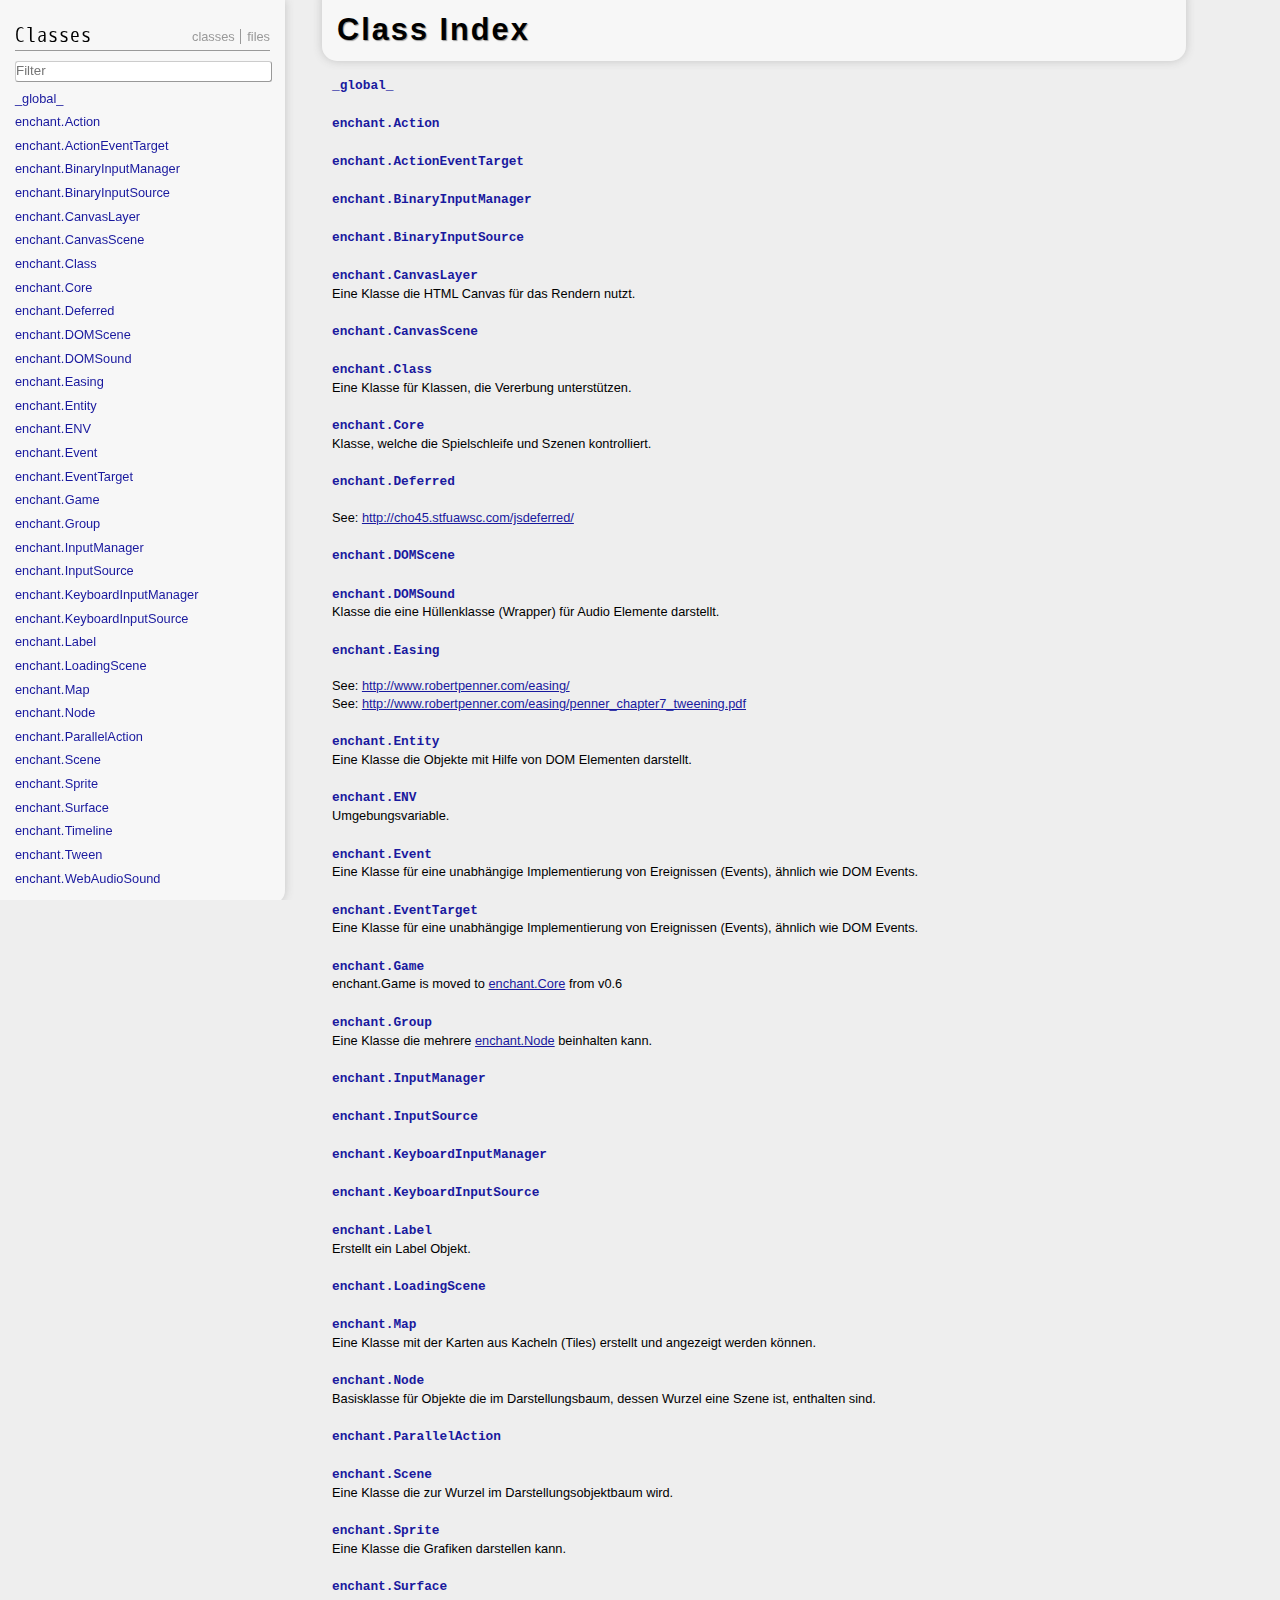
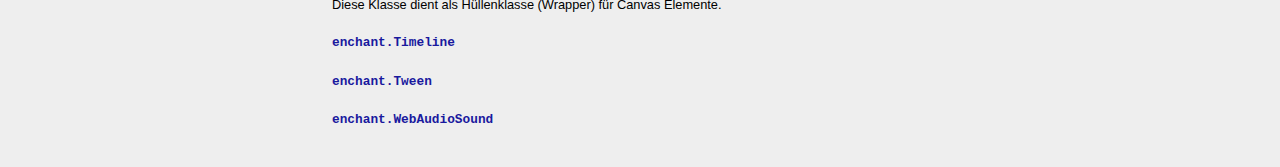
<file: www/enchant.js-builds-0.8.3-b/doc/core/de/index.html>
<!DOCTYPE html>
<html xmlns="http://www.w3.org/1999/xhtml" xml:lang="en" lang="en">
	<head>
		<meta charset="utf-8"></meta>
		<meta name="generator" content="JsDoc Toolkit"></meta>
		<title>Class Index | JsDoc Reference</title>

		<meta name="viewport" content="width=device-width; initial-scale=1.0; maximum-scale=1.0;"></meta>
		<meta name="mobileoptimized" content="0"></meta>
	
		<link rel="stylesheet" href="css/all.css" media="all"></link>
		<link rel="stylesheet" href="css/handheld.css" media="only screen and (max-width: 660px)"></link>
		<link rel="stylesheet" href="css/handheld.css" media="handheld"></link>
		<link rel="stylesheet" href="css/screen.css" media="screen and (min-width: 661px)"></link>

		<script src="javascript/all.js"></script>
		<!--[if lt IE 9]>
			<script src="javascript/html5.js"></script>
		<![endif]-->
	</head>

	<body>

<div class="index">
	<div class="menu">
		<div class="indexLinks">
			<a href="index.html">Classes</a>
			<a href="files.html">Files</a>
		</div>
	
		<h2 class="heading1">Classes</h2>
		
		<input type="text" name="classFilter" class="classFilter" id="ClassFilter" placeholder="Filter"></input>
		
		<nav>
			<ul class="classList" id="ClassList">
				
					<li><a href="symbols/_global_.html">_global_</a></li>
				
					<li><a href="symbols/enchant.Action.html">enchant<span class='break'> </span>.<span class='break'> </span>Action</a></li>
				
					<li><a href="symbols/enchant.ActionEventTarget.html">enchant<span class='break'> </span>.<span class='break'> </span>ActionEventTarget</a></li>
				
					<li><a href="symbols/enchant.BinaryInputManager.html">enchant<span class='break'> </span>.<span class='break'> </span>BinaryInputManager</a></li>
				
					<li><a href="symbols/enchant.BinaryInputSource.html">enchant<span class='break'> </span>.<span class='break'> </span>BinaryInputSource</a></li>
				
					<li><a href="symbols/enchant.CanvasLayer.html">enchant<span class='break'> </span>.<span class='break'> </span>CanvasLayer</a></li>
				
					<li><a href="symbols/enchant.CanvasScene.html">enchant<span class='break'> </span>.<span class='break'> </span>CanvasScene</a></li>
				
					<li><a href="symbols/enchant.Class.html">enchant<span class='break'> </span>.<span class='break'> </span>Class</a></li>
				
					<li><a href="symbols/enchant.Core.html">enchant<span class='break'> </span>.<span class='break'> </span>Core</a></li>
				
					<li><a href="symbols/enchant.Deferred.html">enchant<span class='break'> </span>.<span class='break'> </span>Deferred</a></li>
				
					<li><a href="symbols/enchant.DOMScene.html">enchant<span class='break'> </span>.<span class='break'> </span>DOMScene</a></li>
				
					<li><a href="symbols/enchant.DOMSound.html">enchant<span class='break'> </span>.<span class='break'> </span>DOMSound</a></li>
				
					<li><a href="symbols/enchant.Easing.html">enchant<span class='break'> </span>.<span class='break'> </span>Easing</a></li>
				
					<li><a href="symbols/enchant.Entity.html">enchant<span class='break'> </span>.<span class='break'> </span>Entity</a></li>
				
					<li><a href="symbols/enchant.ENV.html">enchant<span class='break'> </span>.<span class='break'> </span>ENV</a></li>
				
					<li><a href="symbols/enchant.Event.html">enchant<span class='break'> </span>.<span class='break'> </span>Event</a></li>
				
					<li><a href="symbols/enchant.EventTarget.html">enchant<span class='break'> </span>.<span class='break'> </span>EventTarget</a></li>
				
					<li><a href="symbols/enchant.Game.html">enchant<span class='break'> </span>.<span class='break'> </span>Game</a></li>
				
					<li><a href="symbols/enchant.Group.html">enchant<span class='break'> </span>.<span class='break'> </span>Group</a></li>
				
					<li><a href="symbols/enchant.InputManager.html">enchant<span class='break'> </span>.<span class='break'> </span>InputManager</a></li>
				
					<li><a href="symbols/enchant.InputSource.html">enchant<span class='break'> </span>.<span class='break'> </span>InputSource</a></li>
				
					<li><a href="symbols/enchant.KeyboardInputManager.html">enchant<span class='break'> </span>.<span class='break'> </span>KeyboardInputManager</a></li>
				
					<li><a href="symbols/enchant.KeyboardInputSource.html">enchant<span class='break'> </span>.<span class='break'> </span>KeyboardInputSource</a></li>
				
					<li><a href="symbols/enchant.Label.html">enchant<span class='break'> </span>.<span class='break'> </span>Label</a></li>
				
					<li><a href="symbols/enchant.LoadingScene.html">enchant<span class='break'> </span>.<span class='break'> </span>LoadingScene</a></li>
				
					<li><a href="symbols/enchant.Map.html">enchant<span class='break'> </span>.<span class='break'> </span>Map</a></li>
				
					<li><a href="symbols/enchant.Node.html">enchant<span class='break'> </span>.<span class='break'> </span>Node</a></li>
				
					<li><a href="symbols/enchant.ParallelAction.html">enchant<span class='break'> </span>.<span class='break'> </span>ParallelAction</a></li>
				
					<li><a href="symbols/enchant.Scene.html">enchant<span class='break'> </span>.<span class='break'> </span>Scene</a></li>
				
					<li><a href="symbols/enchant.Sprite.html">enchant<span class='break'> </span>.<span class='break'> </span>Sprite</a></li>
				
					<li><a href="symbols/enchant.Surface.html">enchant<span class='break'> </span>.<span class='break'> </span>Surface</a></li>
				
					<li><a href="symbols/enchant.Timeline.html">enchant<span class='break'> </span>.<span class='break'> </span>Timeline</a></li>
				
					<li><a href="symbols/enchant.Tween.html">enchant<span class='break'> </span>.<span class='break'> </span>Tween</a></li>
				
					<li><a href="symbols/enchant.WebAudioSound.html">enchant<span class='break'> </span>.<span class='break'> </span>WebAudioSound</a></li>
				
			</ul>
		</nav>
	</div>
	<div class="fineprint" style="clear:both">
		
		Documentation generator: <a href="http://code.google.com/p/jsdoc-toolkit/" target="_blank">JsDoc Toolkit</a> 2.4.0<br />
		Template: <a href="http://www.thebrightlines.com/2010/05/06/new-template-for-jsdoctoolkit-codeview/" target="_blank">Codeview</a> 1.2<br />
		Generated on: 2016-0-4 21:08
	</div>
</div>

<div class="index indexStatic"></div>

<div class="content">
	<div class="innerContent">
		<h1 class="classTitle"><span>Class Index</span></h1>
		
		<ul id="ClassList2">
			
				<li>
					<h2 class="classname"><a href="symbols/_global_.html">_global_</a></h2>
					<p></p>
				</li>
			
				<li>
					<h2 class="classname"><a href="symbols/enchant.Action.html">enchant.Action</a></h2>
					<p></p>
				</li>
			
				<li>
					<h2 class="classname"><a href="symbols/enchant.ActionEventTarget.html">enchant.ActionEventTarget</a></h2>
					<p></p>
				</li>
			
				<li>
					<h2 class="classname"><a href="symbols/enchant.BinaryInputManager.html">enchant.BinaryInputManager</a></h2>
					<p></p>
				</li>
			
				<li>
					<h2 class="classname"><a href="symbols/enchant.BinaryInputSource.html">enchant.BinaryInputSource</a></h2>
					<p></p>
				</li>
			
				<li>
					<h2 class="classname"><a href="symbols/enchant.CanvasLayer.html">enchant.CanvasLayer</a></h2>
					<p>Eine Klasse die HTML Canvas für das Rendern nutzt.</p>
				</li>
			
				<li>
					<h2 class="classname"><a href="symbols/enchant.CanvasScene.html">enchant.CanvasScene</a></h2>
					<p></p>
				</li>
			
				<li>
					<h2 class="classname"><a href="symbols/enchant.Class.html">enchant.Class</a></h2>
					<p>Eine Klasse für Klassen, die Vererbung unterstützen.</p>
				</li>
			
				<li>
					<h2 class="classname"><a href="symbols/enchant.Core.html">enchant.Core</a></h2>
					<p>Klasse, welche die Spielschleife und Szenen kontrolliert.</p>
				</li>
			
				<li>
					<h2 class="classname"><a href="symbols/enchant.Deferred.html">enchant.Deferred</a></h2>
					<p><br/>
See: <a href="http://cho45.stfuawsc.com/jsdeferred/">
http://cho45.stfuawsc.com/jsdeferred/</a></p>
				</li>
			
				<li>
					<h2 class="classname"><a href="symbols/enchant.DOMScene.html">enchant.DOMScene</a></h2>
					<p></p>
				</li>
			
				<li>
					<h2 class="classname"><a href="symbols/enchant.DOMSound.html">enchant.DOMSound</a></h2>
					<p>Klasse die eine Hüllenklasse (Wrapper) für Audio Elemente darstellt.</p>
				</li>
			
				<li>
					<h2 class="classname"><a href="symbols/enchant.Easing.html">enchant.Easing</a></h2>
					<p><br/>
See: <a href="http://www.robertpenner.com/easing/">
http://www.robertpenner.com/easing/</a>
<br/>
See: <a href="http://www.robertpenner.com/easing/penner_chapter7_tweening.pdf">
http://www.robertpenner.com/easing/penner_chapter7_tweening.pdf</a></p>
				</li>
			
				<li>
					<h2 class="classname"><a href="symbols/enchant.Entity.html">enchant.Entity</a></h2>
					<p>Eine Klasse die Objekte mit Hilfe von DOM Elementen darstellt.</p>
				</li>
			
				<li>
					<h2 class="classname"><a href="symbols/enchant.ENV.html">enchant.ENV</a></h2>
					<p>Umgebungsvariable.</p>
				</li>
			
				<li>
					<h2 class="classname"><a href="symbols/enchant.Event.html">enchant.Event</a></h2>
					<p>Eine Klasse für eine unabhängige Implementierung von Ereignissen 
(Events), ähnlich wie DOM Events.</p>
				</li>
			
				<li>
					<h2 class="classname"><a href="symbols/enchant.EventTarget.html">enchant.EventTarget</a></h2>
					<p>Eine Klasse für eine unabhängige Implementierung von Ereignissen 
(Events), ähnlich wie DOM Events.</p>
				</li>
			
				<li>
					<h2 class="classname"><a href="symbols/enchant.Game.html">enchant.Game</a></h2>
					<p>enchant.Game is moved to <a href="symbols/enchant.Core.html">enchant.Core</a> from v0.6</p>
				</li>
			
				<li>
					<h2 class="classname"><a href="symbols/enchant.Group.html">enchant.Group</a></h2>
					<p>Eine Klasse die mehrere <a href="symbols/enchant.Node.html">enchant.Node</a> beinhalten kann.</p>
				</li>
			
				<li>
					<h2 class="classname"><a href="symbols/enchant.InputManager.html">enchant.InputManager</a></h2>
					<p></p>
				</li>
			
				<li>
					<h2 class="classname"><a href="symbols/enchant.InputSource.html">enchant.InputSource</a></h2>
					<p></p>
				</li>
			
				<li>
					<h2 class="classname"><a href="symbols/enchant.KeyboardInputManager.html">enchant.KeyboardInputManager</a></h2>
					<p></p>
				</li>
			
				<li>
					<h2 class="classname"><a href="symbols/enchant.KeyboardInputSource.html">enchant.KeyboardInputSource</a></h2>
					<p></p>
				</li>
			
				<li>
					<h2 class="classname"><a href="symbols/enchant.Label.html">enchant.Label</a></h2>
					<p>Erstellt ein Label Objekt.</p>
				</li>
			
				<li>
					<h2 class="classname"><a href="symbols/enchant.LoadingScene.html">enchant.LoadingScene</a></h2>
					<p></p>
				</li>
			
				<li>
					<h2 class="classname"><a href="symbols/enchant.Map.html">enchant.Map</a></h2>
					<p>Eine Klasse mit der Karten aus Kacheln (Tiles)
erstellt und angezeigt werden können.</p>
				</li>
			
				<li>
					<h2 class="classname"><a href="symbols/enchant.Node.html">enchant.Node</a></h2>
					<p>Basisklasse für Objekte die im Darstellungsbaum, 
dessen Wurzel eine Szene ist, enthalten sind.</p>
				</li>
			
				<li>
					<h2 class="classname"><a href="symbols/enchant.ParallelAction.html">enchant.ParallelAction</a></h2>
					<p></p>
				</li>
			
				<li>
					<h2 class="classname"><a href="symbols/enchant.Scene.html">enchant.Scene</a></h2>
					<p>Eine Klasse die zur Wurzel im Darstellungsobjektbaum wird.</p>
				</li>
			
				<li>
					<h2 class="classname"><a href="symbols/enchant.Sprite.html">enchant.Sprite</a></h2>
					<p>Eine Klasse die Grafiken darstellen kann.</p>
				</li>
			
				<li>
					<h2 class="classname"><a href="symbols/enchant.Surface.html">enchant.Surface</a></h2>
					<p>Diese Klasse dient als Hüllenklasse (Wrapper) für Canvas Elemente.</p>
				</li>
			
				<li>
					<h2 class="classname"><a href="symbols/enchant.Timeline.html">enchant.Timeline</a></h2>
					<p></p>
				</li>
			
				<li>
					<h2 class="classname"><a href="symbols/enchant.Tween.html">enchant.Tween</a></h2>
					<p></p>
				</li>
			
				<li>
					<h2 class="classname"><a href="symbols/enchant.WebAudioSound.html">enchant.WebAudioSound</a></h2>
					<p></p>
				</li>
			
		</ul>
	</div>
</div>
		<script type="text/javascript">
			wbos.CssTools.MediaQueryFallBack.LoadCss('css/screen.css', 'css/handheld.css', 660)
			codeview.classFilter.Init()
		</script>
	</body>
</html>
</file>
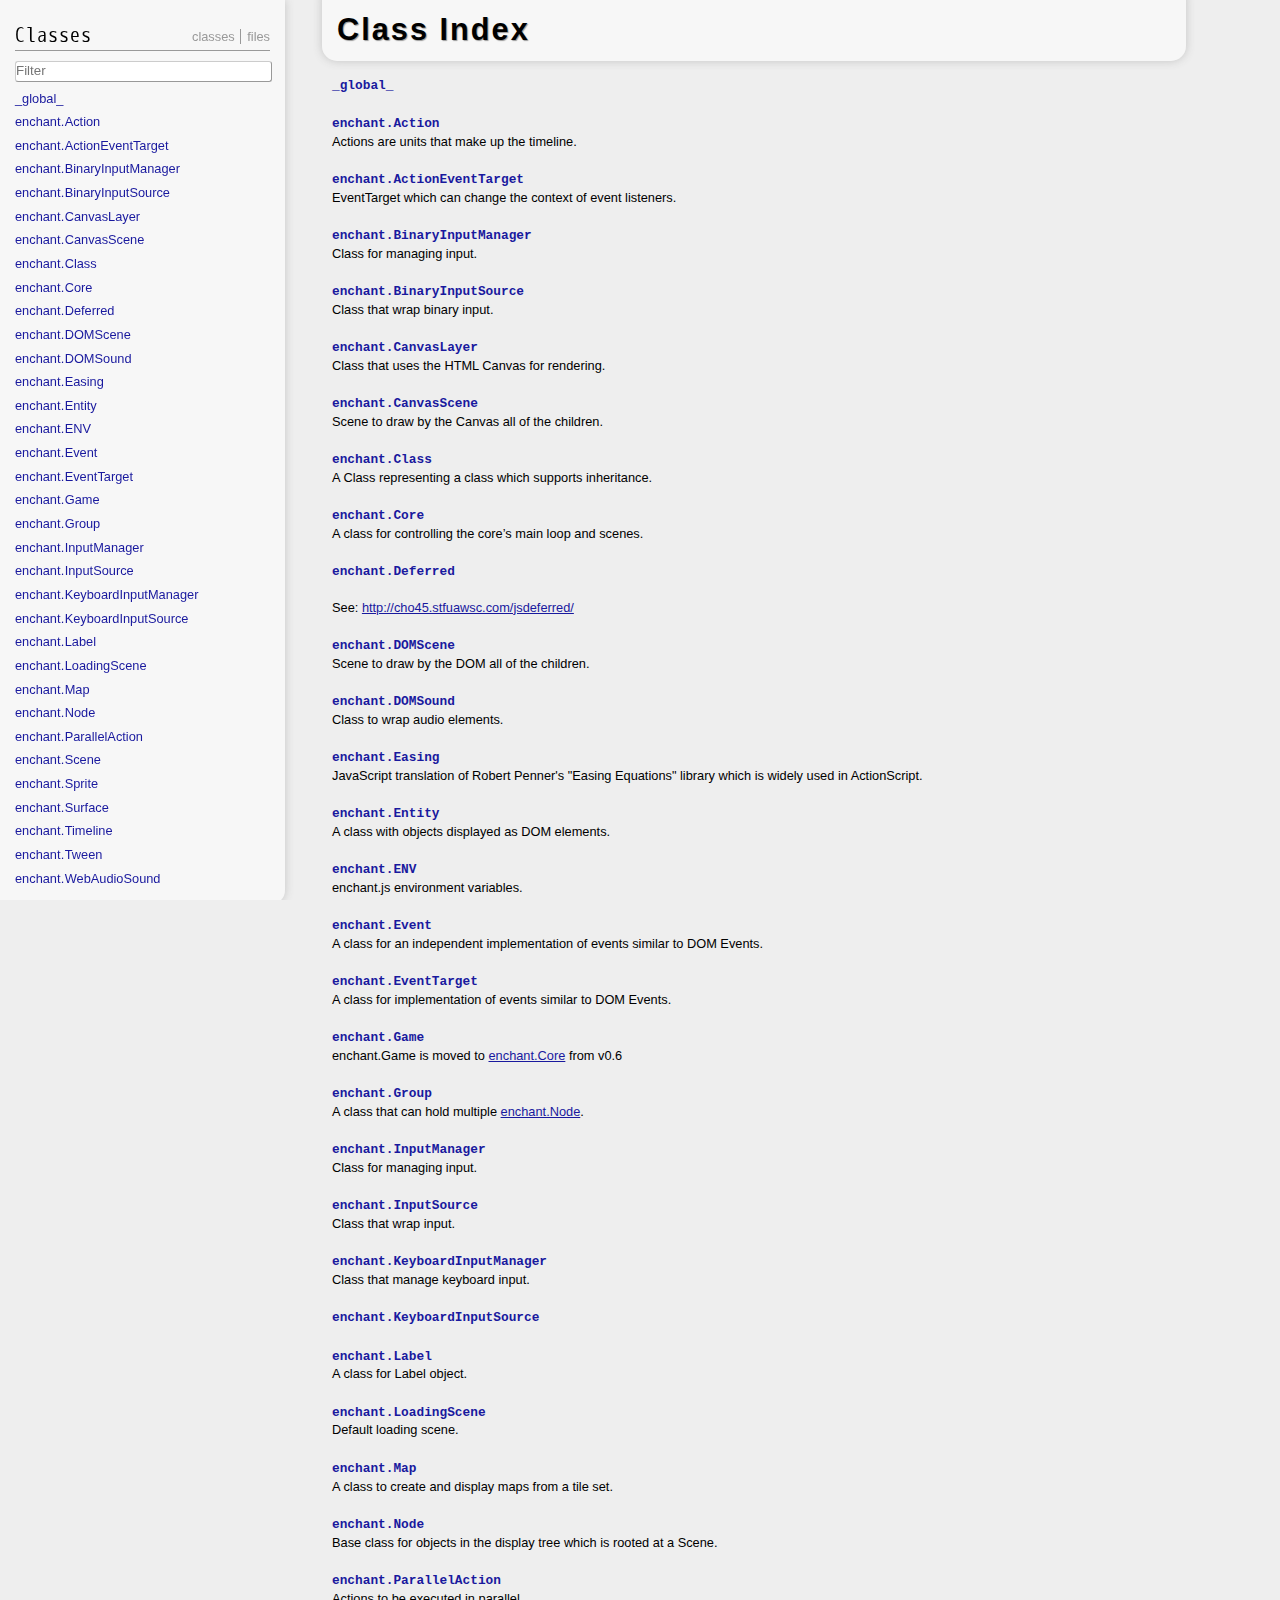
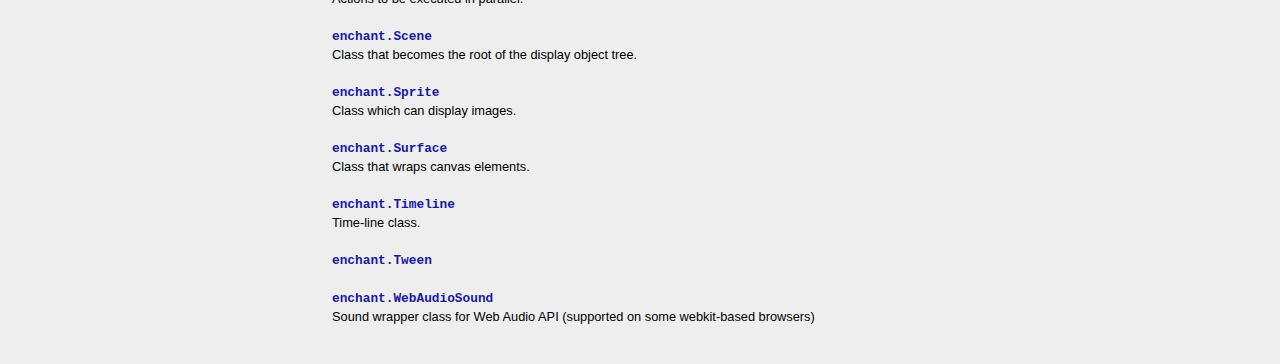
<file: www/enchant.js-builds-0.8.3-b/doc/core/en/index.html>
<!DOCTYPE html>
<html xmlns="http://www.w3.org/1999/xhtml" xml:lang="en" lang="en">
	<head>
		<meta charset="utf-8"></meta>
		<meta name="generator" content="JsDoc Toolkit"></meta>
		<title>Class Index | JsDoc Reference</title>

		<meta name="viewport" content="width=device-width; initial-scale=1.0; maximum-scale=1.0;"></meta>
		<meta name="mobileoptimized" content="0"></meta>
	
		<link rel="stylesheet" href="css/all.css" media="all"></link>
		<link rel="stylesheet" href="css/handheld.css" media="only screen and (max-width: 660px)"></link>
		<link rel="stylesheet" href="css/handheld.css" media="handheld"></link>
		<link rel="stylesheet" href="css/screen.css" media="screen and (min-width: 661px)"></link>

		<script src="javascript/all.js"></script>
		<!--[if lt IE 9]>
			<script src="javascript/html5.js"></script>
		<![endif]-->
	</head>

	<body>

<div class="index">
	<div class="menu">
		<div class="indexLinks">
			<a href="index.html">Classes</a>
			<a href="files.html">Files</a>
		</div>
	
		<h2 class="heading1">Classes</h2>
		
		<input type="text" name="classFilter" class="classFilter" id="ClassFilter" placeholder="Filter"></input>
		
		<nav>
			<ul class="classList" id="ClassList">
				
					<li><a href="symbols/_global_.html">_global_</a></li>
				
					<li><a href="symbols/enchant.Action.html">enchant<span class='break'> </span>.<span class='break'> </span>Action</a></li>
				
					<li><a href="symbols/enchant.ActionEventTarget.html">enchant<span class='break'> </span>.<span class='break'> </span>ActionEventTarget</a></li>
				
					<li><a href="symbols/enchant.BinaryInputManager.html">enchant<span class='break'> </span>.<span class='break'> </span>BinaryInputManager</a></li>
				
					<li><a href="symbols/enchant.BinaryInputSource.html">enchant<span class='break'> </span>.<span class='break'> </span>BinaryInputSource</a></li>
				
					<li><a href="symbols/enchant.CanvasLayer.html">enchant<span class='break'> </span>.<span class='break'> </span>CanvasLayer</a></li>
				
					<li><a href="symbols/enchant.CanvasScene.html">enchant<span class='break'> </span>.<span class='break'> </span>CanvasScene</a></li>
				
					<li><a href="symbols/enchant.Class.html">enchant<span class='break'> </span>.<span class='break'> </span>Class</a></li>
				
					<li><a href="symbols/enchant.Core.html">enchant<span class='break'> </span>.<span class='break'> </span>Core</a></li>
				
					<li><a href="symbols/enchant.Deferred.html">enchant<span class='break'> </span>.<span class='break'> </span>Deferred</a></li>
				
					<li><a href="symbols/enchant.DOMScene.html">enchant<span class='break'> </span>.<span class='break'> </span>DOMScene</a></li>
				
					<li><a href="symbols/enchant.DOMSound.html">enchant<span class='break'> </span>.<span class='break'> </span>DOMSound</a></li>
				
					<li><a href="symbols/enchant.Easing.html">enchant<span class='break'> </span>.<span class='break'> </span>Easing</a></li>
				
					<li><a href="symbols/enchant.Entity.html">enchant<span class='break'> </span>.<span class='break'> </span>Entity</a></li>
				
					<li><a href="symbols/enchant.ENV.html">enchant<span class='break'> </span>.<span class='break'> </span>ENV</a></li>
				
					<li><a href="symbols/enchant.Event.html">enchant<span class='break'> </span>.<span class='break'> </span>Event</a></li>
				
					<li><a href="symbols/enchant.EventTarget.html">enchant<span class='break'> </span>.<span class='break'> </span>EventTarget</a></li>
				
					<li><a href="symbols/enchant.Game.html">enchant<span class='break'> </span>.<span class='break'> </span>Game</a></li>
				
					<li><a href="symbols/enchant.Group.html">enchant<span class='break'> </span>.<span class='break'> </span>Group</a></li>
				
					<li><a href="symbols/enchant.InputManager.html">enchant<span class='break'> </span>.<span class='break'> </span>InputManager</a></li>
				
					<li><a href="symbols/enchant.InputSource.html">enchant<span class='break'> </span>.<span class='break'> </span>InputSource</a></li>
				
					<li><a href="symbols/enchant.KeyboardInputManager.html">enchant<span class='break'> </span>.<span class='break'> </span>KeyboardInputManager</a></li>
				
					<li><a href="symbols/enchant.KeyboardInputSource.html">enchant<span class='break'> </span>.<span class='break'> </span>KeyboardInputSource</a></li>
				
					<li><a href="symbols/enchant.Label.html">enchant<span class='break'> </span>.<span class='break'> </span>Label</a></li>
				
					<li><a href="symbols/enchant.LoadingScene.html">enchant<span class='break'> </span>.<span class='break'> </span>LoadingScene</a></li>
				
					<li><a href="symbols/enchant.Map.html">enchant<span class='break'> </span>.<span class='break'> </span>Map</a></li>
				
					<li><a href="symbols/enchant.Node.html">enchant<span class='break'> </span>.<span class='break'> </span>Node</a></li>
				
					<li><a href="symbols/enchant.ParallelAction.html">enchant<span class='break'> </span>.<span class='break'> </span>ParallelAction</a></li>
				
					<li><a href="symbols/enchant.Scene.html">enchant<span class='break'> </span>.<span class='break'> </span>Scene</a></li>
				
					<li><a href="symbols/enchant.Sprite.html">enchant<span class='break'> </span>.<span class='break'> </span>Sprite</a></li>
				
					<li><a href="symbols/enchant.Surface.html">enchant<span class='break'> </span>.<span class='break'> </span>Surface</a></li>
				
					<li><a href="symbols/enchant.Timeline.html">enchant<span class='break'> </span>.<span class='break'> </span>Timeline</a></li>
				
					<li><a href="symbols/enchant.Tween.html">enchant<span class='break'> </span>.<span class='break'> </span>Tween</a></li>
				
					<li><a href="symbols/enchant.WebAudioSound.html">enchant<span class='break'> </span>.<span class='break'> </span>WebAudioSound</a></li>
				
			</ul>
		</nav>
	</div>
	<div class="fineprint" style="clear:both">
		
		Documentation generator: <a href="http://code.google.com/p/jsdoc-toolkit/" target="_blank">JsDoc Toolkit</a> 2.4.0<br />
		Template: <a href="http://www.thebrightlines.com/2010/05/06/new-template-for-jsdoctoolkit-codeview/" target="_blank">Codeview</a> 1.2<br />
		Generated on: 2016-0-4 21:06
	</div>
</div>

<div class="index indexStatic"></div>

<div class="content">
	<div class="innerContent">
		<h1 class="classTitle"><span>Class Index</span></h1>
		
		<ul id="ClassList2">
			
				<li>
					<h2 class="classname"><a href="symbols/_global_.html">_global_</a></h2>
					<p></p>
				</li>
			
				<li>
					<h2 class="classname"><a href="symbols/enchant.Action.html">enchant.Action</a></h2>
					<p>Actions are units that make up the timeline.</p>
				</li>
			
				<li>
					<h2 class="classname"><a href="symbols/enchant.ActionEventTarget.html">enchant.ActionEventTarget</a></h2>
					<p>EventTarget which can change the context of event listeners.</p>
				</li>
			
				<li>
					<h2 class="classname"><a href="symbols/enchant.BinaryInputManager.html">enchant.BinaryInputManager</a></h2>
					<p>Class for managing input.</p>
				</li>
			
				<li>
					<h2 class="classname"><a href="symbols/enchant.BinaryInputSource.html">enchant.BinaryInputSource</a></h2>
					<p>Class that wrap binary input.</p>
				</li>
			
				<li>
					<h2 class="classname"><a href="symbols/enchant.CanvasLayer.html">enchant.CanvasLayer</a></h2>
					<p>Class that uses the HTML Canvas for rendering.</p>
				</li>
			
				<li>
					<h2 class="classname"><a href="symbols/enchant.CanvasScene.html">enchant.CanvasScene</a></h2>
					<p>Scene to draw by the Canvas all of the children.</p>
				</li>
			
				<li>
					<h2 class="classname"><a href="symbols/enchant.Class.html">enchant.Class</a></h2>
					<p>A Class representing a class which supports inheritance.</p>
				</li>
			
				<li>
					<h2 class="classname"><a href="symbols/enchant.Core.html">enchant.Core</a></h2>
					<p>A class for controlling the core’s main loop and scenes.</p>
				</li>
			
				<li>
					<h2 class="classname"><a href="symbols/enchant.Deferred.html">enchant.Deferred</a></h2>
					<p><br/>
See: <a href="http://cho45.stfuawsc.com/jsdeferred/">
http://cho45.stfuawsc.com/jsdeferred/</a></p>
				</li>
			
				<li>
					<h2 class="classname"><a href="symbols/enchant.DOMScene.html">enchant.DOMScene</a></h2>
					<p>Scene to draw by the DOM all of the children.</p>
				</li>
			
				<li>
					<h2 class="classname"><a href="symbols/enchant.DOMSound.html">enchant.DOMSound</a></h2>
					<p>Class to wrap audio elements.</p>
				</li>
			
				<li>
					<h2 class="classname"><a href="symbols/enchant.Easing.html">enchant.Easing</a></h2>
					<p>JavaScript translation of Robert Penner's "Easing Equations" library which is widely used in ActionScript.</p>
				</li>
			
				<li>
					<h2 class="classname"><a href="symbols/enchant.Entity.html">enchant.Entity</a></h2>
					<p>A class with objects displayed as DOM elements.</p>
				</li>
			
				<li>
					<h2 class="classname"><a href="symbols/enchant.ENV.html">enchant.ENV</a></h2>
					<p>enchant.js environment variables.</p>
				</li>
			
				<li>
					<h2 class="classname"><a href="symbols/enchant.Event.html">enchant.Event</a></h2>
					<p>A class for an independent implementation of events similar to DOM Events.</p>
				</li>
			
				<li>
					<h2 class="classname"><a href="symbols/enchant.EventTarget.html">enchant.EventTarget</a></h2>
					<p>A class for implementation of events similar to DOM Events.</p>
				</li>
			
				<li>
					<h2 class="classname"><a href="symbols/enchant.Game.html">enchant.Game</a></h2>
					<p>enchant.Game is moved to <a href="symbols/enchant.Core.html">enchant.Core</a> from v0.6</p>
				</li>
			
				<li>
					<h2 class="classname"><a href="symbols/enchant.Group.html">enchant.Group</a></h2>
					<p>A class that can hold multiple <a href="symbols/enchant.Node.html">enchant.Node</a>.</p>
				</li>
			
				<li>
					<h2 class="classname"><a href="symbols/enchant.InputManager.html">enchant.InputManager</a></h2>
					<p>Class for managing input.</p>
				</li>
			
				<li>
					<h2 class="classname"><a href="symbols/enchant.InputSource.html">enchant.InputSource</a></h2>
					<p>Class that wrap input.</p>
				</li>
			
				<li>
					<h2 class="classname"><a href="symbols/enchant.KeyboardInputManager.html">enchant.KeyboardInputManager</a></h2>
					<p>Class that manage keyboard input.</p>
				</li>
			
				<li>
					<h2 class="classname"><a href="symbols/enchant.KeyboardInputSource.html">enchant.KeyboardInputSource</a></h2>
					<p></p>
				</li>
			
				<li>
					<h2 class="classname"><a href="symbols/enchant.Label.html">enchant.Label</a></h2>
					<p>A class for Label object.</p>
				</li>
			
				<li>
					<h2 class="classname"><a href="symbols/enchant.LoadingScene.html">enchant.LoadingScene</a></h2>
					<p>Default loading scene.</p>
				</li>
			
				<li>
					<h2 class="classname"><a href="symbols/enchant.Map.html">enchant.Map</a></h2>
					<p>A class to create and display maps from a tile set.</p>
				</li>
			
				<li>
					<h2 class="classname"><a href="symbols/enchant.Node.html">enchant.Node</a></h2>
					<p>Base class for objects in the display tree which is rooted at a Scene.</p>
				</li>
			
				<li>
					<h2 class="classname"><a href="symbols/enchant.ParallelAction.html">enchant.ParallelAction</a></h2>
					<p>Actions to be executed in parallel.</p>
				</li>
			
				<li>
					<h2 class="classname"><a href="symbols/enchant.Scene.html">enchant.Scene</a></h2>
					<p>Class that becomes the root of the display object tree.</p>
				</li>
			
				<li>
					<h2 class="classname"><a href="symbols/enchant.Sprite.html">enchant.Sprite</a></h2>
					<p>Class which can display images.</p>
				</li>
			
				<li>
					<h2 class="classname"><a href="symbols/enchant.Surface.html">enchant.Surface</a></h2>
					<p>Class that wraps canvas elements.</p>
				</li>
			
				<li>
					<h2 class="classname"><a href="symbols/enchant.Timeline.html">enchant.Timeline</a></h2>
					<p>Time-line class.</p>
				</li>
			
				<li>
					<h2 class="classname"><a href="symbols/enchant.Tween.html">enchant.Tween</a></h2>
					<p></p>
				</li>
			
				<li>
					<h2 class="classname"><a href="symbols/enchant.WebAudioSound.html">enchant.WebAudioSound</a></h2>
					<p>Sound wrapper class for Web Audio API (supported on some webkit-based browsers)</p>
				</li>
			
		</ul>
	</div>
</div>
		<script type="text/javascript">
			wbos.CssTools.MediaQueryFallBack.LoadCss('css/screen.css', 'css/handheld.css', 660)
			codeview.classFilter.Init()
		</script>
	</body>
</html>
</file>
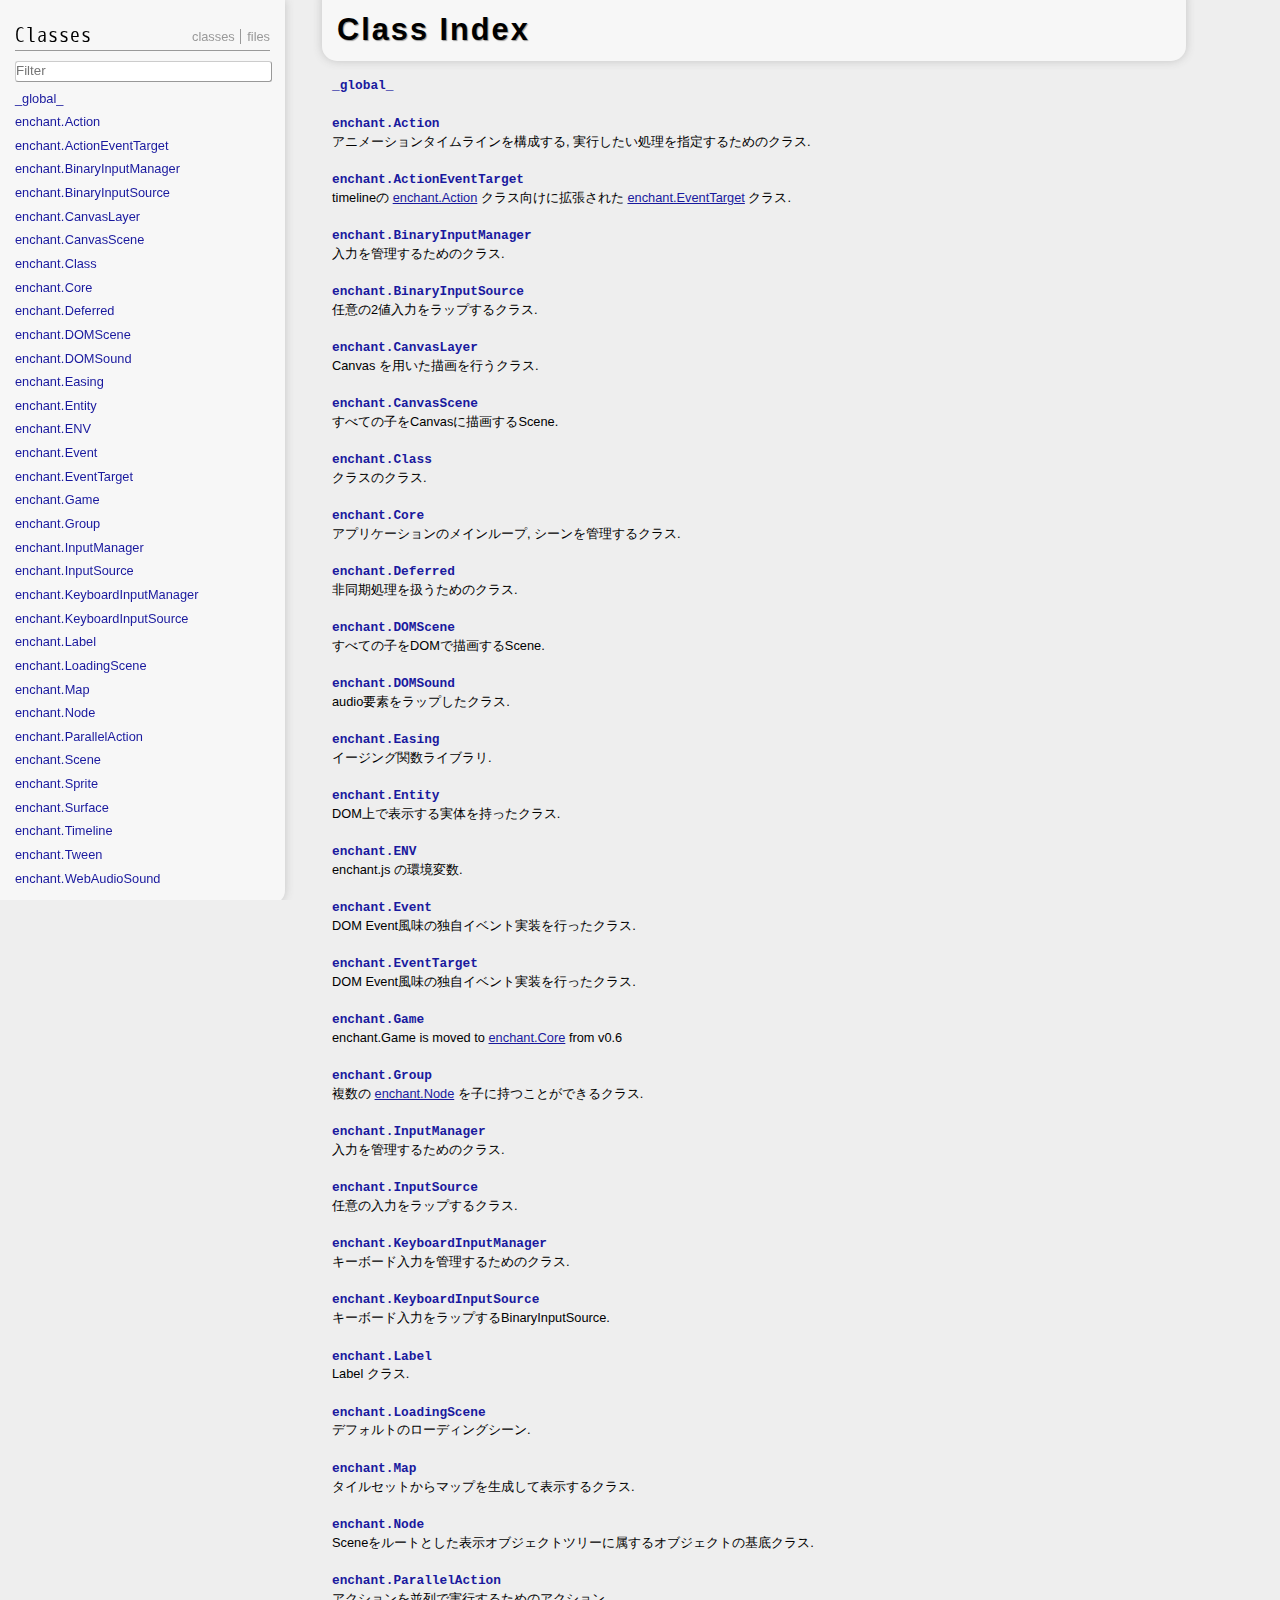
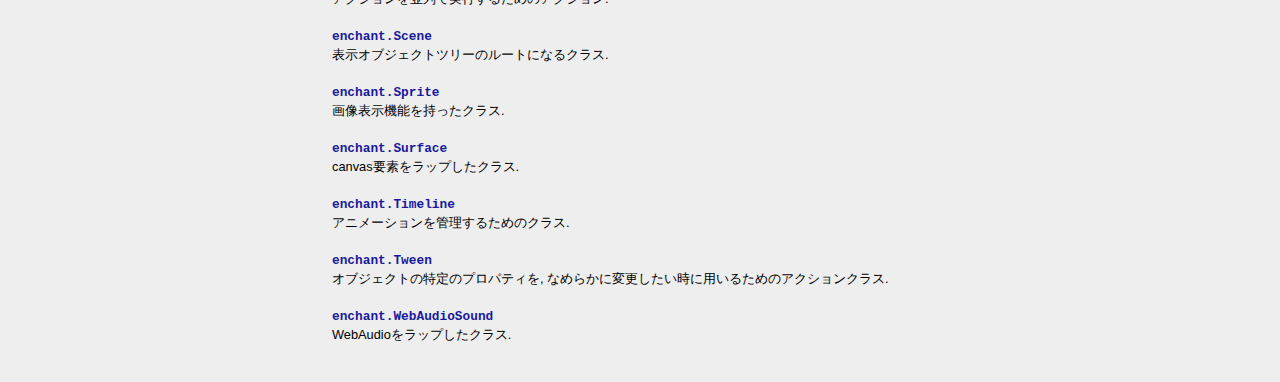
<file: www/enchant.js-builds-0.8.3-b/doc/core/ja/index.html>
<!DOCTYPE html>
<html xmlns="http://www.w3.org/1999/xhtml" xml:lang="en" lang="en">
	<head>
		<meta charset="utf-8"></meta>
		<meta name="generator" content="JsDoc Toolkit"></meta>
		<title>Class Index | JsDoc Reference</title>

		<meta name="viewport" content="width=device-width; initial-scale=1.0; maximum-scale=1.0;"></meta>
		<meta name="mobileoptimized" content="0"></meta>
	
		<link rel="stylesheet" href="css/all.css" media="all"></link>
		<link rel="stylesheet" href="css/handheld.css" media="only screen and (max-width: 660px)"></link>
		<link rel="stylesheet" href="css/handheld.css" media="handheld"></link>
		<link rel="stylesheet" href="css/screen.css" media="screen and (min-width: 661px)"></link>

		<script src="javascript/all.js"></script>
		<!--[if lt IE 9]>
			<script src="javascript/html5.js"></script>
		<![endif]-->
	</head>

	<body>

<div class="index">
	<div class="menu">
		<div class="indexLinks">
			<a href="index.html">Classes</a>
			<a href="files.html">Files</a>
		</div>
	
		<h2 class="heading1">Classes</h2>
		
		<input type="text" name="classFilter" class="classFilter" id="ClassFilter" placeholder="Filter"></input>
		
		<nav>
			<ul class="classList" id="ClassList">
				
					<li><a href="symbols/_global_.html">_global_</a></li>
				
					<li><a href="symbols/enchant.Action.html">enchant<span class='break'> </span>.<span class='break'> </span>Action</a></li>
				
					<li><a href="symbols/enchant.ActionEventTarget.html">enchant<span class='break'> </span>.<span class='break'> </span>ActionEventTarget</a></li>
				
					<li><a href="symbols/enchant.BinaryInputManager.html">enchant<span class='break'> </span>.<span class='break'> </span>BinaryInputManager</a></li>
				
					<li><a href="symbols/enchant.BinaryInputSource.html">enchant<span class='break'> </span>.<span class='break'> </span>BinaryInputSource</a></li>
				
					<li><a href="symbols/enchant.CanvasLayer.html">enchant<span class='break'> </span>.<span class='break'> </span>CanvasLayer</a></li>
				
					<li><a href="symbols/enchant.CanvasScene.html">enchant<span class='break'> </span>.<span class='break'> </span>CanvasScene</a></li>
				
					<li><a href="symbols/enchant.Class.html">enchant<span class='break'> </span>.<span class='break'> </span>Class</a></li>
				
					<li><a href="symbols/enchant.Core.html">enchant<span class='break'> </span>.<span class='break'> </span>Core</a></li>
				
					<li><a href="symbols/enchant.Deferred.html">enchant<span class='break'> </span>.<span class='break'> </span>Deferred</a></li>
				
					<li><a href="symbols/enchant.DOMScene.html">enchant<span class='break'> </span>.<span class='break'> </span>DOMScene</a></li>
				
					<li><a href="symbols/enchant.DOMSound.html">enchant<span class='break'> </span>.<span class='break'> </span>DOMSound</a></li>
				
					<li><a href="symbols/enchant.Easing.html">enchant<span class='break'> </span>.<span class='break'> </span>Easing</a></li>
				
					<li><a href="symbols/enchant.Entity.html">enchant<span class='break'> </span>.<span class='break'> </span>Entity</a></li>
				
					<li><a href="symbols/enchant.ENV.html">enchant<span class='break'> </span>.<span class='break'> </span>ENV</a></li>
				
					<li><a href="symbols/enchant.Event.html">enchant<span class='break'> </span>.<span class='break'> </span>Event</a></li>
				
					<li><a href="symbols/enchant.EventTarget.html">enchant<span class='break'> </span>.<span class='break'> </span>EventTarget</a></li>
				
					<li><a href="symbols/enchant.Game.html">enchant<span class='break'> </span>.<span class='break'> </span>Game</a></li>
				
					<li><a href="symbols/enchant.Group.html">enchant<span class='break'> </span>.<span class='break'> </span>Group</a></li>
				
					<li><a href="symbols/enchant.InputManager.html">enchant<span class='break'> </span>.<span class='break'> </span>InputManager</a></li>
				
					<li><a href="symbols/enchant.InputSource.html">enchant<span class='break'> </span>.<span class='break'> </span>InputSource</a></li>
				
					<li><a href="symbols/enchant.KeyboardInputManager.html">enchant<span class='break'> </span>.<span class='break'> </span>KeyboardInputManager</a></li>
				
					<li><a href="symbols/enchant.KeyboardInputSource.html">enchant<span class='break'> </span>.<span class='break'> </span>KeyboardInputSource</a></li>
				
					<li><a href="symbols/enchant.Label.html">enchant<span class='break'> </span>.<span class='break'> </span>Label</a></li>
				
					<li><a href="symbols/enchant.LoadingScene.html">enchant<span class='break'> </span>.<span class='break'> </span>LoadingScene</a></li>
				
					<li><a href="symbols/enchant.Map.html">enchant<span class='break'> </span>.<span class='break'> </span>Map</a></li>
				
					<li><a href="symbols/enchant.Node.html">enchant<span class='break'> </span>.<span class='break'> </span>Node</a></li>
				
					<li><a href="symbols/enchant.ParallelAction.html">enchant<span class='break'> </span>.<span class='break'> </span>ParallelAction</a></li>
				
					<li><a href="symbols/enchant.Scene.html">enchant<span class='break'> </span>.<span class='break'> </span>Scene</a></li>
				
					<li><a href="symbols/enchant.Sprite.html">enchant<span class='break'> </span>.<span class='break'> </span>Sprite</a></li>
				
					<li><a href="symbols/enchant.Surface.html">enchant<span class='break'> </span>.<span class='break'> </span>Surface</a></li>
				
					<li><a href="symbols/enchant.Timeline.html">enchant<span class='break'> </span>.<span class='break'> </span>Timeline</a></li>
				
					<li><a href="symbols/enchant.Tween.html">enchant<span class='break'> </span>.<span class='break'> </span>Tween</a></li>
				
					<li><a href="symbols/enchant.WebAudioSound.html">enchant<span class='break'> </span>.<span class='break'> </span>WebAudioSound</a></li>
				
			</ul>
		</nav>
	</div>
	<div class="fineprint" style="clear:both">
		
		Documentation generator: <a href="http://code.google.com/p/jsdoc-toolkit/" target="_blank">JsDoc Toolkit</a> 2.4.0<br />
		Template: <a href="http://www.thebrightlines.com/2010/05/06/new-template-for-jsdoctoolkit-codeview/" target="_blank">Codeview</a> 1.2<br />
		Generated on: 2016-0-4 21:07
	</div>
</div>

<div class="index indexStatic"></div>

<div class="content">
	<div class="innerContent">
		<h1 class="classTitle"><span>Class Index</span></h1>
		
		<ul id="ClassList2">
			
				<li>
					<h2 class="classname"><a href="symbols/_global_.html">_global_</a></h2>
					<p></p>
				</li>
			
				<li>
					<h2 class="classname"><a href="symbols/enchant.Action.html">enchant.Action</a></h2>
					<p>アニメーションタイムラインを構成する, 実行したい処理を指定するためのクラス.</p>
				</li>
			
				<li>
					<h2 class="classname"><a href="symbols/enchant.ActionEventTarget.html">enchant.ActionEventTarget</a></h2>
					<p>timelineの <a href="symbols/enchant.Action.html">enchant.Action</a> クラス向けに拡張された <a href="symbols/enchant.EventTarget.html">enchant.EventTarget</a> クラス.</p>
				</li>
			
				<li>
					<h2 class="classname"><a href="symbols/enchant.BinaryInputManager.html">enchant.BinaryInputManager</a></h2>
					<p>入力を管理するためのクラス.</p>
				</li>
			
				<li>
					<h2 class="classname"><a href="symbols/enchant.BinaryInputSource.html">enchant.BinaryInputSource</a></h2>
					<p>任意の2値入力をラップするクラス.</p>
				</li>
			
				<li>
					<h2 class="classname"><a href="symbols/enchant.CanvasLayer.html">enchant.CanvasLayer</a></h2>
					<p>Canvas を用いた描画を行うクラス.</p>
				</li>
			
				<li>
					<h2 class="classname"><a href="symbols/enchant.CanvasScene.html">enchant.CanvasScene</a></h2>
					<p>すべての子をCanvasに描画するScene.</p>
				</li>
			
				<li>
					<h2 class="classname"><a href="symbols/enchant.Class.html">enchant.Class</a></h2>
					<p>クラスのクラス.</p>
				</li>
			
				<li>
					<h2 class="classname"><a href="symbols/enchant.Core.html">enchant.Core</a></h2>
					<p>アプリケーションのメインループ, シーンを管理するクラス.</p>
				</li>
			
				<li>
					<h2 class="classname"><a href="symbols/enchant.Deferred.html">enchant.Deferred</a></h2>
					<p>非同期処理を扱うためのクラス.</p>
				</li>
			
				<li>
					<h2 class="classname"><a href="symbols/enchant.DOMScene.html">enchant.DOMScene</a></h2>
					<p>すべての子をDOMで描画するScene.</p>
				</li>
			
				<li>
					<h2 class="classname"><a href="symbols/enchant.DOMSound.html">enchant.DOMSound</a></h2>
					<p>audio要素をラップしたクラス.</p>
				</li>
			
				<li>
					<h2 class="classname"><a href="symbols/enchant.Easing.html">enchant.Easing</a></h2>
					<p>イージング関数ライブラリ.</p>
				</li>
			
				<li>
					<h2 class="classname"><a href="symbols/enchant.Entity.html">enchant.Entity</a></h2>
					<p>DOM上で表示する実体を持ったクラス.</p>
				</li>
			
				<li>
					<h2 class="classname"><a href="symbols/enchant.ENV.html">enchant.ENV</a></h2>
					<p>enchant.js の環境変数.</p>
				</li>
			
				<li>
					<h2 class="classname"><a href="symbols/enchant.Event.html">enchant.Event</a></h2>
					<p>DOM Event風味の独自イベント実装を行ったクラス.</p>
				</li>
			
				<li>
					<h2 class="classname"><a href="symbols/enchant.EventTarget.html">enchant.EventTarget</a></h2>
					<p>DOM Event風味の独自イベント実装を行ったクラス.</p>
				</li>
			
				<li>
					<h2 class="classname"><a href="symbols/enchant.Game.html">enchant.Game</a></h2>
					<p>enchant.Game is moved to <a href="symbols/enchant.Core.html">enchant.Core</a> from v0.6</p>
				</li>
			
				<li>
					<h2 class="classname"><a href="symbols/enchant.Group.html">enchant.Group</a></h2>
					<p>複数の <a href="symbols/enchant.Node.html">enchant.Node</a> を子に持つことができるクラス.</p>
				</li>
			
				<li>
					<h2 class="classname"><a href="symbols/enchant.InputManager.html">enchant.InputManager</a></h2>
					<p>入力を管理するためのクラス.</p>
				</li>
			
				<li>
					<h2 class="classname"><a href="symbols/enchant.InputSource.html">enchant.InputSource</a></h2>
					<p>任意の入力をラップするクラス.</p>
				</li>
			
				<li>
					<h2 class="classname"><a href="symbols/enchant.KeyboardInputManager.html">enchant.KeyboardInputManager</a></h2>
					<p>キーボード入力を管理するためのクラス.</p>
				</li>
			
				<li>
					<h2 class="classname"><a href="symbols/enchant.KeyboardInputSource.html">enchant.KeyboardInputSource</a></h2>
					<p>キーボード入力をラップするBinaryInputSource.</p>
				</li>
			
				<li>
					<h2 class="classname"><a href="symbols/enchant.Label.html">enchant.Label</a></h2>
					<p>Label クラス.</p>
				</li>
			
				<li>
					<h2 class="classname"><a href="symbols/enchant.LoadingScene.html">enchant.LoadingScene</a></h2>
					<p>デフォルトのローディングシーン.</p>
				</li>
			
				<li>
					<h2 class="classname"><a href="symbols/enchant.Map.html">enchant.Map</a></h2>
					<p>タイルセットからマップを生成して表示するクラス.</p>
				</li>
			
				<li>
					<h2 class="classname"><a href="symbols/enchant.Node.html">enchant.Node</a></h2>
					<p>Sceneをルートとした表示オブジェクトツリーに属するオブジェクトの基底クラス.</p>
				</li>
			
				<li>
					<h2 class="classname"><a href="symbols/enchant.ParallelAction.html">enchant.ParallelAction</a></h2>
					<p>アクションを並列で実行するためのアクション.</p>
				</li>
			
				<li>
					<h2 class="classname"><a href="symbols/enchant.Scene.html">enchant.Scene</a></h2>
					<p>表示オブジェクトツリーのルートになるクラス.</p>
				</li>
			
				<li>
					<h2 class="classname"><a href="symbols/enchant.Sprite.html">enchant.Sprite</a></h2>
					<p>画像表示機能を持ったクラス.</p>
				</li>
			
				<li>
					<h2 class="classname"><a href="symbols/enchant.Surface.html">enchant.Surface</a></h2>
					<p>canvas要素をラップしたクラス.</p>
				</li>
			
				<li>
					<h2 class="classname"><a href="symbols/enchant.Timeline.html">enchant.Timeline</a></h2>
					<p>アニメーションを管理するためのクラス.</p>
				</li>
			
				<li>
					<h2 class="classname"><a href="symbols/enchant.Tween.html">enchant.Tween</a></h2>
					<p>オブジェクトの特定のプロパティを, なめらかに変更したい時に用いるためのアクションクラス.</p>
				</li>
			
				<li>
					<h2 class="classname"><a href="symbols/enchant.WebAudioSound.html">enchant.WebAudioSound</a></h2>
					<p>WebAudioをラップしたクラス.</p>
				</li>
			
		</ul>
	</div>
</div>
		<script type="text/javascript">
			wbos.CssTools.MediaQueryFallBack.LoadCss('css/screen.css', 'css/handheld.css', 660)
			codeview.classFilter.Init()
		</script>
	</body>
</html>
</file>
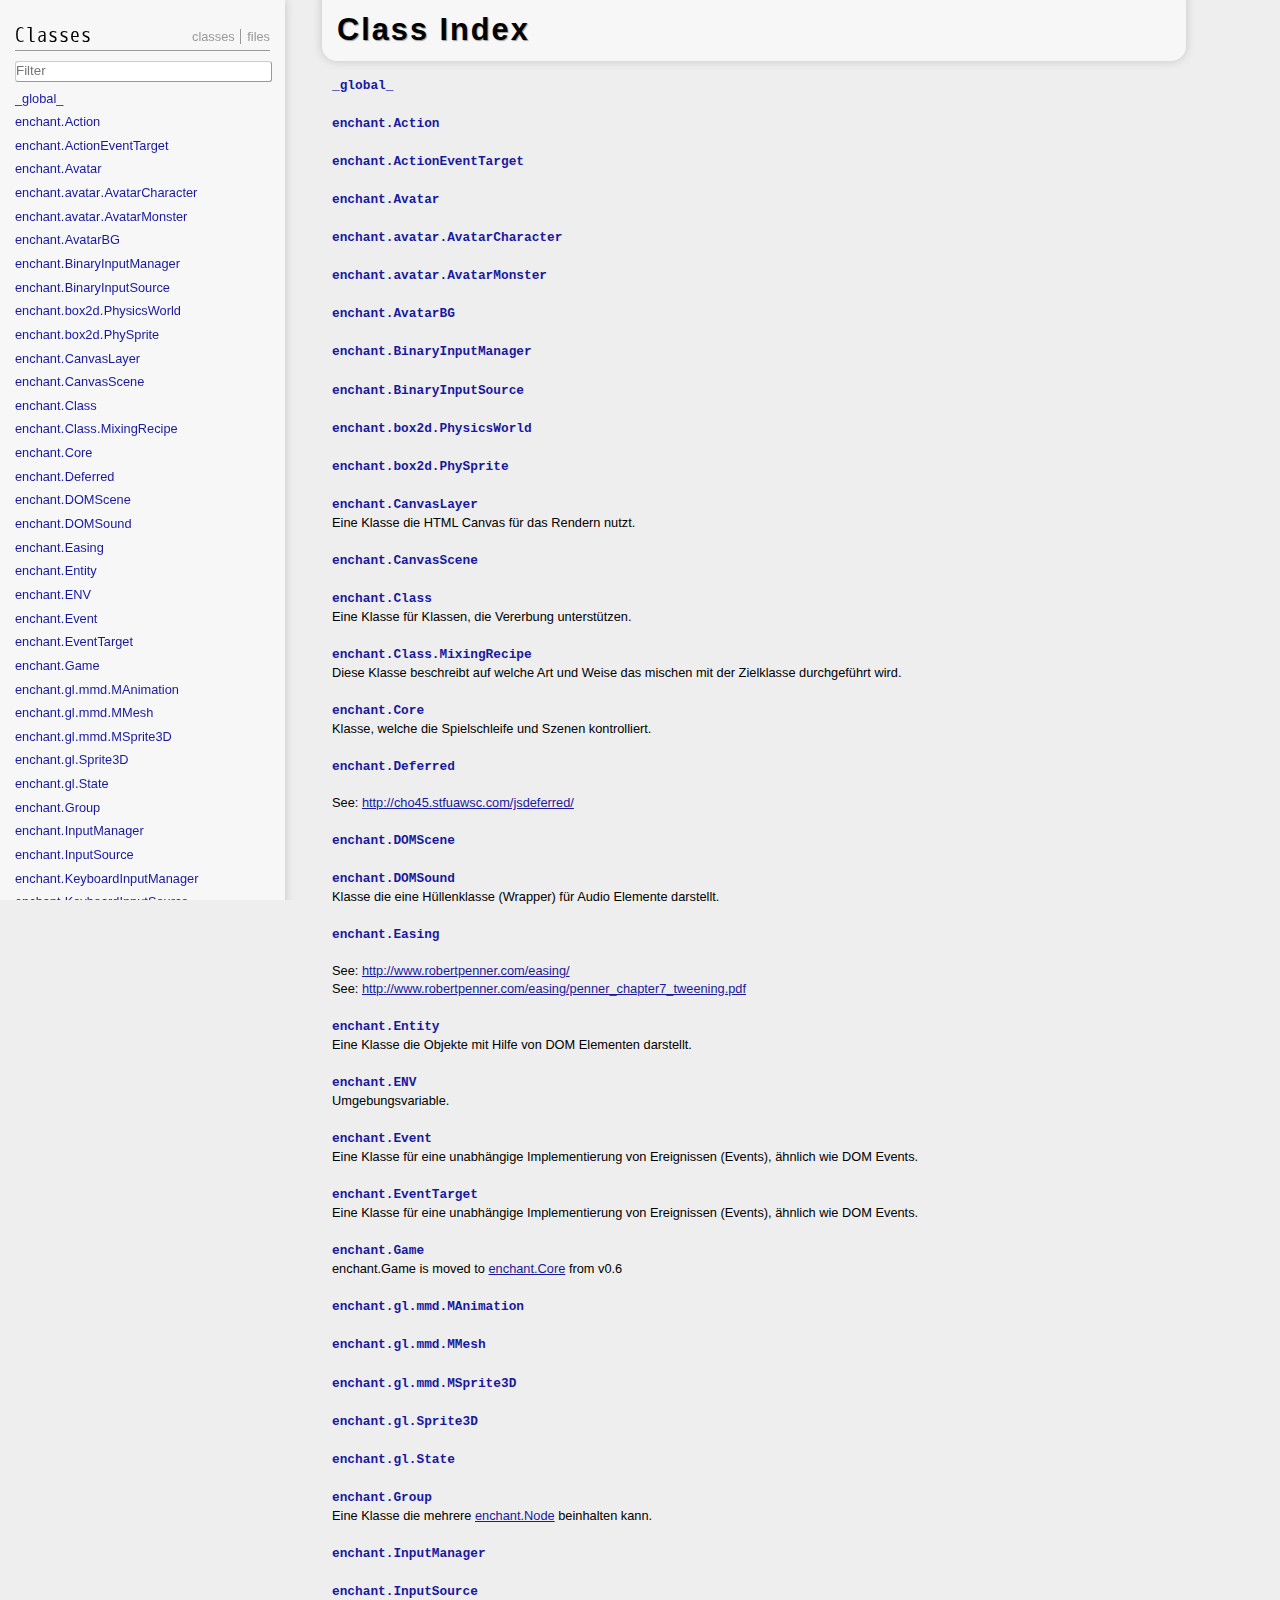
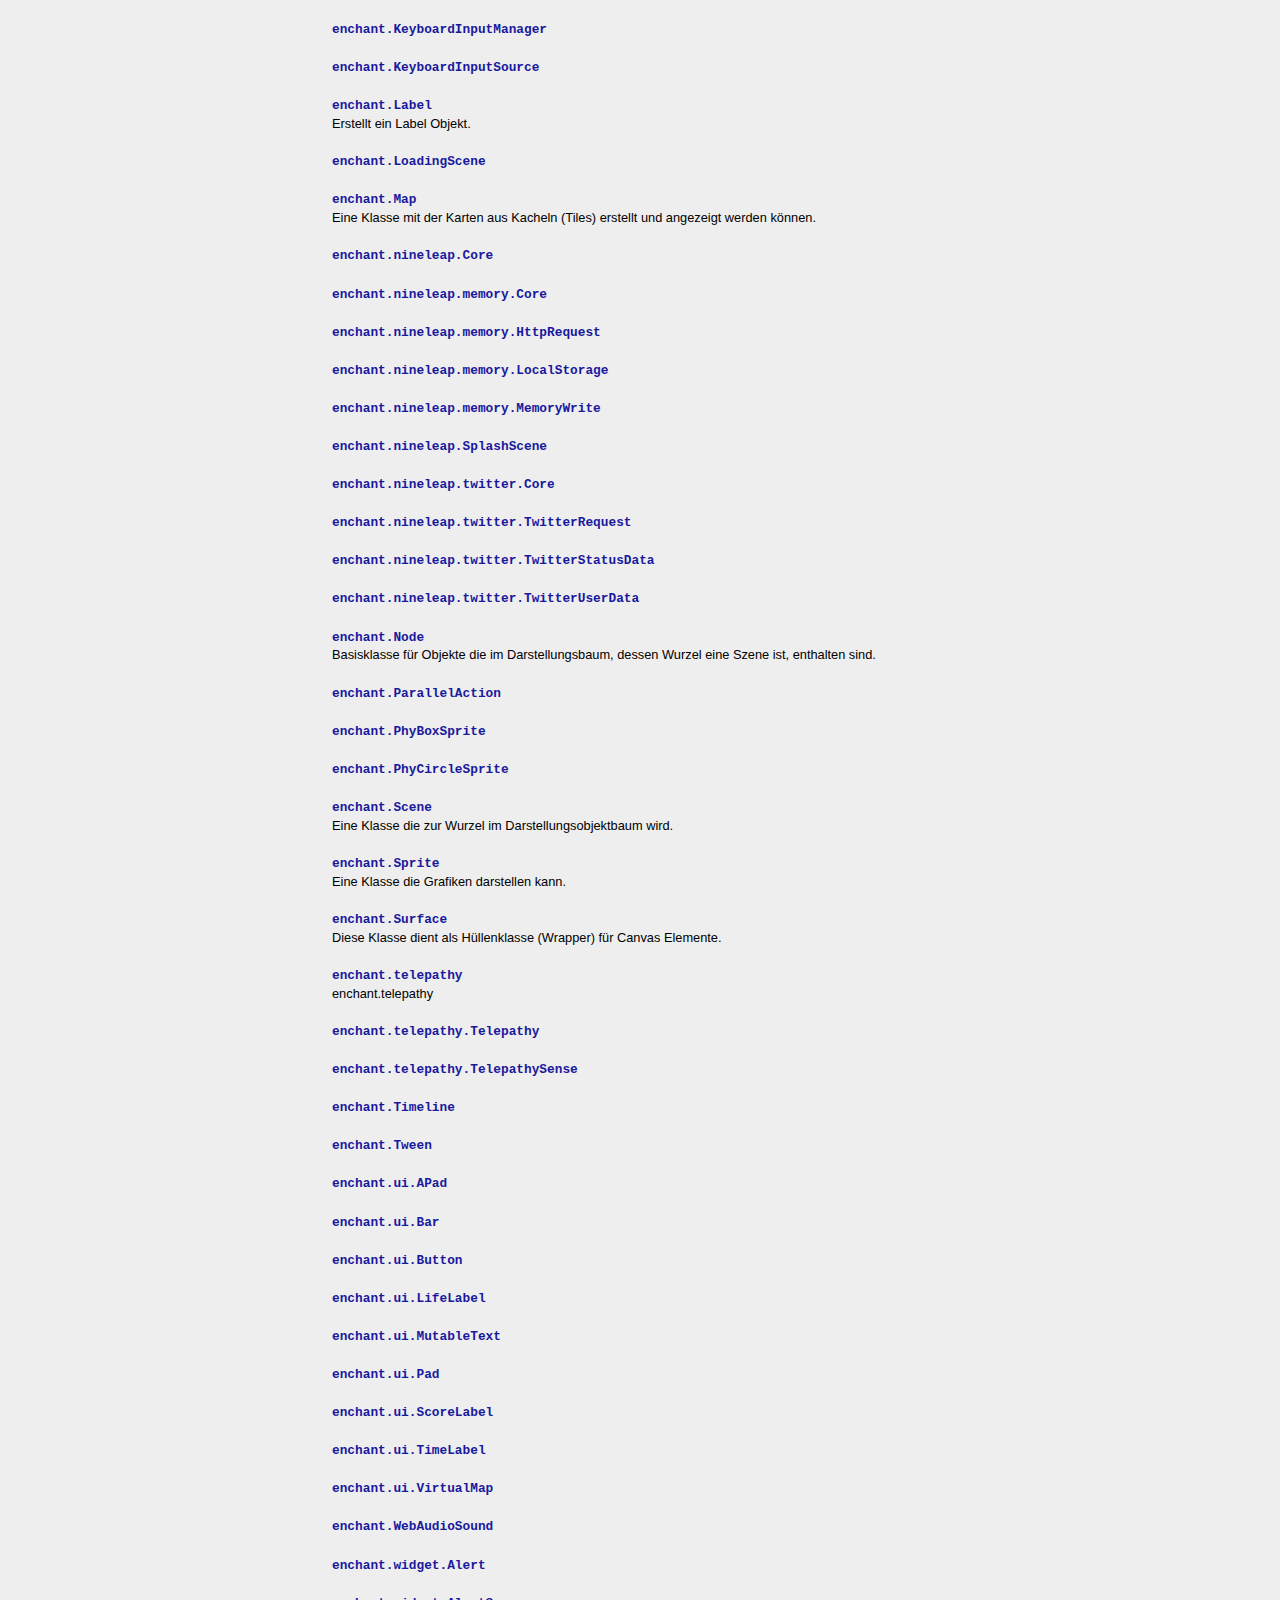
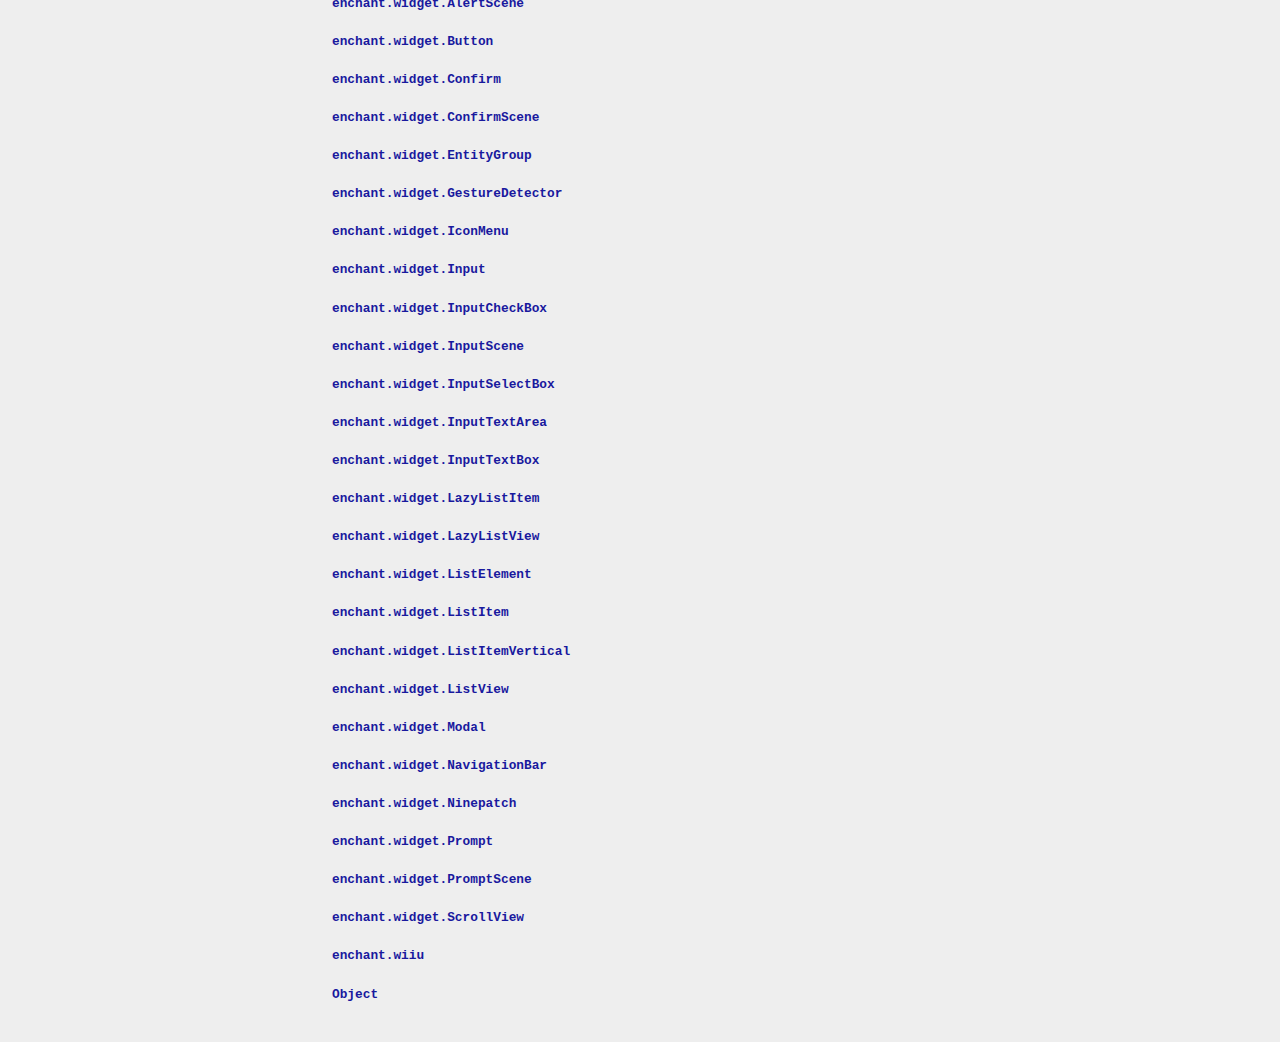
<file: www/enchant.js-builds-0.8.3-b/doc/plugins/de/index.html>
<!DOCTYPE html>
<html xmlns="http://www.w3.org/1999/xhtml" xml:lang="en" lang="en">
	<head>
		<meta charset="utf-8"></meta>
		<meta name="generator" content="JsDoc Toolkit"></meta>
		<title>Class Index | JsDoc Reference</title>

		<meta name="viewport" content="width=device-width; initial-scale=1.0; maximum-scale=1.0;"></meta>
		<meta name="mobileoptimized" content="0"></meta>
	
		<link rel="stylesheet" href="css/all.css" media="all"></link>
		<link rel="stylesheet" href="css/handheld.css" media="only screen and (max-width: 660px)"></link>
		<link rel="stylesheet" href="css/handheld.css" media="handheld"></link>
		<link rel="stylesheet" href="css/screen.css" media="screen and (min-width: 661px)"></link>

		<script src="javascript/all.js"></script>
		<!--[if lt IE 9]>
			<script src="javascript/html5.js"></script>
		<![endif]-->
	</head>

	<body>

<div class="index">
	<div class="menu">
		<div class="indexLinks">
			<a href="index.html">Classes</a>
			<a href="files.html">Files</a>
		</div>
	
		<h2 class="heading1">Classes</h2>
		
		<input type="text" name="classFilter" class="classFilter" id="ClassFilter" placeholder="Filter"></input>
		
		<nav>
			<ul class="classList" id="ClassList">
				
					<li><a href="symbols/_global_.html">_global_</a></li>
				
					<li><a href="symbols/enchant.Action.html">enchant<span class='break'> </span>.<span class='break'> </span>Action</a></li>
				
					<li><a href="symbols/enchant.ActionEventTarget.html">enchant<span class='break'> </span>.<span class='break'> </span>ActionEventTarget</a></li>
				
					<li><a href="symbols/enchant.Avatar.html">enchant<span class='break'> </span>.<span class='break'> </span>Avatar</a></li>
				
					<li><a href="symbols/enchant.avatar.AvatarCharacter.html">enchant<span class='break'> </span>.<span class='break'> </span>avatar<span class='break'> </span>.<span class='break'> </span>AvatarCharacter</a></li>
				
					<li><a href="symbols/enchant.avatar.AvatarMonster.html">enchant<span class='break'> </span>.<span class='break'> </span>avatar<span class='break'> </span>.<span class='break'> </span>AvatarMonster</a></li>
				
					<li><a href="symbols/enchant.AvatarBG.html">enchant<span class='break'> </span>.<span class='break'> </span>AvatarBG</a></li>
				
					<li><a href="symbols/enchant.BinaryInputManager.html">enchant<span class='break'> </span>.<span class='break'> </span>BinaryInputManager</a></li>
				
					<li><a href="symbols/enchant.BinaryInputSource.html">enchant<span class='break'> </span>.<span class='break'> </span>BinaryInputSource</a></li>
				
					<li><a href="symbols/enchant.box2d.PhysicsWorld.html">enchant<span class='break'> </span>.<span class='break'> </span>box2d<span class='break'> </span>.<span class='break'> </span>PhysicsWorld</a></li>
				
					<li><a href="symbols/enchant.box2d.PhySprite.html">enchant<span class='break'> </span>.<span class='break'> </span>box2d<span class='break'> </span>.<span class='break'> </span>PhySprite</a></li>
				
					<li><a href="symbols/enchant.CanvasLayer.html">enchant<span class='break'> </span>.<span class='break'> </span>CanvasLayer</a></li>
				
					<li><a href="symbols/enchant.CanvasScene.html">enchant<span class='break'> </span>.<span class='break'> </span>CanvasScene</a></li>
				
					<li><a href="symbols/enchant.Class.html">enchant<span class='break'> </span>.<span class='break'> </span>Class</a></li>
				
					<li><a href="symbols/enchant.Class.MixingRecipe.html">enchant<span class='break'> </span>.<span class='break'> </span>Class<span class='break'> </span>.<span class='break'> </span>MixingRecipe</a></li>
				
					<li><a href="symbols/enchant.Core.html">enchant<span class='break'> </span>.<span class='break'> </span>Core</a></li>
				
					<li><a href="symbols/enchant.Deferred.html">enchant<span class='break'> </span>.<span class='break'> </span>Deferred</a></li>
				
					<li><a href="symbols/enchant.DOMScene.html">enchant<span class='break'> </span>.<span class='break'> </span>DOMScene</a></li>
				
					<li><a href="symbols/enchant.DOMSound.html">enchant<span class='break'> </span>.<span class='break'> </span>DOMSound</a></li>
				
					<li><a href="symbols/enchant.Easing.html">enchant<span class='break'> </span>.<span class='break'> </span>Easing</a></li>
				
					<li><a href="symbols/enchant.Entity.html">enchant<span class='break'> </span>.<span class='break'> </span>Entity</a></li>
				
					<li><a href="symbols/enchant.ENV.html">enchant<span class='break'> </span>.<span class='break'> </span>ENV</a></li>
				
					<li><a href="symbols/enchant.Event.html">enchant<span class='break'> </span>.<span class='break'> </span>Event</a></li>
				
					<li><a href="symbols/enchant.EventTarget.html">enchant<span class='break'> </span>.<span class='break'> </span>EventTarget</a></li>
				
					<li><a href="symbols/enchant.Game.html">enchant<span class='break'> </span>.<span class='break'> </span>Game</a></li>
				
					<li><a href="symbols/enchant.gl.mmd.MAnimation.html">enchant<span class='break'> </span>.<span class='break'> </span>gl<span class='break'> </span>.<span class='break'> </span>mmd<span class='break'> </span>.<span class='break'> </span>MAnimation</a></li>
				
					<li><a href="symbols/enchant.gl.mmd.MMesh.html">enchant<span class='break'> </span>.<span class='break'> </span>gl<span class='break'> </span>.<span class='break'> </span>mmd<span class='break'> </span>.<span class='break'> </span>MMesh</a></li>
				
					<li><a href="symbols/enchant.gl.mmd.MSprite3D.html">enchant<span class='break'> </span>.<span class='break'> </span>gl<span class='break'> </span>.<span class='break'> </span>mmd<span class='break'> </span>.<span class='break'> </span>MSprite3D</a></li>
				
					<li><a href="symbols/enchant.gl.Sprite3D.html">enchant<span class='break'> </span>.<span class='break'> </span>gl<span class='break'> </span>.<span class='break'> </span>Sprite3D</a></li>
				
					<li><a href="symbols/enchant.gl.State.html">enchant<span class='break'> </span>.<span class='break'> </span>gl<span class='break'> </span>.<span class='break'> </span>State</a></li>
				
					<li><a href="symbols/enchant.Group.html">enchant<span class='break'> </span>.<span class='break'> </span>Group</a></li>
				
					<li><a href="symbols/enchant.InputManager.html">enchant<span class='break'> </span>.<span class='break'> </span>InputManager</a></li>
				
					<li><a href="symbols/enchant.InputSource.html">enchant<span class='break'> </span>.<span class='break'> </span>InputSource</a></li>
				
					<li><a href="symbols/enchant.KeyboardInputManager.html">enchant<span class='break'> </span>.<span class='break'> </span>KeyboardInputManager</a></li>
				
					<li><a href="symbols/enchant.KeyboardInputSource.html">enchant<span class='break'> </span>.<span class='break'> </span>KeyboardInputSource</a></li>
				
					<li><a href="symbols/enchant.Label.html">enchant<span class='break'> </span>.<span class='break'> </span>Label</a></li>
				
					<li><a href="symbols/enchant.LoadingScene.html">enchant<span class='break'> </span>.<span class='break'> </span>LoadingScene</a></li>
				
					<li><a href="symbols/enchant.Map.html">enchant<span class='break'> </span>.<span class='break'> </span>Map</a></li>
				
					<li><a href="symbols/enchant.nineleap.Core.html">enchant<span class='break'> </span>.<span class='break'> </span>nineleap<span class='break'> </span>.<span class='break'> </span>Core</a></li>
				
					<li><a href="symbols/enchant.nineleap.memory.Core.html">enchant<span class='break'> </span>.<span class='break'> </span>nineleap<span class='break'> </span>.<span class='break'> </span>memory<span class='break'> </span>.<span class='break'> </span>Core</a></li>
				
					<li><a href="symbols/enchant.nineleap.memory.HttpRequest.html">enchant<span class='break'> </span>.<span class='break'> </span>nineleap<span class='break'> </span>.<span class='break'> </span>memory<span class='break'> </span>.<span class='break'> </span>HttpRequest</a></li>
				
					<li><a href="symbols/enchant.nineleap.memory.LocalStorage.html">enchant<span class='break'> </span>.<span class='break'> </span>nineleap<span class='break'> </span>.<span class='break'> </span>memory<span class='break'> </span>.<span class='break'> </span>LocalStorage</a></li>
				
					<li><a href="symbols/enchant.nineleap.memory.MemoryWrite.html">enchant<span class='break'> </span>.<span class='break'> </span>nineleap<span class='break'> </span>.<span class='break'> </span>memory<span class='break'> </span>.<span class='break'> </span>MemoryWrite</a></li>
				
					<li><a href="symbols/enchant.nineleap.SplashScene.html">enchant<span class='break'> </span>.<span class='break'> </span>nineleap<span class='break'> </span>.<span class='break'> </span>SplashScene</a></li>
				
					<li><a href="symbols/enchant.nineleap.twitter.Core.html">enchant<span class='break'> </span>.<span class='break'> </span>nineleap<span class='break'> </span>.<span class='break'> </span>twitter<span class='break'> </span>.<span class='break'> </span>Core</a></li>
				
					<li><a href="symbols/enchant.nineleap.twitter.TwitterRequest.html">enchant<span class='break'> </span>.<span class='break'> </span>nineleap<span class='break'> </span>.<span class='break'> </span>twitter<span class='break'> </span>.<span class='break'> </span>TwitterRequest</a></li>
				
					<li><a href="symbols/enchant.nineleap.twitter.TwitterStatusData.html">enchant<span class='break'> </span>.<span class='break'> </span>nineleap<span class='break'> </span>.<span class='break'> </span>twitter<span class='break'> </span>.<span class='break'> </span>TwitterStatusData</a></li>
				
					<li><a href="symbols/enchant.nineleap.twitter.TwitterUserData.html">enchant<span class='break'> </span>.<span class='break'> </span>nineleap<span class='break'> </span>.<span class='break'> </span>twitter<span class='break'> </span>.<span class='break'> </span>TwitterUserData</a></li>
				
					<li><a href="symbols/enchant.Node.html">enchant<span class='break'> </span>.<span class='break'> </span>Node</a></li>
				
					<li><a href="symbols/enchant.ParallelAction.html">enchant<span class='break'> </span>.<span class='break'> </span>ParallelAction</a></li>
				
					<li><a href="symbols/enchant.PhyBoxSprite.html">enchant<span class='break'> </span>.<span class='break'> </span>PhyBoxSprite</a></li>
				
					<li><a href="symbols/enchant.PhyCircleSprite.html">enchant<span class='break'> </span>.<span class='break'> </span>PhyCircleSprite</a></li>
				
					<li><a href="symbols/enchant.Scene.html">enchant<span class='break'> </span>.<span class='break'> </span>Scene</a></li>
				
					<li><a href="symbols/enchant.Sprite.html">enchant<span class='break'> </span>.<span class='break'> </span>Sprite</a></li>
				
					<li><a href="symbols/enchant.Surface.html">enchant<span class='break'> </span>.<span class='break'> </span>Surface</a></li>
				
					<li><a href="symbols/enchant.telepathy.html">enchant<span class='break'> </span>.<span class='break'> </span>telepathy</a></li>
				
					<li><a href="symbols/enchant.telepathy.Telepathy.html">enchant<span class='break'> </span>.<span class='break'> </span>telepathy<span class='break'> </span>.<span class='break'> </span>Telepathy</a></li>
				
					<li><a href="symbols/enchant.telepathy.TelepathySense.html">enchant<span class='break'> </span>.<span class='break'> </span>telepathy<span class='break'> </span>.<span class='break'> </span>TelepathySense</a></li>
				
					<li><a href="symbols/enchant.Timeline.html">enchant<span class='break'> </span>.<span class='break'> </span>Timeline</a></li>
				
					<li><a href="symbols/enchant.Tween.html">enchant<span class='break'> </span>.<span class='break'> </span>Tween</a></li>
				
					<li><a href="symbols/enchant.ui.APad.html">enchant<span class='break'> </span>.<span class='break'> </span>ui<span class='break'> </span>.<span class='break'> </span>APad</a></li>
				
					<li><a href="symbols/enchant.ui.Bar.html">enchant<span class='break'> </span>.<span class='break'> </span>ui<span class='break'> </span>.<span class='break'> </span>Bar</a></li>
				
					<li><a href="symbols/enchant.ui.Button.html">enchant<span class='break'> </span>.<span class='break'> </span>ui<span class='break'> </span>.<span class='break'> </span>Button</a></li>
				
					<li><a href="symbols/enchant.ui.LifeLabel.html">enchant<span class='break'> </span>.<span class='break'> </span>ui<span class='break'> </span>.<span class='break'> </span>LifeLabel</a></li>
				
					<li><a href="symbols/enchant.ui.MutableText.html">enchant<span class='break'> </span>.<span class='break'> </span>ui<span class='break'> </span>.<span class='break'> </span>MutableText</a></li>
				
					<li><a href="symbols/enchant.ui.Pad.html">enchant<span class='break'> </span>.<span class='break'> </span>ui<span class='break'> </span>.<span class='break'> </span>Pad</a></li>
				
					<li><a href="symbols/enchant.ui.ScoreLabel.html">enchant<span class='break'> </span>.<span class='break'> </span>ui<span class='break'> </span>.<span class='break'> </span>ScoreLabel</a></li>
				
					<li><a href="symbols/enchant.ui.TimeLabel.html">enchant<span class='break'> </span>.<span class='break'> </span>ui<span class='break'> </span>.<span class='break'> </span>TimeLabel</a></li>
				
					<li><a href="symbols/enchant.ui.VirtualMap.html">enchant<span class='break'> </span>.<span class='break'> </span>ui<span class='break'> </span>.<span class='break'> </span>VirtualMap</a></li>
				
					<li><a href="symbols/enchant.WebAudioSound.html">enchant<span class='break'> </span>.<span class='break'> </span>WebAudioSound</a></li>
				
					<li><a href="symbols/enchant.widget.Alert.html">enchant<span class='break'> </span>.<span class='break'> </span>widget<span class='break'> </span>.<span class='break'> </span>Alert</a></li>
				
					<li><a href="symbols/enchant.widget.AlertScene.html">enchant<span class='break'> </span>.<span class='break'> </span>widget<span class='break'> </span>.<span class='break'> </span>AlertScene</a></li>
				
					<li><a href="symbols/enchant.widget.Button.html">enchant<span class='break'> </span>.<span class='break'> </span>widget<span class='break'> </span>.<span class='break'> </span>Button</a></li>
				
					<li><a href="symbols/enchant.widget.Confirm.html">enchant<span class='break'> </span>.<span class='break'> </span>widget<span class='break'> </span>.<span class='break'> </span>Confirm</a></li>
				
					<li><a href="symbols/enchant.widget.ConfirmScene.html">enchant<span class='break'> </span>.<span class='break'> </span>widget<span class='break'> </span>.<span class='break'> </span>ConfirmScene</a></li>
				
					<li><a href="symbols/enchant.widget.EntityGroup.html">enchant<span class='break'> </span>.<span class='break'> </span>widget<span class='break'> </span>.<span class='break'> </span>EntityGroup</a></li>
				
					<li><a href="symbols/enchant.widget.GestureDetector.html">enchant<span class='break'> </span>.<span class='break'> </span>widget<span class='break'> </span>.<span class='break'> </span>GestureDetector</a></li>
				
					<li><a href="symbols/enchant.widget.IconMenu.html">enchant<span class='break'> </span>.<span class='break'> </span>widget<span class='break'> </span>.<span class='break'> </span>IconMenu</a></li>
				
					<li><a href="symbols/enchant.widget.Input.html">enchant<span class='break'> </span>.<span class='break'> </span>widget<span class='break'> </span>.<span class='break'> </span>Input</a></li>
				
					<li><a href="symbols/enchant.widget.InputCheckBox.html">enchant<span class='break'> </span>.<span class='break'> </span>widget<span class='break'> </span>.<span class='break'> </span>InputCheckBox</a></li>
				
					<li><a href="symbols/enchant.widget.InputScene.html">enchant<span class='break'> </span>.<span class='break'> </span>widget<span class='break'> </span>.<span class='break'> </span>InputScene</a></li>
				
					<li><a href="symbols/enchant.widget.InputSelectBox.html">enchant<span class='break'> </span>.<span class='break'> </span>widget<span class='break'> </span>.<span class='break'> </span>InputSelectBox</a></li>
				
					<li><a href="symbols/enchant.widget.InputTextArea.html">enchant<span class='break'> </span>.<span class='break'> </span>widget<span class='break'> </span>.<span class='break'> </span>InputTextArea</a></li>
				
					<li><a href="symbols/enchant.widget.InputTextBox.html">enchant<span class='break'> </span>.<span class='break'> </span>widget<span class='break'> </span>.<span class='break'> </span>InputTextBox</a></li>
				
					<li><a href="symbols/enchant.widget.LazyListItem.html">enchant<span class='break'> </span>.<span class='break'> </span>widget<span class='break'> </span>.<span class='break'> </span>LazyListItem</a></li>
				
					<li><a href="symbols/enchant.widget.LazyListView.html">enchant<span class='break'> </span>.<span class='break'> </span>widget<span class='break'> </span>.<span class='break'> </span>LazyListView</a></li>
				
					<li><a href="symbols/enchant.widget.ListElement.html">enchant<span class='break'> </span>.<span class='break'> </span>widget<span class='break'> </span>.<span class='break'> </span>ListElement</a></li>
				
					<li><a href="symbols/enchant.widget.ListItem.html">enchant<span class='break'> </span>.<span class='break'> </span>widget<span class='break'> </span>.<span class='break'> </span>ListItem</a></li>
				
					<li><a href="symbols/enchant.widget.ListItemVertical.html">enchant<span class='break'> </span>.<span class='break'> </span>widget<span class='break'> </span>.<span class='break'> </span>ListItemVertical</a></li>
				
					<li><a href="symbols/enchant.widget.ListView.html">enchant<span class='break'> </span>.<span class='break'> </span>widget<span class='break'> </span>.<span class='break'> </span>ListView</a></li>
				
					<li><a href="symbols/enchant.widget.Modal.html">enchant<span class='break'> </span>.<span class='break'> </span>widget<span class='break'> </span>.<span class='break'> </span>Modal</a></li>
				
					<li><a href="symbols/enchant.widget.NavigationBar.html">enchant<span class='break'> </span>.<span class='break'> </span>widget<span class='break'> </span>.<span class='break'> </span>NavigationBar</a></li>
				
					<li><a href="symbols/enchant.widget.Ninepatch.html">enchant<span class='break'> </span>.<span class='break'> </span>widget<span class='break'> </span>.<span class='break'> </span>Ninepatch</a></li>
				
					<li><a href="symbols/enchant.widget.Prompt.html">enchant<span class='break'> </span>.<span class='break'> </span>widget<span class='break'> </span>.<span class='break'> </span>Prompt</a></li>
				
					<li><a href="symbols/enchant.widget.PromptScene.html">enchant<span class='break'> </span>.<span class='break'> </span>widget<span class='break'> </span>.<span class='break'> </span>PromptScene</a></li>
				
					<li><a href="symbols/enchant.widget.ScrollView.html">enchant<span class='break'> </span>.<span class='break'> </span>widget<span class='break'> </span>.<span class='break'> </span>ScrollView</a></li>
				
					<li><a href="symbols/enchant.wiiu.html">enchant<span class='break'> </span>.<span class='break'> </span>wiiu</a></li>
				
					<li><a href="symbols/Object.html">Object</a></li>
				
			</ul>
		</nav>
	</div>
	<div class="fineprint" style="clear:both">
		
		Documentation generator: <a href="http://code.google.com/p/jsdoc-toolkit/" target="_blank">JsDoc Toolkit</a> 2.4.0<br />
		Template: <a href="http://www.thebrightlines.com/2010/05/06/new-template-for-jsdoctoolkit-codeview/" target="_blank">Codeview</a> 1.2<br />
		Generated on: 2016-0-4 21:09
	</div>
</div>

<div class="index indexStatic"></div>

<div class="content">
	<div class="innerContent">
		<h1 class="classTitle"><span>Class Index</span></h1>
		
		<ul id="ClassList2">
			
				<li>
					<h2 class="classname"><a href="symbols/_global_.html">_global_</a></h2>
					<p></p>
				</li>
			
				<li>
					<h2 class="classname"><a href="symbols/enchant.Action.html">enchant.Action</a></h2>
					<p></p>
				</li>
			
				<li>
					<h2 class="classname"><a href="symbols/enchant.ActionEventTarget.html">enchant.ActionEventTarget</a></h2>
					<p></p>
				</li>
			
				<li>
					<h2 class="classname"><a href="symbols/enchant.Avatar.html">enchant.Avatar</a></h2>
					<p></p>
				</li>
			
				<li>
					<h2 class="classname"><a href="symbols/enchant.avatar.AvatarCharacter.html">enchant.avatar.AvatarCharacter</a></h2>
					<p></p>
				</li>
			
				<li>
					<h2 class="classname"><a href="symbols/enchant.avatar.AvatarMonster.html">enchant.avatar.AvatarMonster</a></h2>
					<p></p>
				</li>
			
				<li>
					<h2 class="classname"><a href="symbols/enchant.AvatarBG.html">enchant.AvatarBG</a></h2>
					<p></p>
				</li>
			
				<li>
					<h2 class="classname"><a href="symbols/enchant.BinaryInputManager.html">enchant.BinaryInputManager</a></h2>
					<p></p>
				</li>
			
				<li>
					<h2 class="classname"><a href="symbols/enchant.BinaryInputSource.html">enchant.BinaryInputSource</a></h2>
					<p></p>
				</li>
			
				<li>
					<h2 class="classname"><a href="symbols/enchant.box2d.PhysicsWorld.html">enchant.box2d.PhysicsWorld</a></h2>
					<p></p>
				</li>
			
				<li>
					<h2 class="classname"><a href="symbols/enchant.box2d.PhySprite.html">enchant.box2d.PhySprite</a></h2>
					<p></p>
				</li>
			
				<li>
					<h2 class="classname"><a href="symbols/enchant.CanvasLayer.html">enchant.CanvasLayer</a></h2>
					<p>Eine Klasse die HTML Canvas für das Rendern nutzt.</p>
				</li>
			
				<li>
					<h2 class="classname"><a href="symbols/enchant.CanvasScene.html">enchant.CanvasScene</a></h2>
					<p></p>
				</li>
			
				<li>
					<h2 class="classname"><a href="symbols/enchant.Class.html">enchant.Class</a></h2>
					<p>Eine Klasse für Klassen, die Vererbung unterstützen.</p>
				</li>
			
				<li>
					<h2 class="classname"><a href="symbols/enchant.Class.MixingRecipe.html">enchant.Class.MixingRecipe</a></h2>
					<p>Diese Klasse beschreibt auf welche Art und Weise das mischen mit der Zielklasse durchgeführt wird.</p>
				</li>
			
				<li>
					<h2 class="classname"><a href="symbols/enchant.Core.html">enchant.Core</a></h2>
					<p>Klasse, welche die Spielschleife und Szenen kontrolliert.</p>
				</li>
			
				<li>
					<h2 class="classname"><a href="symbols/enchant.Deferred.html">enchant.Deferred</a></h2>
					<p><br/>
See: <a href="http://cho45.stfuawsc.com/jsdeferred/">
http://cho45.stfuawsc.com/jsdeferred/</a></p>
				</li>
			
				<li>
					<h2 class="classname"><a href="symbols/enchant.DOMScene.html">enchant.DOMScene</a></h2>
					<p></p>
				</li>
			
				<li>
					<h2 class="classname"><a href="symbols/enchant.DOMSound.html">enchant.DOMSound</a></h2>
					<p>Klasse die eine Hüllenklasse (Wrapper) für Audio Elemente darstellt.</p>
				</li>
			
				<li>
					<h2 class="classname"><a href="symbols/enchant.Easing.html">enchant.Easing</a></h2>
					<p><br/>
See: <a href="http://www.robertpenner.com/easing/">
http://www.robertpenner.com/easing/</a>
<br/>
See: <a href="http://www.robertpenner.com/easing/penner_chapter7_tweening.pdf">
http://www.robertpenner.com/easing/penner_chapter7_tweening.pdf</a></p>
				</li>
			
				<li>
					<h2 class="classname"><a href="symbols/enchant.Entity.html">enchant.Entity</a></h2>
					<p>Eine Klasse die Objekte mit Hilfe von DOM Elementen darstellt.</p>
				</li>
			
				<li>
					<h2 class="classname"><a href="symbols/enchant.ENV.html">enchant.ENV</a></h2>
					<p>Umgebungsvariable.</p>
				</li>
			
				<li>
					<h2 class="classname"><a href="symbols/enchant.Event.html">enchant.Event</a></h2>
					<p>Eine Klasse für eine unabhängige Implementierung von Ereignissen 
(Events), ähnlich wie DOM Events.</p>
				</li>
			
				<li>
					<h2 class="classname"><a href="symbols/enchant.EventTarget.html">enchant.EventTarget</a></h2>
					<p>Eine Klasse für eine unabhängige Implementierung von Ereignissen 
(Events), ähnlich wie DOM Events.</p>
				</li>
			
				<li>
					<h2 class="classname"><a href="symbols/enchant.Game.html">enchant.Game</a></h2>
					<p>enchant.Game is moved to <a href="symbols/enchant.Core.html">enchant.Core</a> from v0.6</p>
				</li>
			
				<li>
					<h2 class="classname"><a href="symbols/enchant.gl.mmd.MAnimation.html">enchant.gl.mmd.MAnimation</a></h2>
					<p></p>
				</li>
			
				<li>
					<h2 class="classname"><a href="symbols/enchant.gl.mmd.MMesh.html">enchant.gl.mmd.MMesh</a></h2>
					<p></p>
				</li>
			
				<li>
					<h2 class="classname"><a href="symbols/enchant.gl.mmd.MSprite3D.html">enchant.gl.mmd.MSprite3D</a></h2>
					<p></p>
				</li>
			
				<li>
					<h2 class="classname"><a href="symbols/enchant.gl.Sprite3D.html">enchant.gl.Sprite3D</a></h2>
					<p></p>
				</li>
			
				<li>
					<h2 class="classname"><a href="symbols/enchant.gl.State.html">enchant.gl.State</a></h2>
					<p></p>
				</li>
			
				<li>
					<h2 class="classname"><a href="symbols/enchant.Group.html">enchant.Group</a></h2>
					<p>Eine Klasse die mehrere <a href="symbols/enchant.Node.html">enchant.Node</a> beinhalten kann.</p>
				</li>
			
				<li>
					<h2 class="classname"><a href="symbols/enchant.InputManager.html">enchant.InputManager</a></h2>
					<p></p>
				</li>
			
				<li>
					<h2 class="classname"><a href="symbols/enchant.InputSource.html">enchant.InputSource</a></h2>
					<p></p>
				</li>
			
				<li>
					<h2 class="classname"><a href="symbols/enchant.KeyboardInputManager.html">enchant.KeyboardInputManager</a></h2>
					<p></p>
				</li>
			
				<li>
					<h2 class="classname"><a href="symbols/enchant.KeyboardInputSource.html">enchant.KeyboardInputSource</a></h2>
					<p></p>
				</li>
			
				<li>
					<h2 class="classname"><a href="symbols/enchant.Label.html">enchant.Label</a></h2>
					<p>Erstellt ein Label Objekt.</p>
				</li>
			
				<li>
					<h2 class="classname"><a href="symbols/enchant.LoadingScene.html">enchant.LoadingScene</a></h2>
					<p></p>
				</li>
			
				<li>
					<h2 class="classname"><a href="symbols/enchant.Map.html">enchant.Map</a></h2>
					<p>Eine Klasse mit der Karten aus Kacheln (Tiles)
erstellt und angezeigt werden können.</p>
				</li>
			
				<li>
					<h2 class="classname"><a href="symbols/enchant.nineleap.Core.html">enchant.nineleap.Core</a></h2>
					<p></p>
				</li>
			
				<li>
					<h2 class="classname"><a href="symbols/enchant.nineleap.memory.Core.html">enchant.nineleap.memory.Core</a></h2>
					<p></p>
				</li>
			
				<li>
					<h2 class="classname"><a href="symbols/enchant.nineleap.memory.HttpRequest.html">enchant.nineleap.memory.HttpRequest</a></h2>
					<p></p>
				</li>
			
				<li>
					<h2 class="classname"><a href="symbols/enchant.nineleap.memory.LocalStorage.html">enchant.nineleap.memory.LocalStorage</a></h2>
					<p></p>
				</li>
			
				<li>
					<h2 class="classname"><a href="symbols/enchant.nineleap.memory.MemoryWrite.html">enchant.nineleap.memory.MemoryWrite</a></h2>
					<p></p>
				</li>
			
				<li>
					<h2 class="classname"><a href="symbols/enchant.nineleap.SplashScene.html">enchant.nineleap.SplashScene</a></h2>
					<p></p>
				</li>
			
				<li>
					<h2 class="classname"><a href="symbols/enchant.nineleap.twitter.Core.html">enchant.nineleap.twitter.Core</a></h2>
					<p></p>
				</li>
			
				<li>
					<h2 class="classname"><a href="symbols/enchant.nineleap.twitter.TwitterRequest.html">enchant.nineleap.twitter.TwitterRequest</a></h2>
					<p></p>
				</li>
			
				<li>
					<h2 class="classname"><a href="symbols/enchant.nineleap.twitter.TwitterStatusData.html">enchant.nineleap.twitter.TwitterStatusData</a></h2>
					<p></p>
				</li>
			
				<li>
					<h2 class="classname"><a href="symbols/enchant.nineleap.twitter.TwitterUserData.html">enchant.nineleap.twitter.TwitterUserData</a></h2>
					<p></p>
				</li>
			
				<li>
					<h2 class="classname"><a href="symbols/enchant.Node.html">enchant.Node</a></h2>
					<p>Basisklasse für Objekte die im Darstellungsbaum, 
dessen Wurzel eine Szene ist, enthalten sind.</p>
				</li>
			
				<li>
					<h2 class="classname"><a href="symbols/enchant.ParallelAction.html">enchant.ParallelAction</a></h2>
					<p></p>
				</li>
			
				<li>
					<h2 class="classname"><a href="symbols/enchant.PhyBoxSprite.html">enchant.PhyBoxSprite</a></h2>
					<p></p>
				</li>
			
				<li>
					<h2 class="classname"><a href="symbols/enchant.PhyCircleSprite.html">enchant.PhyCircleSprite</a></h2>
					<p></p>
				</li>
			
				<li>
					<h2 class="classname"><a href="symbols/enchant.Scene.html">enchant.Scene</a></h2>
					<p>Eine Klasse die zur Wurzel im Darstellungsobjektbaum wird.</p>
				</li>
			
				<li>
					<h2 class="classname"><a href="symbols/enchant.Sprite.html">enchant.Sprite</a></h2>
					<p>Eine Klasse die Grafiken darstellen kann.</p>
				</li>
			
				<li>
					<h2 class="classname"><a href="symbols/enchant.Surface.html">enchant.Surface</a></h2>
					<p>Diese Klasse dient als Hüllenklasse (Wrapper) für Canvas Elemente.</p>
				</li>
			
				<li>
					<h2 class="classname"><a href="symbols/enchant.telepathy.html">enchant.telepathy</a></h2>
					<p>enchant.telepathy</p>
				</li>
			
				<li>
					<h2 class="classname"><a href="symbols/enchant.telepathy.Telepathy.html">enchant.telepathy.Telepathy</a></h2>
					<p></p>
				</li>
			
				<li>
					<h2 class="classname"><a href="symbols/enchant.telepathy.TelepathySense.html">enchant.telepathy.TelepathySense</a></h2>
					<p></p>
				</li>
			
				<li>
					<h2 class="classname"><a href="symbols/enchant.Timeline.html">enchant.Timeline</a></h2>
					<p></p>
				</li>
			
				<li>
					<h2 class="classname"><a href="symbols/enchant.Tween.html">enchant.Tween</a></h2>
					<p></p>
				</li>
			
				<li>
					<h2 class="classname"><a href="symbols/enchant.ui.APad.html">enchant.ui.APad</a></h2>
					<p></p>
				</li>
			
				<li>
					<h2 class="classname"><a href="symbols/enchant.ui.Bar.html">enchant.ui.Bar</a></h2>
					<p></p>
				</li>
			
				<li>
					<h2 class="classname"><a href="symbols/enchant.ui.Button.html">enchant.ui.Button</a></h2>
					<p></p>
				</li>
			
				<li>
					<h2 class="classname"><a href="symbols/enchant.ui.LifeLabel.html">enchant.ui.LifeLabel</a></h2>
					<p></p>
				</li>
			
				<li>
					<h2 class="classname"><a href="symbols/enchant.ui.MutableText.html">enchant.ui.MutableText</a></h2>
					<p></p>
				</li>
			
				<li>
					<h2 class="classname"><a href="symbols/enchant.ui.Pad.html">enchant.ui.Pad</a></h2>
					<p></p>
				</li>
			
				<li>
					<h2 class="classname"><a href="symbols/enchant.ui.ScoreLabel.html">enchant.ui.ScoreLabel</a></h2>
					<p></p>
				</li>
			
				<li>
					<h2 class="classname"><a href="symbols/enchant.ui.TimeLabel.html">enchant.ui.TimeLabel</a></h2>
					<p></p>
				</li>
			
				<li>
					<h2 class="classname"><a href="symbols/enchant.ui.VirtualMap.html">enchant.ui.VirtualMap</a></h2>
					<p></p>
				</li>
			
				<li>
					<h2 class="classname"><a href="symbols/enchant.WebAudioSound.html">enchant.WebAudioSound</a></h2>
					<p></p>
				</li>
			
				<li>
					<h2 class="classname"><a href="symbols/enchant.widget.Alert.html">enchant.widget.Alert</a></h2>
					<p></p>
				</li>
			
				<li>
					<h2 class="classname"><a href="symbols/enchant.widget.AlertScene.html">enchant.widget.AlertScene</a></h2>
					<p></p>
				</li>
			
				<li>
					<h2 class="classname"><a href="symbols/enchant.widget.Button.html">enchant.widget.Button</a></h2>
					<p></p>
				</li>
			
				<li>
					<h2 class="classname"><a href="symbols/enchant.widget.Confirm.html">enchant.widget.Confirm</a></h2>
					<p></p>
				</li>
			
				<li>
					<h2 class="classname"><a href="symbols/enchant.widget.ConfirmScene.html">enchant.widget.ConfirmScene</a></h2>
					<p></p>
				</li>
			
				<li>
					<h2 class="classname"><a href="symbols/enchant.widget.EntityGroup.html">enchant.widget.EntityGroup</a></h2>
					<p></p>
				</li>
			
				<li>
					<h2 class="classname"><a href="symbols/enchant.widget.GestureDetector.html">enchant.widget.GestureDetector</a></h2>
					<p></p>
				</li>
			
				<li>
					<h2 class="classname"><a href="symbols/enchant.widget.IconMenu.html">enchant.widget.IconMenu</a></h2>
					<p></p>
				</li>
			
				<li>
					<h2 class="classname"><a href="symbols/enchant.widget.Input.html">enchant.widget.Input</a></h2>
					<p></p>
				</li>
			
				<li>
					<h2 class="classname"><a href="symbols/enchant.widget.InputCheckBox.html">enchant.widget.InputCheckBox</a></h2>
					<p></p>
				</li>
			
				<li>
					<h2 class="classname"><a href="symbols/enchant.widget.InputScene.html">enchant.widget.InputScene</a></h2>
					<p></p>
				</li>
			
				<li>
					<h2 class="classname"><a href="symbols/enchant.widget.InputSelectBox.html">enchant.widget.InputSelectBox</a></h2>
					<p></p>
				</li>
			
				<li>
					<h2 class="classname"><a href="symbols/enchant.widget.InputTextArea.html">enchant.widget.InputTextArea</a></h2>
					<p></p>
				</li>
			
				<li>
					<h2 class="classname"><a href="symbols/enchant.widget.InputTextBox.html">enchant.widget.InputTextBox</a></h2>
					<p></p>
				</li>
			
				<li>
					<h2 class="classname"><a href="symbols/enchant.widget.LazyListItem.html">enchant.widget.LazyListItem</a></h2>
					<p></p>
				</li>
			
				<li>
					<h2 class="classname"><a href="symbols/enchant.widget.LazyListView.html">enchant.widget.LazyListView</a></h2>
					<p></p>
				</li>
			
				<li>
					<h2 class="classname"><a href="symbols/enchant.widget.ListElement.html">enchant.widget.ListElement</a></h2>
					<p></p>
				</li>
			
				<li>
					<h2 class="classname"><a href="symbols/enchant.widget.ListItem.html">enchant.widget.ListItem</a></h2>
					<p></p>
				</li>
			
				<li>
					<h2 class="classname"><a href="symbols/enchant.widget.ListItemVertical.html">enchant.widget.ListItemVertical</a></h2>
					<p></p>
				</li>
			
				<li>
					<h2 class="classname"><a href="symbols/enchant.widget.ListView.html">enchant.widget.ListView</a></h2>
					<p></p>
				</li>
			
				<li>
					<h2 class="classname"><a href="symbols/enchant.widget.Modal.html">enchant.widget.Modal</a></h2>
					<p></p>
				</li>
			
				<li>
					<h2 class="classname"><a href="symbols/enchant.widget.NavigationBar.html">enchant.widget.NavigationBar</a></h2>
					<p></p>
				</li>
			
				<li>
					<h2 class="classname"><a href="symbols/enchant.widget.Ninepatch.html">enchant.widget.Ninepatch</a></h2>
					<p></p>
				</li>
			
				<li>
					<h2 class="classname"><a href="symbols/enchant.widget.Prompt.html">enchant.widget.Prompt</a></h2>
					<p></p>
				</li>
			
				<li>
					<h2 class="classname"><a href="symbols/enchant.widget.PromptScene.html">enchant.widget.PromptScene</a></h2>
					<p></p>
				</li>
			
				<li>
					<h2 class="classname"><a href="symbols/enchant.widget.ScrollView.html">enchant.widget.ScrollView</a></h2>
					<p></p>
				</li>
			
				<li>
					<h2 class="classname"><a href="symbols/enchant.wiiu.html">enchant.wiiu</a></h2>
					<p></p>
				</li>
			
				<li>
					<h2 class="classname"><a href="symbols/Object.html">Object</a></h2>
					<p></p>
				</li>
			
		</ul>
	</div>
</div>
		<script type="text/javascript">
			wbos.CssTools.MediaQueryFallBack.LoadCss('css/screen.css', 'css/handheld.css', 660)
			codeview.classFilter.Init()
		</script>
	</body>
</html>
</file>
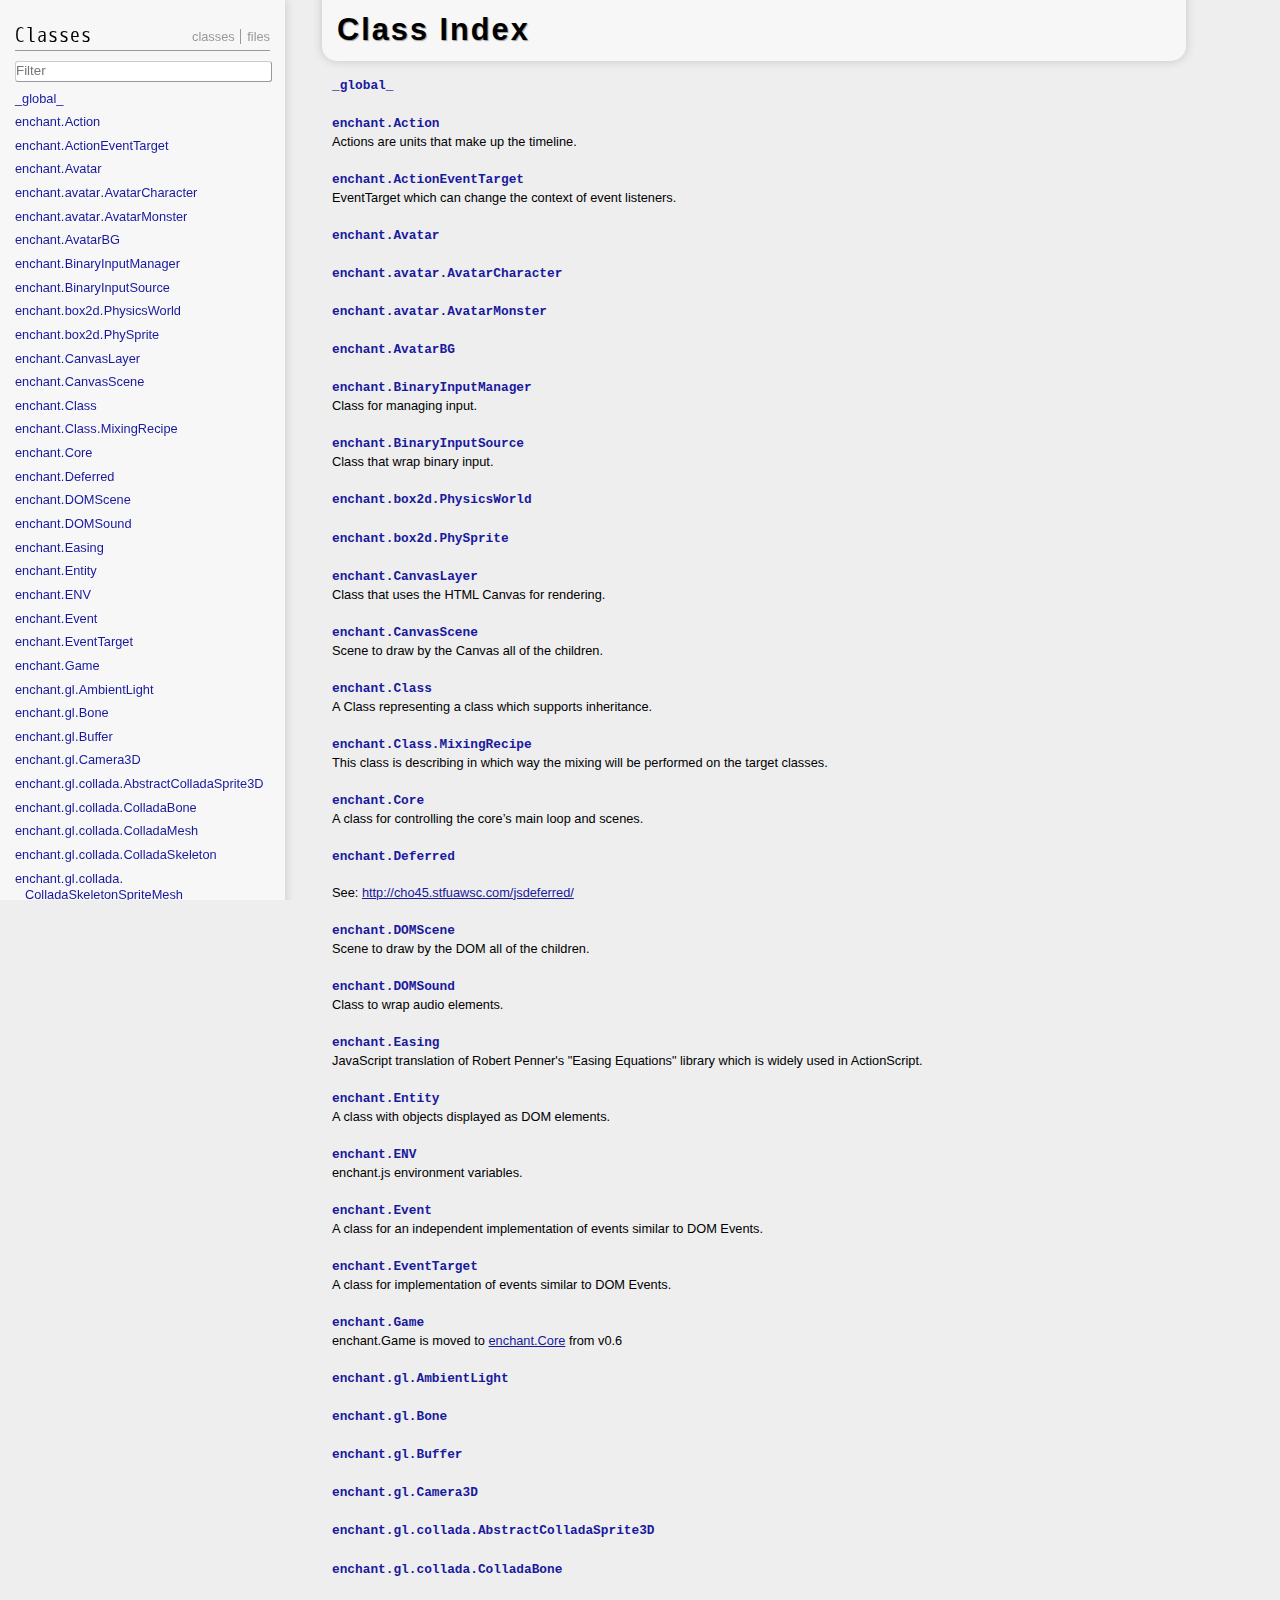
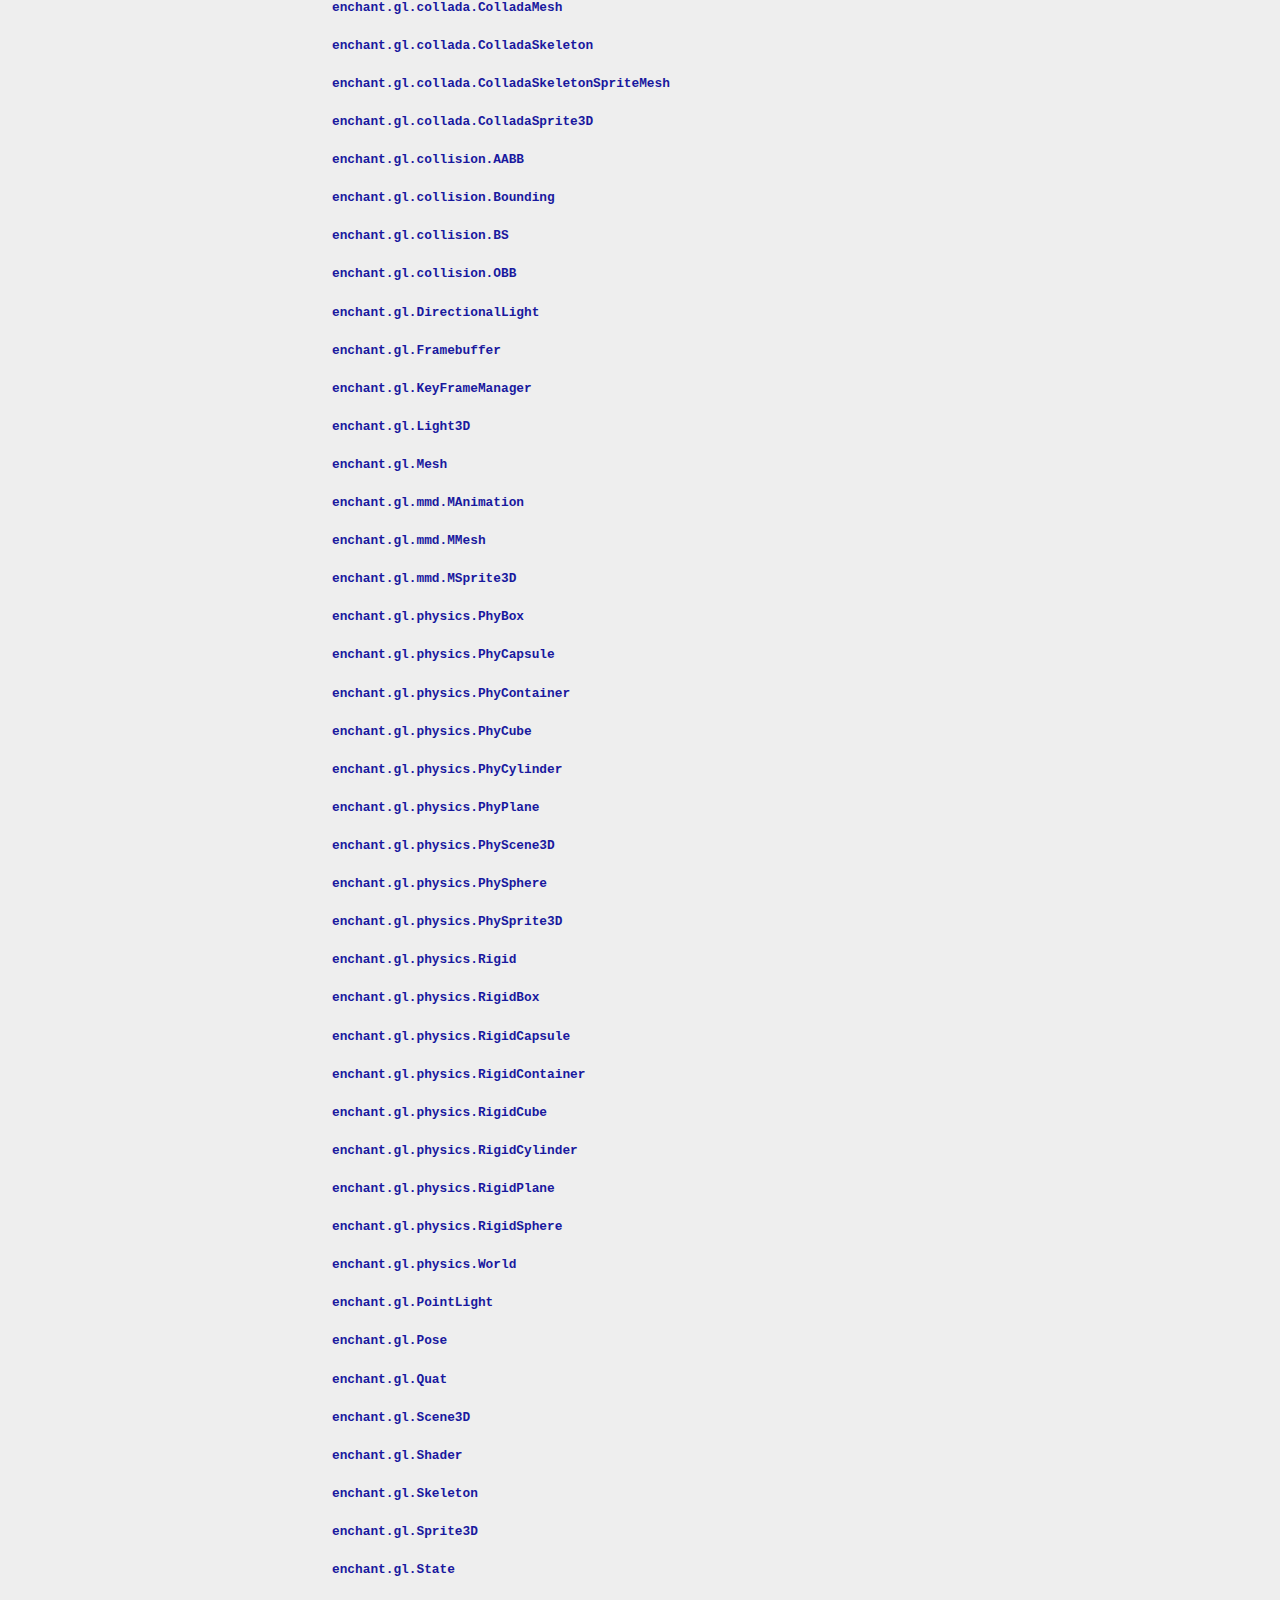
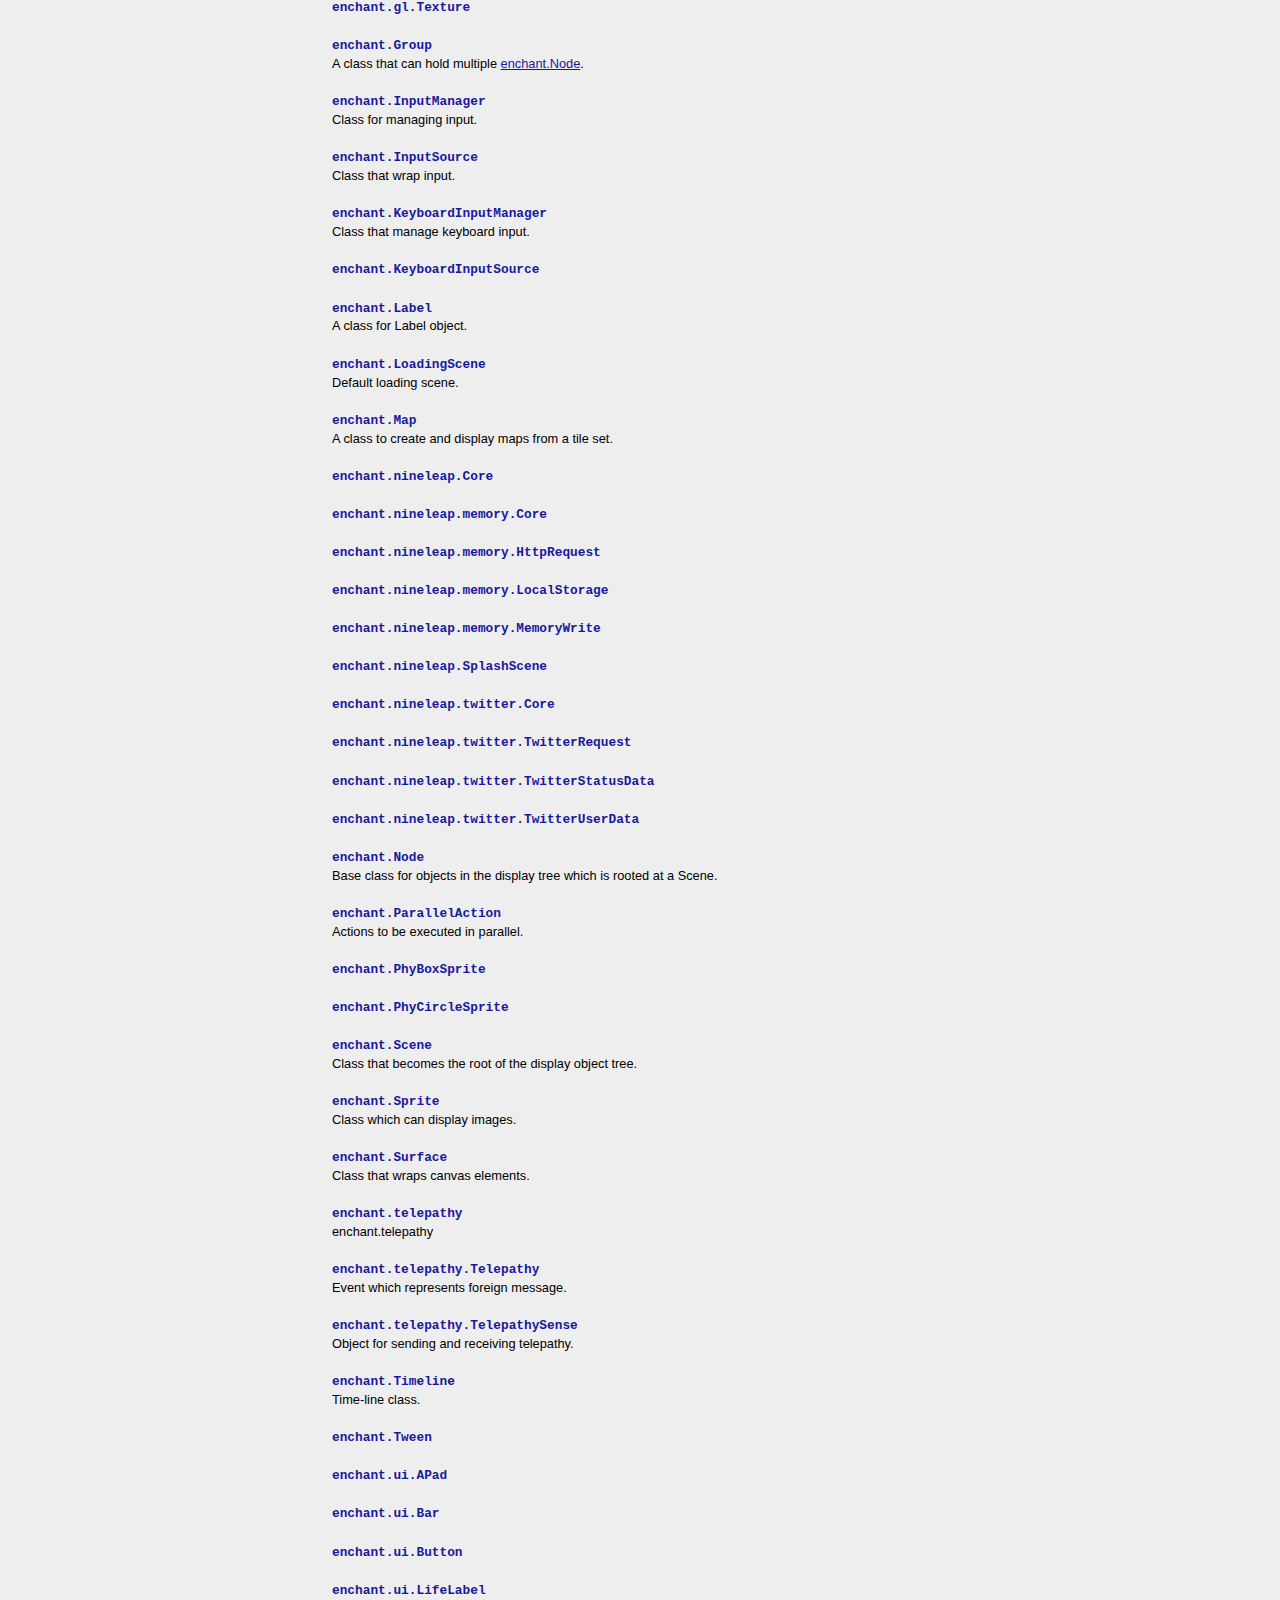
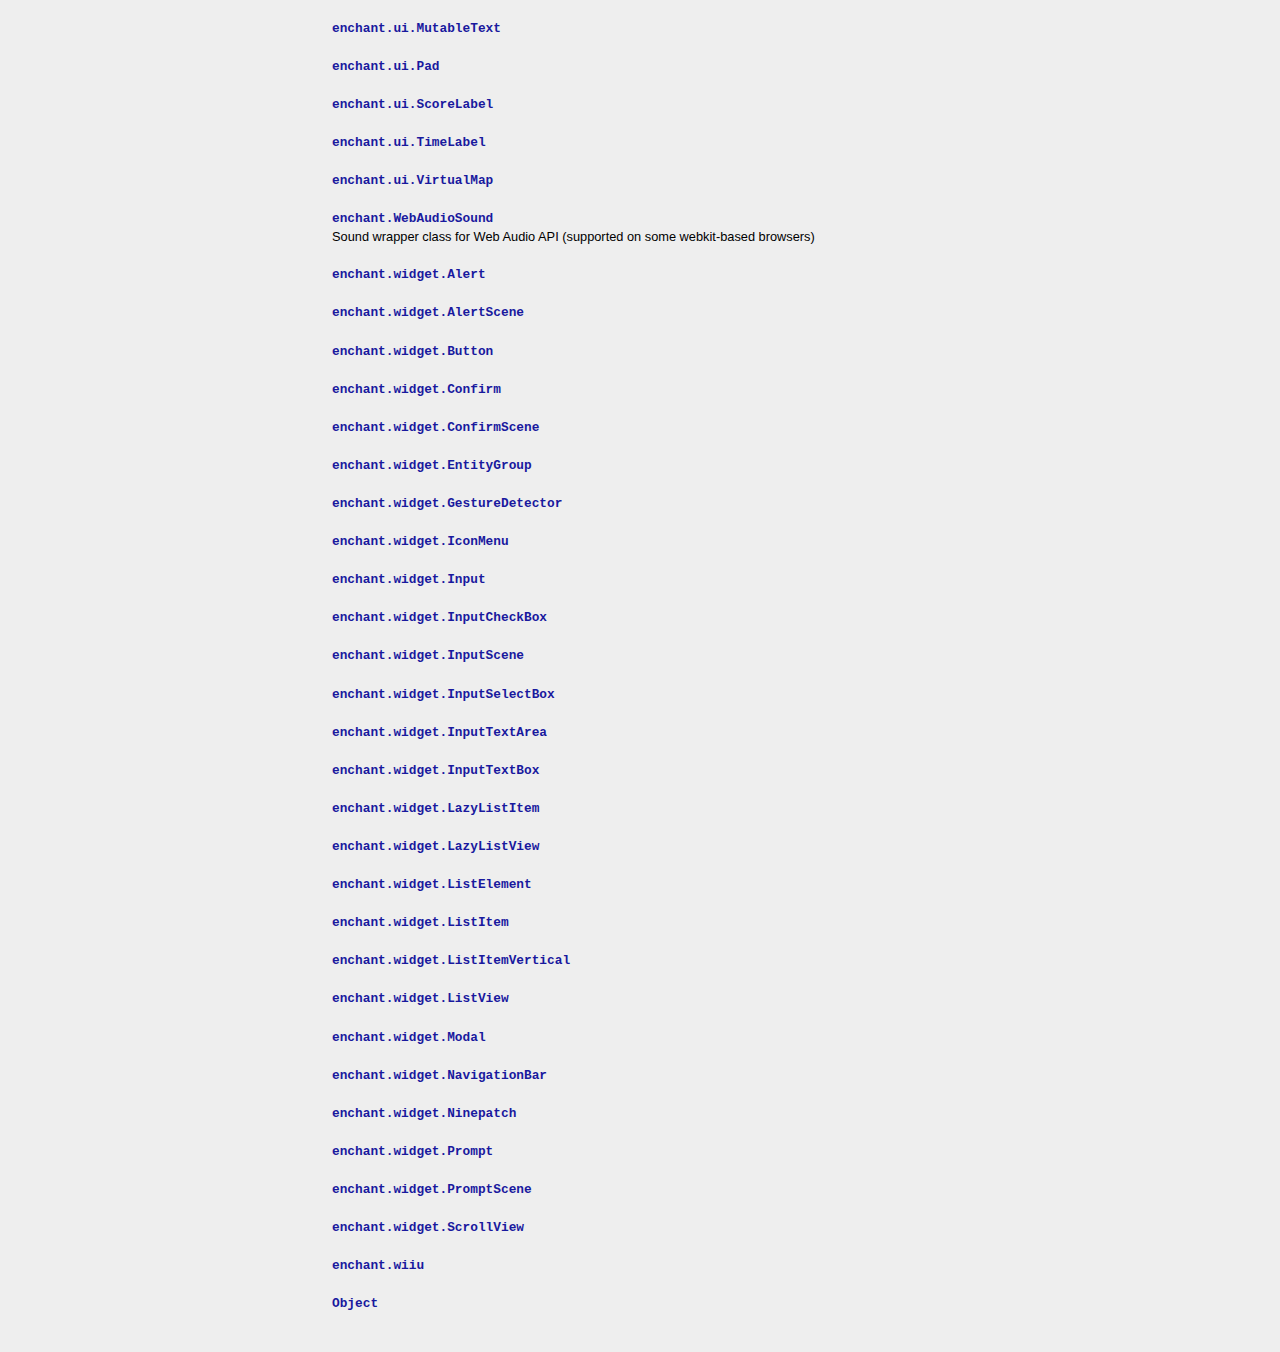
<file: www/enchant.js-builds-0.8.3-b/doc/plugins/en/index.html>
<!DOCTYPE html>
<html xmlns="http://www.w3.org/1999/xhtml" xml:lang="en" lang="en">
	<head>
		<meta charset="utf-8"></meta>
		<meta name="generator" content="JsDoc Toolkit"></meta>
		<title>Class Index | JsDoc Reference</title>

		<meta name="viewport" content="width=device-width; initial-scale=1.0; maximum-scale=1.0;"></meta>
		<meta name="mobileoptimized" content="0"></meta>
	
		<link rel="stylesheet" href="css/all.css" media="all"></link>
		<link rel="stylesheet" href="css/handheld.css" media="only screen and (max-width: 660px)"></link>
		<link rel="stylesheet" href="css/handheld.css" media="handheld"></link>
		<link rel="stylesheet" href="css/screen.css" media="screen and (min-width: 661px)"></link>

		<script src="javascript/all.js"></script>
		<!--[if lt IE 9]>
			<script src="javascript/html5.js"></script>
		<![endif]-->
	</head>

	<body>

<div class="index">
	<div class="menu">
		<div class="indexLinks">
			<a href="index.html">Classes</a>
			<a href="files.html">Files</a>
		</div>
	
		<h2 class="heading1">Classes</h2>
		
		<input type="text" name="classFilter" class="classFilter" id="ClassFilter" placeholder="Filter"></input>
		
		<nav>
			<ul class="classList" id="ClassList">
				
					<li><a href="symbols/_global_.html">_global_</a></li>
				
					<li><a href="symbols/enchant.Action.html">enchant<span class='break'> </span>.<span class='break'> </span>Action</a></li>
				
					<li><a href="symbols/enchant.ActionEventTarget.html">enchant<span class='break'> </span>.<span class='break'> </span>ActionEventTarget</a></li>
				
					<li><a href="symbols/enchant.Avatar.html">enchant<span class='break'> </span>.<span class='break'> </span>Avatar</a></li>
				
					<li><a href="symbols/enchant.avatar.AvatarCharacter.html">enchant<span class='break'> </span>.<span class='break'> </span>avatar<span class='break'> </span>.<span class='break'> </span>AvatarCharacter</a></li>
				
					<li><a href="symbols/enchant.avatar.AvatarMonster.html">enchant<span class='break'> </span>.<span class='break'> </span>avatar<span class='break'> </span>.<span class='break'> </span>AvatarMonster</a></li>
				
					<li><a href="symbols/enchant.AvatarBG.html">enchant<span class='break'> </span>.<span class='break'> </span>AvatarBG</a></li>
				
					<li><a href="symbols/enchant.BinaryInputManager.html">enchant<span class='break'> </span>.<span class='break'> </span>BinaryInputManager</a></li>
				
					<li><a href="symbols/enchant.BinaryInputSource.html">enchant<span class='break'> </span>.<span class='break'> </span>BinaryInputSource</a></li>
				
					<li><a href="symbols/enchant.box2d.PhysicsWorld.html">enchant<span class='break'> </span>.<span class='break'> </span>box2d<span class='break'> </span>.<span class='break'> </span>PhysicsWorld</a></li>
				
					<li><a href="symbols/enchant.box2d.PhySprite.html">enchant<span class='break'> </span>.<span class='break'> </span>box2d<span class='break'> </span>.<span class='break'> </span>PhySprite</a></li>
				
					<li><a href="symbols/enchant.CanvasLayer.html">enchant<span class='break'> </span>.<span class='break'> </span>CanvasLayer</a></li>
				
					<li><a href="symbols/enchant.CanvasScene.html">enchant<span class='break'> </span>.<span class='break'> </span>CanvasScene</a></li>
				
					<li><a href="symbols/enchant.Class.html">enchant<span class='break'> </span>.<span class='break'> </span>Class</a></li>
				
					<li><a href="symbols/enchant.Class.MixingRecipe.html">enchant<span class='break'> </span>.<span class='break'> </span>Class<span class='break'> </span>.<span class='break'> </span>MixingRecipe</a></li>
				
					<li><a href="symbols/enchant.Core.html">enchant<span class='break'> </span>.<span class='break'> </span>Core</a></li>
				
					<li><a href="symbols/enchant.Deferred.html">enchant<span class='break'> </span>.<span class='break'> </span>Deferred</a></li>
				
					<li><a href="symbols/enchant.DOMScene.html">enchant<span class='break'> </span>.<span class='break'> </span>DOMScene</a></li>
				
					<li><a href="symbols/enchant.DOMSound.html">enchant<span class='break'> </span>.<span class='break'> </span>DOMSound</a></li>
				
					<li><a href="symbols/enchant.Easing.html">enchant<span class='break'> </span>.<span class='break'> </span>Easing</a></li>
				
					<li><a href="symbols/enchant.Entity.html">enchant<span class='break'> </span>.<span class='break'> </span>Entity</a></li>
				
					<li><a href="symbols/enchant.ENV.html">enchant<span class='break'> </span>.<span class='break'> </span>ENV</a></li>
				
					<li><a href="symbols/enchant.Event.html">enchant<span class='break'> </span>.<span class='break'> </span>Event</a></li>
				
					<li><a href="symbols/enchant.EventTarget.html">enchant<span class='break'> </span>.<span class='break'> </span>EventTarget</a></li>
				
					<li><a href="symbols/enchant.Game.html">enchant<span class='break'> </span>.<span class='break'> </span>Game</a></li>
				
					<li><a href="symbols/enchant.gl.AmbientLight.html">enchant<span class='break'> </span>.<span class='break'> </span>gl<span class='break'> </span>.<span class='break'> </span>AmbientLight</a></li>
				
					<li><a href="symbols/enchant.gl.Bone.html">enchant<span class='break'> </span>.<span class='break'> </span>gl<span class='break'> </span>.<span class='break'> </span>Bone</a></li>
				
					<li><a href="symbols/enchant.gl.Buffer.html">enchant<span class='break'> </span>.<span class='break'> </span>gl<span class='break'> </span>.<span class='break'> </span>Buffer</a></li>
				
					<li><a href="symbols/enchant.gl.Camera3D.html">enchant<span class='break'> </span>.<span class='break'> </span>gl<span class='break'> </span>.<span class='break'> </span>Camera3D</a></li>
				
					<li><a href="symbols/enchant.gl.collada.AbstractColladaSprite3D.html">enchant<span class='break'> </span>.<span class='break'> </span>gl<span class='break'> </span>.<span class='break'> </span>collada<span class='break'> </span>.<span class='break'> </span>AbstractColladaSprite3D</a></li>
				
					<li><a href="symbols/enchant.gl.collada.ColladaBone.html">enchant<span class='break'> </span>.<span class='break'> </span>gl<span class='break'> </span>.<span class='break'> </span>collada<span class='break'> </span>.<span class='break'> </span>ColladaBone</a></li>
				
					<li><a href="symbols/enchant.gl.collada.ColladaMesh.html">enchant<span class='break'> </span>.<span class='break'> </span>gl<span class='break'> </span>.<span class='break'> </span>collada<span class='break'> </span>.<span class='break'> </span>ColladaMesh</a></li>
				
					<li><a href="symbols/enchant.gl.collada.ColladaSkeleton.html">enchant<span class='break'> </span>.<span class='break'> </span>gl<span class='break'> </span>.<span class='break'> </span>collada<span class='break'> </span>.<span class='break'> </span>ColladaSkeleton</a></li>
				
					<li><a href="symbols/enchant.gl.collada.ColladaSkeletonSpriteMesh.html">enchant<span class='break'> </span>.<span class='break'> </span>gl<span class='break'> </span>.<span class='break'> </span>collada<span class='break'> </span>.<span class='break'> </span>ColladaSkeletonSpriteMesh</a></li>
				
					<li><a href="symbols/enchant.gl.collada.ColladaSprite3D.html">enchant<span class='break'> </span>.<span class='break'> </span>gl<span class='break'> </span>.<span class='break'> </span>collada<span class='break'> </span>.<span class='break'> </span>ColladaSprite3D</a></li>
				
					<li><a href="symbols/enchant.gl.collision.AABB.html">enchant<span class='break'> </span>.<span class='break'> </span>gl<span class='break'> </span>.<span class='break'> </span>collision<span class='break'> </span>.<span class='break'> </span>AABB</a></li>
				
					<li><a href="symbols/enchant.gl.collision.Bounding.html">enchant<span class='break'> </span>.<span class='break'> </span>gl<span class='break'> </span>.<span class='break'> </span>collision<span class='break'> </span>.<span class='break'> </span>Bounding</a></li>
				
					<li><a href="symbols/enchant.gl.collision.BS.html">enchant<span class='break'> </span>.<span class='break'> </span>gl<span class='break'> </span>.<span class='break'> </span>collision<span class='break'> </span>.<span class='break'> </span>BS</a></li>
				
					<li><a href="symbols/enchant.gl.collision.OBB.html">enchant<span class='break'> </span>.<span class='break'> </span>gl<span class='break'> </span>.<span class='break'> </span>collision<span class='break'> </span>.<span class='break'> </span>OBB</a></li>
				
					<li><a href="symbols/enchant.gl.DirectionalLight.html">enchant<span class='break'> </span>.<span class='break'> </span>gl<span class='break'> </span>.<span class='break'> </span>DirectionalLight</a></li>
				
					<li><a href="symbols/enchant.gl.Framebuffer.html">enchant<span class='break'> </span>.<span class='break'> </span>gl<span class='break'> </span>.<span class='break'> </span>Framebuffer</a></li>
				
					<li><a href="symbols/enchant.gl.KeyFrameManager.html">enchant<span class='break'> </span>.<span class='break'> </span>gl<span class='break'> </span>.<span class='break'> </span>KeyFrameManager</a></li>
				
					<li><a href="symbols/enchant.gl.Light3D.html">enchant<span class='break'> </span>.<span class='break'> </span>gl<span class='break'> </span>.<span class='break'> </span>Light3D</a></li>
				
					<li><a href="symbols/enchant.gl.Mesh.html">enchant<span class='break'> </span>.<span class='break'> </span>gl<span class='break'> </span>.<span class='break'> </span>Mesh</a></li>
				
					<li><a href="symbols/enchant.gl.mmd.MAnimation.html">enchant<span class='break'> </span>.<span class='break'> </span>gl<span class='break'> </span>.<span class='break'> </span>mmd<span class='break'> </span>.<span class='break'> </span>MAnimation</a></li>
				
					<li><a href="symbols/enchant.gl.mmd.MMesh.html">enchant<span class='break'> </span>.<span class='break'> </span>gl<span class='break'> </span>.<span class='break'> </span>mmd<span class='break'> </span>.<span class='break'> </span>MMesh</a></li>
				
					<li><a href="symbols/enchant.gl.mmd.MSprite3D.html">enchant<span class='break'> </span>.<span class='break'> </span>gl<span class='break'> </span>.<span class='break'> </span>mmd<span class='break'> </span>.<span class='break'> </span>MSprite3D</a></li>
				
					<li><a href="symbols/enchant.gl.physics.PhyBox.html">enchant<span class='break'> </span>.<span class='break'> </span>gl<span class='break'> </span>.<span class='break'> </span>physics<span class='break'> </span>.<span class='break'> </span>PhyBox</a></li>
				
					<li><a href="symbols/enchant.gl.physics.PhyCapsule.html">enchant<span class='break'> </span>.<span class='break'> </span>gl<span class='break'> </span>.<span class='break'> </span>physics<span class='break'> </span>.<span class='break'> </span>PhyCapsule</a></li>
				
					<li><a href="symbols/enchant.gl.physics.PhyContainer.html">enchant<span class='break'> </span>.<span class='break'> </span>gl<span class='break'> </span>.<span class='break'> </span>physics<span class='break'> </span>.<span class='break'> </span>PhyContainer</a></li>
				
					<li><a href="symbols/enchant.gl.physics.PhyCube.html">enchant<span class='break'> </span>.<span class='break'> </span>gl<span class='break'> </span>.<span class='break'> </span>physics<span class='break'> </span>.<span class='break'> </span>PhyCube</a></li>
				
					<li><a href="symbols/enchant.gl.physics.PhyCylinder.html">enchant<span class='break'> </span>.<span class='break'> </span>gl<span class='break'> </span>.<span class='break'> </span>physics<span class='break'> </span>.<span class='break'> </span>PhyCylinder</a></li>
				
					<li><a href="symbols/enchant.gl.physics.PhyPlane.html">enchant<span class='break'> </span>.<span class='break'> </span>gl<span class='break'> </span>.<span class='break'> </span>physics<span class='break'> </span>.<span class='break'> </span>PhyPlane</a></li>
				
					<li><a href="symbols/enchant.gl.physics.PhyScene3D.html">enchant<span class='break'> </span>.<span class='break'> </span>gl<span class='break'> </span>.<span class='break'> </span>physics<span class='break'> </span>.<span class='break'> </span>PhyScene3D</a></li>
				
					<li><a href="symbols/enchant.gl.physics.PhySphere.html">enchant<span class='break'> </span>.<span class='break'> </span>gl<span class='break'> </span>.<span class='break'> </span>physics<span class='break'> </span>.<span class='break'> </span>PhySphere</a></li>
				
					<li><a href="symbols/enchant.gl.physics.PhySprite3D.html">enchant<span class='break'> </span>.<span class='break'> </span>gl<span class='break'> </span>.<span class='break'> </span>physics<span class='break'> </span>.<span class='break'> </span>PhySprite3D</a></li>
				
					<li><a href="symbols/enchant.gl.physics.Rigid.html">enchant<span class='break'> </span>.<span class='break'> </span>gl<span class='break'> </span>.<span class='break'> </span>physics<span class='break'> </span>.<span class='break'> </span>Rigid</a></li>
				
					<li><a href="symbols/enchant.gl.physics.RigidBox.html">enchant<span class='break'> </span>.<span class='break'> </span>gl<span class='break'> </span>.<span class='break'> </span>physics<span class='break'> </span>.<span class='break'> </span>RigidBox</a></li>
				
					<li><a href="symbols/enchant.gl.physics.RigidCapsule.html">enchant<span class='break'> </span>.<span class='break'> </span>gl<span class='break'> </span>.<span class='break'> </span>physics<span class='break'> </span>.<span class='break'> </span>RigidCapsule</a></li>
				
					<li><a href="symbols/enchant.gl.physics.RigidContainer.html">enchant<span class='break'> </span>.<span class='break'> </span>gl<span class='break'> </span>.<span class='break'> </span>physics<span class='break'> </span>.<span class='break'> </span>RigidContainer</a></li>
				
					<li><a href="symbols/enchant.gl.physics.RigidCube.html">enchant<span class='break'> </span>.<span class='break'> </span>gl<span class='break'> </span>.<span class='break'> </span>physics<span class='break'> </span>.<span class='break'> </span>RigidCube</a></li>
				
					<li><a href="symbols/enchant.gl.physics.RigidCylinder.html">enchant<span class='break'> </span>.<span class='break'> </span>gl<span class='break'> </span>.<span class='break'> </span>physics<span class='break'> </span>.<span class='break'> </span>RigidCylinder</a></li>
				
					<li><a href="symbols/enchant.gl.physics.RigidPlane.html">enchant<span class='break'> </span>.<span class='break'> </span>gl<span class='break'> </span>.<span class='break'> </span>physics<span class='break'> </span>.<span class='break'> </span>RigidPlane</a></li>
				
					<li><a href="symbols/enchant.gl.physics.RigidSphere.html">enchant<span class='break'> </span>.<span class='break'> </span>gl<span class='break'> </span>.<span class='break'> </span>physics<span class='break'> </span>.<span class='break'> </span>RigidSphere</a></li>
				
					<li><a href="symbols/enchant.gl.physics.World.html">enchant<span class='break'> </span>.<span class='break'> </span>gl<span class='break'> </span>.<span class='break'> </span>physics<span class='break'> </span>.<span class='break'> </span>World</a></li>
				
					<li><a href="symbols/enchant.gl.PointLight.html">enchant<span class='break'> </span>.<span class='break'> </span>gl<span class='break'> </span>.<span class='break'> </span>PointLight</a></li>
				
					<li><a href="symbols/enchant.gl.Pose.html">enchant<span class='break'> </span>.<span class='break'> </span>gl<span class='break'> </span>.<span class='break'> </span>Pose</a></li>
				
					<li><a href="symbols/enchant.gl.Quat.html">enchant<span class='break'> </span>.<span class='break'> </span>gl<span class='break'> </span>.<span class='break'> </span>Quat</a></li>
				
					<li><a href="symbols/enchant.gl.Scene3D.html">enchant<span class='break'> </span>.<span class='break'> </span>gl<span class='break'> </span>.<span class='break'> </span>Scene3D</a></li>
				
					<li><a href="symbols/enchant.gl.Shader.html">enchant<span class='break'> </span>.<span class='break'> </span>gl<span class='break'> </span>.<span class='break'> </span>Shader</a></li>
				
					<li><a href="symbols/enchant.gl.Skeleton.html">enchant<span class='break'> </span>.<span class='break'> </span>gl<span class='break'> </span>.<span class='break'> </span>Skeleton</a></li>
				
					<li><a href="symbols/enchant.gl.Sprite3D.html">enchant<span class='break'> </span>.<span class='break'> </span>gl<span class='break'> </span>.<span class='break'> </span>Sprite3D</a></li>
				
					<li><a href="symbols/enchant.gl.State.html">enchant<span class='break'> </span>.<span class='break'> </span>gl<span class='break'> </span>.<span class='break'> </span>State</a></li>
				
					<li><a href="symbols/enchant.gl.Texture.html">enchant<span class='break'> </span>.<span class='break'> </span>gl<span class='break'> </span>.<span class='break'> </span>Texture</a></li>
				
					<li><a href="symbols/enchant.Group.html">enchant<span class='break'> </span>.<span class='break'> </span>Group</a></li>
				
					<li><a href="symbols/enchant.InputManager.html">enchant<span class='break'> </span>.<span class='break'> </span>InputManager</a></li>
				
					<li><a href="symbols/enchant.InputSource.html">enchant<span class='break'> </span>.<span class='break'> </span>InputSource</a></li>
				
					<li><a href="symbols/enchant.KeyboardInputManager.html">enchant<span class='break'> </span>.<span class='break'> </span>KeyboardInputManager</a></li>
				
					<li><a href="symbols/enchant.KeyboardInputSource.html">enchant<span class='break'> </span>.<span class='break'> </span>KeyboardInputSource</a></li>
				
					<li><a href="symbols/enchant.Label.html">enchant<span class='break'> </span>.<span class='break'> </span>Label</a></li>
				
					<li><a href="symbols/enchant.LoadingScene.html">enchant<span class='break'> </span>.<span class='break'> </span>LoadingScene</a></li>
				
					<li><a href="symbols/enchant.Map.html">enchant<span class='break'> </span>.<span class='break'> </span>Map</a></li>
				
					<li><a href="symbols/enchant.nineleap.Core.html">enchant<span class='break'> </span>.<span class='break'> </span>nineleap<span class='break'> </span>.<span class='break'> </span>Core</a></li>
				
					<li><a href="symbols/enchant.nineleap.memory.Core.html">enchant<span class='break'> </span>.<span class='break'> </span>nineleap<span class='break'> </span>.<span class='break'> </span>memory<span class='break'> </span>.<span class='break'> </span>Core</a></li>
				
					<li><a href="symbols/enchant.nineleap.memory.HttpRequest.html">enchant<span class='break'> </span>.<span class='break'> </span>nineleap<span class='break'> </span>.<span class='break'> </span>memory<span class='break'> </span>.<span class='break'> </span>HttpRequest</a></li>
				
					<li><a href="symbols/enchant.nineleap.memory.LocalStorage.html">enchant<span class='break'> </span>.<span class='break'> </span>nineleap<span class='break'> </span>.<span class='break'> </span>memory<span class='break'> </span>.<span class='break'> </span>LocalStorage</a></li>
				
					<li><a href="symbols/enchant.nineleap.memory.MemoryWrite.html">enchant<span class='break'> </span>.<span class='break'> </span>nineleap<span class='break'> </span>.<span class='break'> </span>memory<span class='break'> </span>.<span class='break'> </span>MemoryWrite</a></li>
				
					<li><a href="symbols/enchant.nineleap.SplashScene.html">enchant<span class='break'> </span>.<span class='break'> </span>nineleap<span class='break'> </span>.<span class='break'> </span>SplashScene</a></li>
				
					<li><a href="symbols/enchant.nineleap.twitter.Core.html">enchant<span class='break'> </span>.<span class='break'> </span>nineleap<span class='break'> </span>.<span class='break'> </span>twitter<span class='break'> </span>.<span class='break'> </span>Core</a></li>
				
					<li><a href="symbols/enchant.nineleap.twitter.TwitterRequest.html">enchant<span class='break'> </span>.<span class='break'> </span>nineleap<span class='break'> </span>.<span class='break'> </span>twitter<span class='break'> </span>.<span class='break'> </span>TwitterRequest</a></li>
				
					<li><a href="symbols/enchant.nineleap.twitter.TwitterStatusData.html">enchant<span class='break'> </span>.<span class='break'> </span>nineleap<span class='break'> </span>.<span class='break'> </span>twitter<span class='break'> </span>.<span class='break'> </span>TwitterStatusData</a></li>
				
					<li><a href="symbols/enchant.nineleap.twitter.TwitterUserData.html">enchant<span class='break'> </span>.<span class='break'> </span>nineleap<span class='break'> </span>.<span class='break'> </span>twitter<span class='break'> </span>.<span class='break'> </span>TwitterUserData</a></li>
				
					<li><a href="symbols/enchant.Node.html">enchant<span class='break'> </span>.<span class='break'> </span>Node</a></li>
				
					<li><a href="symbols/enchant.ParallelAction.html">enchant<span class='break'> </span>.<span class='break'> </span>ParallelAction</a></li>
				
					<li><a href="symbols/enchant.PhyBoxSprite.html">enchant<span class='break'> </span>.<span class='break'> </span>PhyBoxSprite</a></li>
				
					<li><a href="symbols/enchant.PhyCircleSprite.html">enchant<span class='break'> </span>.<span class='break'> </span>PhyCircleSprite</a></li>
				
					<li><a href="symbols/enchant.Scene.html">enchant<span class='break'> </span>.<span class='break'> </span>Scene</a></li>
				
					<li><a href="symbols/enchant.Sprite.html">enchant<span class='break'> </span>.<span class='break'> </span>Sprite</a></li>
				
					<li><a href="symbols/enchant.Surface.html">enchant<span class='break'> </span>.<span class='break'> </span>Surface</a></li>
				
					<li><a href="symbols/enchant.telepathy.html">enchant<span class='break'> </span>.<span class='break'> </span>telepathy</a></li>
				
					<li><a href="symbols/enchant.telepathy.Telepathy.html">enchant<span class='break'> </span>.<span class='break'> </span>telepathy<span class='break'> </span>.<span class='break'> </span>Telepathy</a></li>
				
					<li><a href="symbols/enchant.telepathy.TelepathySense.html">enchant<span class='break'> </span>.<span class='break'> </span>telepathy<span class='break'> </span>.<span class='break'> </span>TelepathySense</a></li>
				
					<li><a href="symbols/enchant.Timeline.html">enchant<span class='break'> </span>.<span class='break'> </span>Timeline</a></li>
				
					<li><a href="symbols/enchant.Tween.html">enchant<span class='break'> </span>.<span class='break'> </span>Tween</a></li>
				
					<li><a href="symbols/enchant.ui.APad.html">enchant<span class='break'> </span>.<span class='break'> </span>ui<span class='break'> </span>.<span class='break'> </span>APad</a></li>
				
					<li><a href="symbols/enchant.ui.Bar.html">enchant<span class='break'> </span>.<span class='break'> </span>ui<span class='break'> </span>.<span class='break'> </span>Bar</a></li>
				
					<li><a href="symbols/enchant.ui.Button.html">enchant<span class='break'> </span>.<span class='break'> </span>ui<span class='break'> </span>.<span class='break'> </span>Button</a></li>
				
					<li><a href="symbols/enchant.ui.LifeLabel.html">enchant<span class='break'> </span>.<span class='break'> </span>ui<span class='break'> </span>.<span class='break'> </span>LifeLabel</a></li>
				
					<li><a href="symbols/enchant.ui.MutableText.html">enchant<span class='break'> </span>.<span class='break'> </span>ui<span class='break'> </span>.<span class='break'> </span>MutableText</a></li>
				
					<li><a href="symbols/enchant.ui.Pad.html">enchant<span class='break'> </span>.<span class='break'> </span>ui<span class='break'> </span>.<span class='break'> </span>Pad</a></li>
				
					<li><a href="symbols/enchant.ui.ScoreLabel.html">enchant<span class='break'> </span>.<span class='break'> </span>ui<span class='break'> </span>.<span class='break'> </span>ScoreLabel</a></li>
				
					<li><a href="symbols/enchant.ui.TimeLabel.html">enchant<span class='break'> </span>.<span class='break'> </span>ui<span class='break'> </span>.<span class='break'> </span>TimeLabel</a></li>
				
					<li><a href="symbols/enchant.ui.VirtualMap.html">enchant<span class='break'> </span>.<span class='break'> </span>ui<span class='break'> </span>.<span class='break'> </span>VirtualMap</a></li>
				
					<li><a href="symbols/enchant.WebAudioSound.html">enchant<span class='break'> </span>.<span class='break'> </span>WebAudioSound</a></li>
				
					<li><a href="symbols/enchant.widget.Alert.html">enchant<span class='break'> </span>.<span class='break'> </span>widget<span class='break'> </span>.<span class='break'> </span>Alert</a></li>
				
					<li><a href="symbols/enchant.widget.AlertScene.html">enchant<span class='break'> </span>.<span class='break'> </span>widget<span class='break'> </span>.<span class='break'> </span>AlertScene</a></li>
				
					<li><a href="symbols/enchant.widget.Button.html">enchant<span class='break'> </span>.<span class='break'> </span>widget<span class='break'> </span>.<span class='break'> </span>Button</a></li>
				
					<li><a href="symbols/enchant.widget.Confirm.html">enchant<span class='break'> </span>.<span class='break'> </span>widget<span class='break'> </span>.<span class='break'> </span>Confirm</a></li>
				
					<li><a href="symbols/enchant.widget.ConfirmScene.html">enchant<span class='break'> </span>.<span class='break'> </span>widget<span class='break'> </span>.<span class='break'> </span>ConfirmScene</a></li>
				
					<li><a href="symbols/enchant.widget.EntityGroup.html">enchant<span class='break'> </span>.<span class='break'> </span>widget<span class='break'> </span>.<span class='break'> </span>EntityGroup</a></li>
				
					<li><a href="symbols/enchant.widget.GestureDetector.html">enchant<span class='break'> </span>.<span class='break'> </span>widget<span class='break'> </span>.<span class='break'> </span>GestureDetector</a></li>
				
					<li><a href="symbols/enchant.widget.IconMenu.html">enchant<span class='break'> </span>.<span class='break'> </span>widget<span class='break'> </span>.<span class='break'> </span>IconMenu</a></li>
				
					<li><a href="symbols/enchant.widget.Input.html">enchant<span class='break'> </span>.<span class='break'> </span>widget<span class='break'> </span>.<span class='break'> </span>Input</a></li>
				
					<li><a href="symbols/enchant.widget.InputCheckBox.html">enchant<span class='break'> </span>.<span class='break'> </span>widget<span class='break'> </span>.<span class='break'> </span>InputCheckBox</a></li>
				
					<li><a href="symbols/enchant.widget.InputScene.html">enchant<span class='break'> </span>.<span class='break'> </span>widget<span class='break'> </span>.<span class='break'> </span>InputScene</a></li>
				
					<li><a href="symbols/enchant.widget.InputSelectBox.html">enchant<span class='break'> </span>.<span class='break'> </span>widget<span class='break'> </span>.<span class='break'> </span>InputSelectBox</a></li>
				
					<li><a href="symbols/enchant.widget.InputTextArea.html">enchant<span class='break'> </span>.<span class='break'> </span>widget<span class='break'> </span>.<span class='break'> </span>InputTextArea</a></li>
				
					<li><a href="symbols/enchant.widget.InputTextBox.html">enchant<span class='break'> </span>.<span class='break'> </span>widget<span class='break'> </span>.<span class='break'> </span>InputTextBox</a></li>
				
					<li><a href="symbols/enchant.widget.LazyListItem.html">enchant<span class='break'> </span>.<span class='break'> </span>widget<span class='break'> </span>.<span class='break'> </span>LazyListItem</a></li>
				
					<li><a href="symbols/enchant.widget.LazyListView.html">enchant<span class='break'> </span>.<span class='break'> </span>widget<span class='break'> </span>.<span class='break'> </span>LazyListView</a></li>
				
					<li><a href="symbols/enchant.widget.ListElement.html">enchant<span class='break'> </span>.<span class='break'> </span>widget<span class='break'> </span>.<span class='break'> </span>ListElement</a></li>
				
					<li><a href="symbols/enchant.widget.ListItem.html">enchant<span class='break'> </span>.<span class='break'> </span>widget<span class='break'> </span>.<span class='break'> </span>ListItem</a></li>
				
					<li><a href="symbols/enchant.widget.ListItemVertical.html">enchant<span class='break'> </span>.<span class='break'> </span>widget<span class='break'> </span>.<span class='break'> </span>ListItemVertical</a></li>
				
					<li><a href="symbols/enchant.widget.ListView.html">enchant<span class='break'> </span>.<span class='break'> </span>widget<span class='break'> </span>.<span class='break'> </span>ListView</a></li>
				
					<li><a href="symbols/enchant.widget.Modal.html">enchant<span class='break'> </span>.<span class='break'> </span>widget<span class='break'> </span>.<span class='break'> </span>Modal</a></li>
				
					<li><a href="symbols/enchant.widget.NavigationBar.html">enchant<span class='break'> </span>.<span class='break'> </span>widget<span class='break'> </span>.<span class='break'> </span>NavigationBar</a></li>
				
					<li><a href="symbols/enchant.widget.Ninepatch.html">enchant<span class='break'> </span>.<span class='break'> </span>widget<span class='break'> </span>.<span class='break'> </span>Ninepatch</a></li>
				
					<li><a href="symbols/enchant.widget.Prompt.html">enchant<span class='break'> </span>.<span class='break'> </span>widget<span class='break'> </span>.<span class='break'> </span>Prompt</a></li>
				
					<li><a href="symbols/enchant.widget.PromptScene.html">enchant<span class='break'> </span>.<span class='break'> </span>widget<span class='break'> </span>.<span class='break'> </span>PromptScene</a></li>
				
					<li><a href="symbols/enchant.widget.ScrollView.html">enchant<span class='break'> </span>.<span class='break'> </span>widget<span class='break'> </span>.<span class='break'> </span>ScrollView</a></li>
				
					<li><a href="symbols/enchant.wiiu.html">enchant<span class='break'> </span>.<span class='break'> </span>wiiu</a></li>
				
					<li><a href="symbols/Object.html">Object</a></li>
				
			</ul>
		</nav>
	</div>
	<div class="fineprint" style="clear:both">
		
		Documentation generator: <a href="http://code.google.com/p/jsdoc-toolkit/" target="_blank">JsDoc Toolkit</a> 2.4.0<br />
		Template: <a href="http://www.thebrightlines.com/2010/05/06/new-template-for-jsdoctoolkit-codeview/" target="_blank">Codeview</a> 1.2<br />
		Generated on: 2016-0-4 21:07
	</div>
</div>

<div class="index indexStatic"></div>

<div class="content">
	<div class="innerContent">
		<h1 class="classTitle"><span>Class Index</span></h1>
		
		<ul id="ClassList2">
			
				<li>
					<h2 class="classname"><a href="symbols/_global_.html">_global_</a></h2>
					<p></p>
				</li>
			
				<li>
					<h2 class="classname"><a href="symbols/enchant.Action.html">enchant.Action</a></h2>
					<p>Actions are units that make up the timeline.</p>
				</li>
			
				<li>
					<h2 class="classname"><a href="symbols/enchant.ActionEventTarget.html">enchant.ActionEventTarget</a></h2>
					<p>EventTarget which can change the context of event listeners.</p>
				</li>
			
				<li>
					<h2 class="classname"><a href="symbols/enchant.Avatar.html">enchant.Avatar</a></h2>
					<p></p>
				</li>
			
				<li>
					<h2 class="classname"><a href="symbols/enchant.avatar.AvatarCharacter.html">enchant.avatar.AvatarCharacter</a></h2>
					<p></p>
				</li>
			
				<li>
					<h2 class="classname"><a href="symbols/enchant.avatar.AvatarMonster.html">enchant.avatar.AvatarMonster</a></h2>
					<p></p>
				</li>
			
				<li>
					<h2 class="classname"><a href="symbols/enchant.AvatarBG.html">enchant.AvatarBG</a></h2>
					<p></p>
				</li>
			
				<li>
					<h2 class="classname"><a href="symbols/enchant.BinaryInputManager.html">enchant.BinaryInputManager</a></h2>
					<p>Class for managing input.</p>
				</li>
			
				<li>
					<h2 class="classname"><a href="symbols/enchant.BinaryInputSource.html">enchant.BinaryInputSource</a></h2>
					<p>Class that wrap binary input.</p>
				</li>
			
				<li>
					<h2 class="classname"><a href="symbols/enchant.box2d.PhysicsWorld.html">enchant.box2d.PhysicsWorld</a></h2>
					<p></p>
				</li>
			
				<li>
					<h2 class="classname"><a href="symbols/enchant.box2d.PhySprite.html">enchant.box2d.PhySprite</a></h2>
					<p></p>
				</li>
			
				<li>
					<h2 class="classname"><a href="symbols/enchant.CanvasLayer.html">enchant.CanvasLayer</a></h2>
					<p>Class that uses the HTML Canvas for rendering.</p>
				</li>
			
				<li>
					<h2 class="classname"><a href="symbols/enchant.CanvasScene.html">enchant.CanvasScene</a></h2>
					<p>Scene to draw by the Canvas all of the children.</p>
				</li>
			
				<li>
					<h2 class="classname"><a href="symbols/enchant.Class.html">enchant.Class</a></h2>
					<p>A Class representing a class which supports inheritance.</p>
				</li>
			
				<li>
					<h2 class="classname"><a href="symbols/enchant.Class.MixingRecipe.html">enchant.Class.MixingRecipe</a></h2>
					<p>This class is describing in which way the mixing will be performed on the target classes.</p>
				</li>
			
				<li>
					<h2 class="classname"><a href="symbols/enchant.Core.html">enchant.Core</a></h2>
					<p>A class for controlling the core’s main loop and scenes.</p>
				</li>
			
				<li>
					<h2 class="classname"><a href="symbols/enchant.Deferred.html">enchant.Deferred</a></h2>
					<p><br/>
See: <a href="http://cho45.stfuawsc.com/jsdeferred/">
http://cho45.stfuawsc.com/jsdeferred/</a></p>
				</li>
			
				<li>
					<h2 class="classname"><a href="symbols/enchant.DOMScene.html">enchant.DOMScene</a></h2>
					<p>Scene to draw by the DOM all of the children.</p>
				</li>
			
				<li>
					<h2 class="classname"><a href="symbols/enchant.DOMSound.html">enchant.DOMSound</a></h2>
					<p>Class to wrap audio elements.</p>
				</li>
			
				<li>
					<h2 class="classname"><a href="symbols/enchant.Easing.html">enchant.Easing</a></h2>
					<p>JavaScript translation of Robert Penner's "Easing Equations" library which is widely used in ActionScript.</p>
				</li>
			
				<li>
					<h2 class="classname"><a href="symbols/enchant.Entity.html">enchant.Entity</a></h2>
					<p>A class with objects displayed as DOM elements.</p>
				</li>
			
				<li>
					<h2 class="classname"><a href="symbols/enchant.ENV.html">enchant.ENV</a></h2>
					<p>enchant.js environment variables.</p>
				</li>
			
				<li>
					<h2 class="classname"><a href="symbols/enchant.Event.html">enchant.Event</a></h2>
					<p>A class for an independent implementation of events similar to DOM Events.</p>
				</li>
			
				<li>
					<h2 class="classname"><a href="symbols/enchant.EventTarget.html">enchant.EventTarget</a></h2>
					<p>A class for implementation of events similar to DOM Events.</p>
				</li>
			
				<li>
					<h2 class="classname"><a href="symbols/enchant.Game.html">enchant.Game</a></h2>
					<p>enchant.Game is moved to <a href="symbols/enchant.Core.html">enchant.Core</a> from v0.6</p>
				</li>
			
				<li>
					<h2 class="classname"><a href="symbols/enchant.gl.AmbientLight.html">enchant.gl.AmbientLight</a></h2>
					<p></p>
				</li>
			
				<li>
					<h2 class="classname"><a href="symbols/enchant.gl.Bone.html">enchant.gl.Bone</a></h2>
					<p></p>
				</li>
			
				<li>
					<h2 class="classname"><a href="symbols/enchant.gl.Buffer.html">enchant.gl.Buffer</a></h2>
					<p></p>
				</li>
			
				<li>
					<h2 class="classname"><a href="symbols/enchant.gl.Camera3D.html">enchant.gl.Camera3D</a></h2>
					<p></p>
				</li>
			
				<li>
					<h2 class="classname"><a href="symbols/enchant.gl.collada.AbstractColladaSprite3D.html">enchant.gl.collada.AbstractColladaSprite3D</a></h2>
					<p></p>
				</li>
			
				<li>
					<h2 class="classname"><a href="symbols/enchant.gl.collada.ColladaBone.html">enchant.gl.collada.ColladaBone</a></h2>
					<p></p>
				</li>
			
				<li>
					<h2 class="classname"><a href="symbols/enchant.gl.collada.ColladaMesh.html">enchant.gl.collada.ColladaMesh</a></h2>
					<p></p>
				</li>
			
				<li>
					<h2 class="classname"><a href="symbols/enchant.gl.collada.ColladaSkeleton.html">enchant.gl.collada.ColladaSkeleton</a></h2>
					<p></p>
				</li>
			
				<li>
					<h2 class="classname"><a href="symbols/enchant.gl.collada.ColladaSkeletonSpriteMesh.html">enchant.gl.collada.ColladaSkeletonSpriteMesh</a></h2>
					<p></p>
				</li>
			
				<li>
					<h2 class="classname"><a href="symbols/enchant.gl.collada.ColladaSprite3D.html">enchant.gl.collada.ColladaSprite3D</a></h2>
					<p></p>
				</li>
			
				<li>
					<h2 class="classname"><a href="symbols/enchant.gl.collision.AABB.html">enchant.gl.collision.AABB</a></h2>
					<p></p>
				</li>
			
				<li>
					<h2 class="classname"><a href="symbols/enchant.gl.collision.Bounding.html">enchant.gl.collision.Bounding</a></h2>
					<p></p>
				</li>
			
				<li>
					<h2 class="classname"><a href="symbols/enchant.gl.collision.BS.html">enchant.gl.collision.BS</a></h2>
					<p></p>
				</li>
			
				<li>
					<h2 class="classname"><a href="symbols/enchant.gl.collision.OBB.html">enchant.gl.collision.OBB</a></h2>
					<p></p>
				</li>
			
				<li>
					<h2 class="classname"><a href="symbols/enchant.gl.DirectionalLight.html">enchant.gl.DirectionalLight</a></h2>
					<p></p>
				</li>
			
				<li>
					<h2 class="classname"><a href="symbols/enchant.gl.Framebuffer.html">enchant.gl.Framebuffer</a></h2>
					<p></p>
				</li>
			
				<li>
					<h2 class="classname"><a href="symbols/enchant.gl.KeyFrameManager.html">enchant.gl.KeyFrameManager</a></h2>
					<p></p>
				</li>
			
				<li>
					<h2 class="classname"><a href="symbols/enchant.gl.Light3D.html">enchant.gl.Light3D</a></h2>
					<p></p>
				</li>
			
				<li>
					<h2 class="classname"><a href="symbols/enchant.gl.Mesh.html">enchant.gl.Mesh</a></h2>
					<p></p>
				</li>
			
				<li>
					<h2 class="classname"><a href="symbols/enchant.gl.mmd.MAnimation.html">enchant.gl.mmd.MAnimation</a></h2>
					<p></p>
				</li>
			
				<li>
					<h2 class="classname"><a href="symbols/enchant.gl.mmd.MMesh.html">enchant.gl.mmd.MMesh</a></h2>
					<p></p>
				</li>
			
				<li>
					<h2 class="classname"><a href="symbols/enchant.gl.mmd.MSprite3D.html">enchant.gl.mmd.MSprite3D</a></h2>
					<p></p>
				</li>
			
				<li>
					<h2 class="classname"><a href="symbols/enchant.gl.physics.PhyBox.html">enchant.gl.physics.PhyBox</a></h2>
					<p></p>
				</li>
			
				<li>
					<h2 class="classname"><a href="symbols/enchant.gl.physics.PhyCapsule.html">enchant.gl.physics.PhyCapsule</a></h2>
					<p></p>
				</li>
			
				<li>
					<h2 class="classname"><a href="symbols/enchant.gl.physics.PhyContainer.html">enchant.gl.physics.PhyContainer</a></h2>
					<p></p>
				</li>
			
				<li>
					<h2 class="classname"><a href="symbols/enchant.gl.physics.PhyCube.html">enchant.gl.physics.PhyCube</a></h2>
					<p></p>
				</li>
			
				<li>
					<h2 class="classname"><a href="symbols/enchant.gl.physics.PhyCylinder.html">enchant.gl.physics.PhyCylinder</a></h2>
					<p></p>
				</li>
			
				<li>
					<h2 class="classname"><a href="symbols/enchant.gl.physics.PhyPlane.html">enchant.gl.physics.PhyPlane</a></h2>
					<p></p>
				</li>
			
				<li>
					<h2 class="classname"><a href="symbols/enchant.gl.physics.PhyScene3D.html">enchant.gl.physics.PhyScene3D</a></h2>
					<p></p>
				</li>
			
				<li>
					<h2 class="classname"><a href="symbols/enchant.gl.physics.PhySphere.html">enchant.gl.physics.PhySphere</a></h2>
					<p></p>
				</li>
			
				<li>
					<h2 class="classname"><a href="symbols/enchant.gl.physics.PhySprite3D.html">enchant.gl.physics.PhySprite3D</a></h2>
					<p></p>
				</li>
			
				<li>
					<h2 class="classname"><a href="symbols/enchant.gl.physics.Rigid.html">enchant.gl.physics.Rigid</a></h2>
					<p></p>
				</li>
			
				<li>
					<h2 class="classname"><a href="symbols/enchant.gl.physics.RigidBox.html">enchant.gl.physics.RigidBox</a></h2>
					<p></p>
				</li>
			
				<li>
					<h2 class="classname"><a href="symbols/enchant.gl.physics.RigidCapsule.html">enchant.gl.physics.RigidCapsule</a></h2>
					<p></p>
				</li>
			
				<li>
					<h2 class="classname"><a href="symbols/enchant.gl.physics.RigidContainer.html">enchant.gl.physics.RigidContainer</a></h2>
					<p></p>
				</li>
			
				<li>
					<h2 class="classname"><a href="symbols/enchant.gl.physics.RigidCube.html">enchant.gl.physics.RigidCube</a></h2>
					<p></p>
				</li>
			
				<li>
					<h2 class="classname"><a href="symbols/enchant.gl.physics.RigidCylinder.html">enchant.gl.physics.RigidCylinder</a></h2>
					<p></p>
				</li>
			
				<li>
					<h2 class="classname"><a href="symbols/enchant.gl.physics.RigidPlane.html">enchant.gl.physics.RigidPlane</a></h2>
					<p></p>
				</li>
			
				<li>
					<h2 class="classname"><a href="symbols/enchant.gl.physics.RigidSphere.html">enchant.gl.physics.RigidSphere</a></h2>
					<p></p>
				</li>
			
				<li>
					<h2 class="classname"><a href="symbols/enchant.gl.physics.World.html">enchant.gl.physics.World</a></h2>
					<p></p>
				</li>
			
				<li>
					<h2 class="classname"><a href="symbols/enchant.gl.PointLight.html">enchant.gl.PointLight</a></h2>
					<p></p>
				</li>
			
				<li>
					<h2 class="classname"><a href="symbols/enchant.gl.Pose.html">enchant.gl.Pose</a></h2>
					<p></p>
				</li>
			
				<li>
					<h2 class="classname"><a href="symbols/enchant.gl.Quat.html">enchant.gl.Quat</a></h2>
					<p></p>
				</li>
			
				<li>
					<h2 class="classname"><a href="symbols/enchant.gl.Scene3D.html">enchant.gl.Scene3D</a></h2>
					<p></p>
				</li>
			
				<li>
					<h2 class="classname"><a href="symbols/enchant.gl.Shader.html">enchant.gl.Shader</a></h2>
					<p></p>
				</li>
			
				<li>
					<h2 class="classname"><a href="symbols/enchant.gl.Skeleton.html">enchant.gl.Skeleton</a></h2>
					<p></p>
				</li>
			
				<li>
					<h2 class="classname"><a href="symbols/enchant.gl.Sprite3D.html">enchant.gl.Sprite3D</a></h2>
					<p></p>
				</li>
			
				<li>
					<h2 class="classname"><a href="symbols/enchant.gl.State.html">enchant.gl.State</a></h2>
					<p></p>
				</li>
			
				<li>
					<h2 class="classname"><a href="symbols/enchant.gl.Texture.html">enchant.gl.Texture</a></h2>
					<p></p>
				</li>
			
				<li>
					<h2 class="classname"><a href="symbols/enchant.Group.html">enchant.Group</a></h2>
					<p>A class that can hold multiple <a href="symbols/enchant.Node.html">enchant.Node</a>.</p>
				</li>
			
				<li>
					<h2 class="classname"><a href="symbols/enchant.InputManager.html">enchant.InputManager</a></h2>
					<p>Class for managing input.</p>
				</li>
			
				<li>
					<h2 class="classname"><a href="symbols/enchant.InputSource.html">enchant.InputSource</a></h2>
					<p>Class that wrap input.</p>
				</li>
			
				<li>
					<h2 class="classname"><a href="symbols/enchant.KeyboardInputManager.html">enchant.KeyboardInputManager</a></h2>
					<p>Class that manage keyboard input.</p>
				</li>
			
				<li>
					<h2 class="classname"><a href="symbols/enchant.KeyboardInputSource.html">enchant.KeyboardInputSource</a></h2>
					<p></p>
				</li>
			
				<li>
					<h2 class="classname"><a href="symbols/enchant.Label.html">enchant.Label</a></h2>
					<p>A class for Label object.</p>
				</li>
			
				<li>
					<h2 class="classname"><a href="symbols/enchant.LoadingScene.html">enchant.LoadingScene</a></h2>
					<p>Default loading scene.</p>
				</li>
			
				<li>
					<h2 class="classname"><a href="symbols/enchant.Map.html">enchant.Map</a></h2>
					<p>A class to create and display maps from a tile set.</p>
				</li>
			
				<li>
					<h2 class="classname"><a href="symbols/enchant.nineleap.Core.html">enchant.nineleap.Core</a></h2>
					<p></p>
				</li>
			
				<li>
					<h2 class="classname"><a href="symbols/enchant.nineleap.memory.Core.html">enchant.nineleap.memory.Core</a></h2>
					<p></p>
				</li>
			
				<li>
					<h2 class="classname"><a href="symbols/enchant.nineleap.memory.HttpRequest.html">enchant.nineleap.memory.HttpRequest</a></h2>
					<p></p>
				</li>
			
				<li>
					<h2 class="classname"><a href="symbols/enchant.nineleap.memory.LocalStorage.html">enchant.nineleap.memory.LocalStorage</a></h2>
					<p></p>
				</li>
			
				<li>
					<h2 class="classname"><a href="symbols/enchant.nineleap.memory.MemoryWrite.html">enchant.nineleap.memory.MemoryWrite</a></h2>
					<p></p>
				</li>
			
				<li>
					<h2 class="classname"><a href="symbols/enchant.nineleap.SplashScene.html">enchant.nineleap.SplashScene</a></h2>
					<p></p>
				</li>
			
				<li>
					<h2 class="classname"><a href="symbols/enchant.nineleap.twitter.Core.html">enchant.nineleap.twitter.Core</a></h2>
					<p></p>
				</li>
			
				<li>
					<h2 class="classname"><a href="symbols/enchant.nineleap.twitter.TwitterRequest.html">enchant.nineleap.twitter.TwitterRequest</a></h2>
					<p></p>
				</li>
			
				<li>
					<h2 class="classname"><a href="symbols/enchant.nineleap.twitter.TwitterStatusData.html">enchant.nineleap.twitter.TwitterStatusData</a></h2>
					<p></p>
				</li>
			
				<li>
					<h2 class="classname"><a href="symbols/enchant.nineleap.twitter.TwitterUserData.html">enchant.nineleap.twitter.TwitterUserData</a></h2>
					<p></p>
				</li>
			
				<li>
					<h2 class="classname"><a href="symbols/enchant.Node.html">enchant.Node</a></h2>
					<p>Base class for objects in the display tree which is rooted at a Scene.</p>
				</li>
			
				<li>
					<h2 class="classname"><a href="symbols/enchant.ParallelAction.html">enchant.ParallelAction</a></h2>
					<p>Actions to be executed in parallel.</p>
				</li>
			
				<li>
					<h2 class="classname"><a href="symbols/enchant.PhyBoxSprite.html">enchant.PhyBoxSprite</a></h2>
					<p></p>
				</li>
			
				<li>
					<h2 class="classname"><a href="symbols/enchant.PhyCircleSprite.html">enchant.PhyCircleSprite</a></h2>
					<p></p>
				</li>
			
				<li>
					<h2 class="classname"><a href="symbols/enchant.Scene.html">enchant.Scene</a></h2>
					<p>Class that becomes the root of the display object tree.</p>
				</li>
			
				<li>
					<h2 class="classname"><a href="symbols/enchant.Sprite.html">enchant.Sprite</a></h2>
					<p>Class which can display images.</p>
				</li>
			
				<li>
					<h2 class="classname"><a href="symbols/enchant.Surface.html">enchant.Surface</a></h2>
					<p>Class that wraps canvas elements.</p>
				</li>
			
				<li>
					<h2 class="classname"><a href="symbols/enchant.telepathy.html">enchant.telepathy</a></h2>
					<p>enchant.telepathy</p>
				</li>
			
				<li>
					<h2 class="classname"><a href="symbols/enchant.telepathy.Telepathy.html">enchant.telepathy.Telepathy</a></h2>
					<p>Event which represents foreign message.</p>
				</li>
			
				<li>
					<h2 class="classname"><a href="symbols/enchant.telepathy.TelepathySense.html">enchant.telepathy.TelepathySense</a></h2>
					<p>Object for sending and receiving telepathy.</p>
				</li>
			
				<li>
					<h2 class="classname"><a href="symbols/enchant.Timeline.html">enchant.Timeline</a></h2>
					<p>Time-line class.</p>
				</li>
			
				<li>
					<h2 class="classname"><a href="symbols/enchant.Tween.html">enchant.Tween</a></h2>
					<p></p>
				</li>
			
				<li>
					<h2 class="classname"><a href="symbols/enchant.ui.APad.html">enchant.ui.APad</a></h2>
					<p></p>
				</li>
			
				<li>
					<h2 class="classname"><a href="symbols/enchant.ui.Bar.html">enchant.ui.Bar</a></h2>
					<p></p>
				</li>
			
				<li>
					<h2 class="classname"><a href="symbols/enchant.ui.Button.html">enchant.ui.Button</a></h2>
					<p></p>
				</li>
			
				<li>
					<h2 class="classname"><a href="symbols/enchant.ui.LifeLabel.html">enchant.ui.LifeLabel</a></h2>
					<p></p>
				</li>
			
				<li>
					<h2 class="classname"><a href="symbols/enchant.ui.MutableText.html">enchant.ui.MutableText</a></h2>
					<p></p>
				</li>
			
				<li>
					<h2 class="classname"><a href="symbols/enchant.ui.Pad.html">enchant.ui.Pad</a></h2>
					<p></p>
				</li>
			
				<li>
					<h2 class="classname"><a href="symbols/enchant.ui.ScoreLabel.html">enchant.ui.ScoreLabel</a></h2>
					<p></p>
				</li>
			
				<li>
					<h2 class="classname"><a href="symbols/enchant.ui.TimeLabel.html">enchant.ui.TimeLabel</a></h2>
					<p></p>
				</li>
			
				<li>
					<h2 class="classname"><a href="symbols/enchant.ui.VirtualMap.html">enchant.ui.VirtualMap</a></h2>
					<p></p>
				</li>
			
				<li>
					<h2 class="classname"><a href="symbols/enchant.WebAudioSound.html">enchant.WebAudioSound</a></h2>
					<p>Sound wrapper class for Web Audio API (supported on some webkit-based browsers)</p>
				</li>
			
				<li>
					<h2 class="classname"><a href="symbols/enchant.widget.Alert.html">enchant.widget.Alert</a></h2>
					<p></p>
				</li>
			
				<li>
					<h2 class="classname"><a href="symbols/enchant.widget.AlertScene.html">enchant.widget.AlertScene</a></h2>
					<p></p>
				</li>
			
				<li>
					<h2 class="classname"><a href="symbols/enchant.widget.Button.html">enchant.widget.Button</a></h2>
					<p></p>
				</li>
			
				<li>
					<h2 class="classname"><a href="symbols/enchant.widget.Confirm.html">enchant.widget.Confirm</a></h2>
					<p></p>
				</li>
			
				<li>
					<h2 class="classname"><a href="symbols/enchant.widget.ConfirmScene.html">enchant.widget.ConfirmScene</a></h2>
					<p></p>
				</li>
			
				<li>
					<h2 class="classname"><a href="symbols/enchant.widget.EntityGroup.html">enchant.widget.EntityGroup</a></h2>
					<p></p>
				</li>
			
				<li>
					<h2 class="classname"><a href="symbols/enchant.widget.GestureDetector.html">enchant.widget.GestureDetector</a></h2>
					<p></p>
				</li>
			
				<li>
					<h2 class="classname"><a href="symbols/enchant.widget.IconMenu.html">enchant.widget.IconMenu</a></h2>
					<p></p>
				</li>
			
				<li>
					<h2 class="classname"><a href="symbols/enchant.widget.Input.html">enchant.widget.Input</a></h2>
					<p></p>
				</li>
			
				<li>
					<h2 class="classname"><a href="symbols/enchant.widget.InputCheckBox.html">enchant.widget.InputCheckBox</a></h2>
					<p></p>
				</li>
			
				<li>
					<h2 class="classname"><a href="symbols/enchant.widget.InputScene.html">enchant.widget.InputScene</a></h2>
					<p></p>
				</li>
			
				<li>
					<h2 class="classname"><a href="symbols/enchant.widget.InputSelectBox.html">enchant.widget.InputSelectBox</a></h2>
					<p></p>
				</li>
			
				<li>
					<h2 class="classname"><a href="symbols/enchant.widget.InputTextArea.html">enchant.widget.InputTextArea</a></h2>
					<p></p>
				</li>
			
				<li>
					<h2 class="classname"><a href="symbols/enchant.widget.InputTextBox.html">enchant.widget.InputTextBox</a></h2>
					<p></p>
				</li>
			
				<li>
					<h2 class="classname"><a href="symbols/enchant.widget.LazyListItem.html">enchant.widget.LazyListItem</a></h2>
					<p></p>
				</li>
			
				<li>
					<h2 class="classname"><a href="symbols/enchant.widget.LazyListView.html">enchant.widget.LazyListView</a></h2>
					<p></p>
				</li>
			
				<li>
					<h2 class="classname"><a href="symbols/enchant.widget.ListElement.html">enchant.widget.ListElement</a></h2>
					<p></p>
				</li>
			
				<li>
					<h2 class="classname"><a href="symbols/enchant.widget.ListItem.html">enchant.widget.ListItem</a></h2>
					<p></p>
				</li>
			
				<li>
					<h2 class="classname"><a href="symbols/enchant.widget.ListItemVertical.html">enchant.widget.ListItemVertical</a></h2>
					<p></p>
				</li>
			
				<li>
					<h2 class="classname"><a href="symbols/enchant.widget.ListView.html">enchant.widget.ListView</a></h2>
					<p></p>
				</li>
			
				<li>
					<h2 class="classname"><a href="symbols/enchant.widget.Modal.html">enchant.widget.Modal</a></h2>
					<p></p>
				</li>
			
				<li>
					<h2 class="classname"><a href="symbols/enchant.widget.NavigationBar.html">enchant.widget.NavigationBar</a></h2>
					<p></p>
				</li>
			
				<li>
					<h2 class="classname"><a href="symbols/enchant.widget.Ninepatch.html">enchant.widget.Ninepatch</a></h2>
					<p></p>
				</li>
			
				<li>
					<h2 class="classname"><a href="symbols/enchant.widget.Prompt.html">enchant.widget.Prompt</a></h2>
					<p></p>
				</li>
			
				<li>
					<h2 class="classname"><a href="symbols/enchant.widget.PromptScene.html">enchant.widget.PromptScene</a></h2>
					<p></p>
				</li>
			
				<li>
					<h2 class="classname"><a href="symbols/enchant.widget.ScrollView.html">enchant.widget.ScrollView</a></h2>
					<p></p>
				</li>
			
				<li>
					<h2 class="classname"><a href="symbols/enchant.wiiu.html">enchant.wiiu</a></h2>
					<p></p>
				</li>
			
				<li>
					<h2 class="classname"><a href="symbols/Object.html">Object</a></h2>
					<p></p>
				</li>
			
		</ul>
	</div>
</div>
		<script type="text/javascript">
			wbos.CssTools.MediaQueryFallBack.LoadCss('css/screen.css', 'css/handheld.css', 660)
			codeview.classFilter.Init()
		</script>
	</body>
</html>
</file>
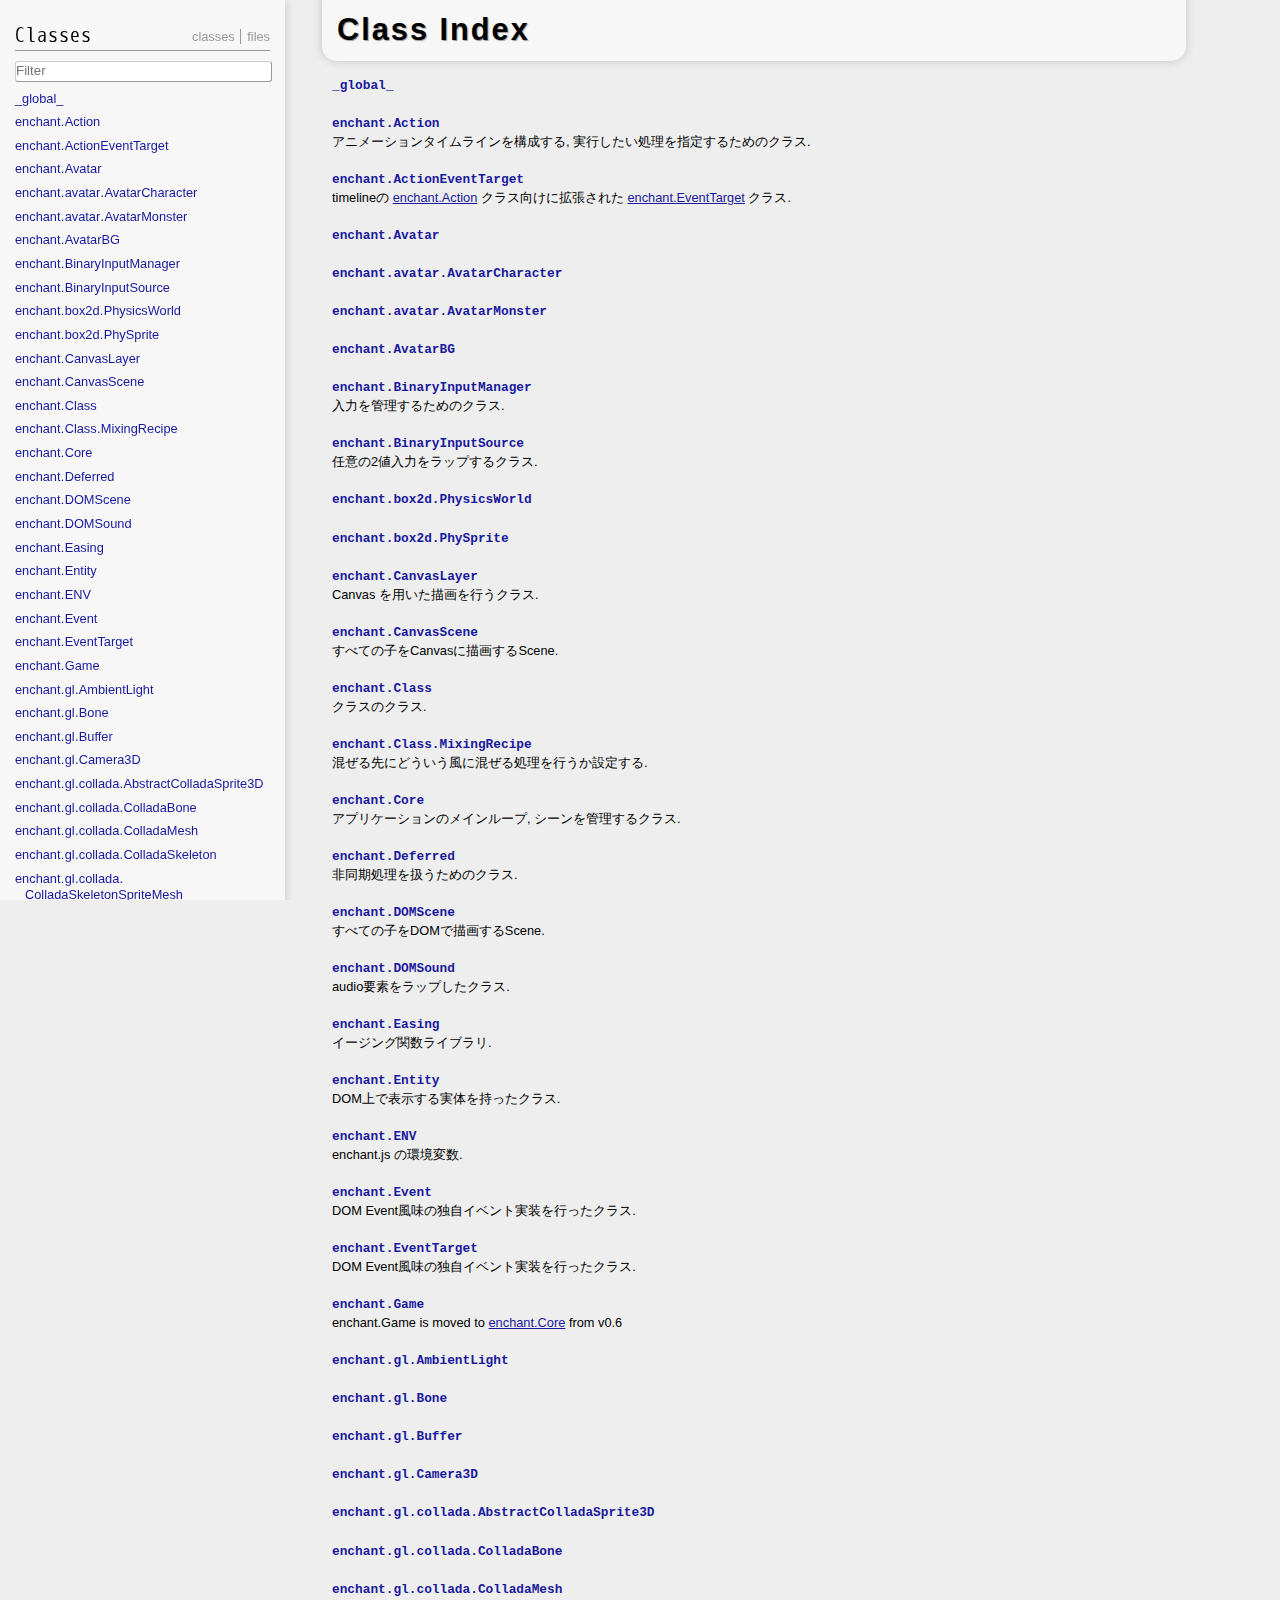
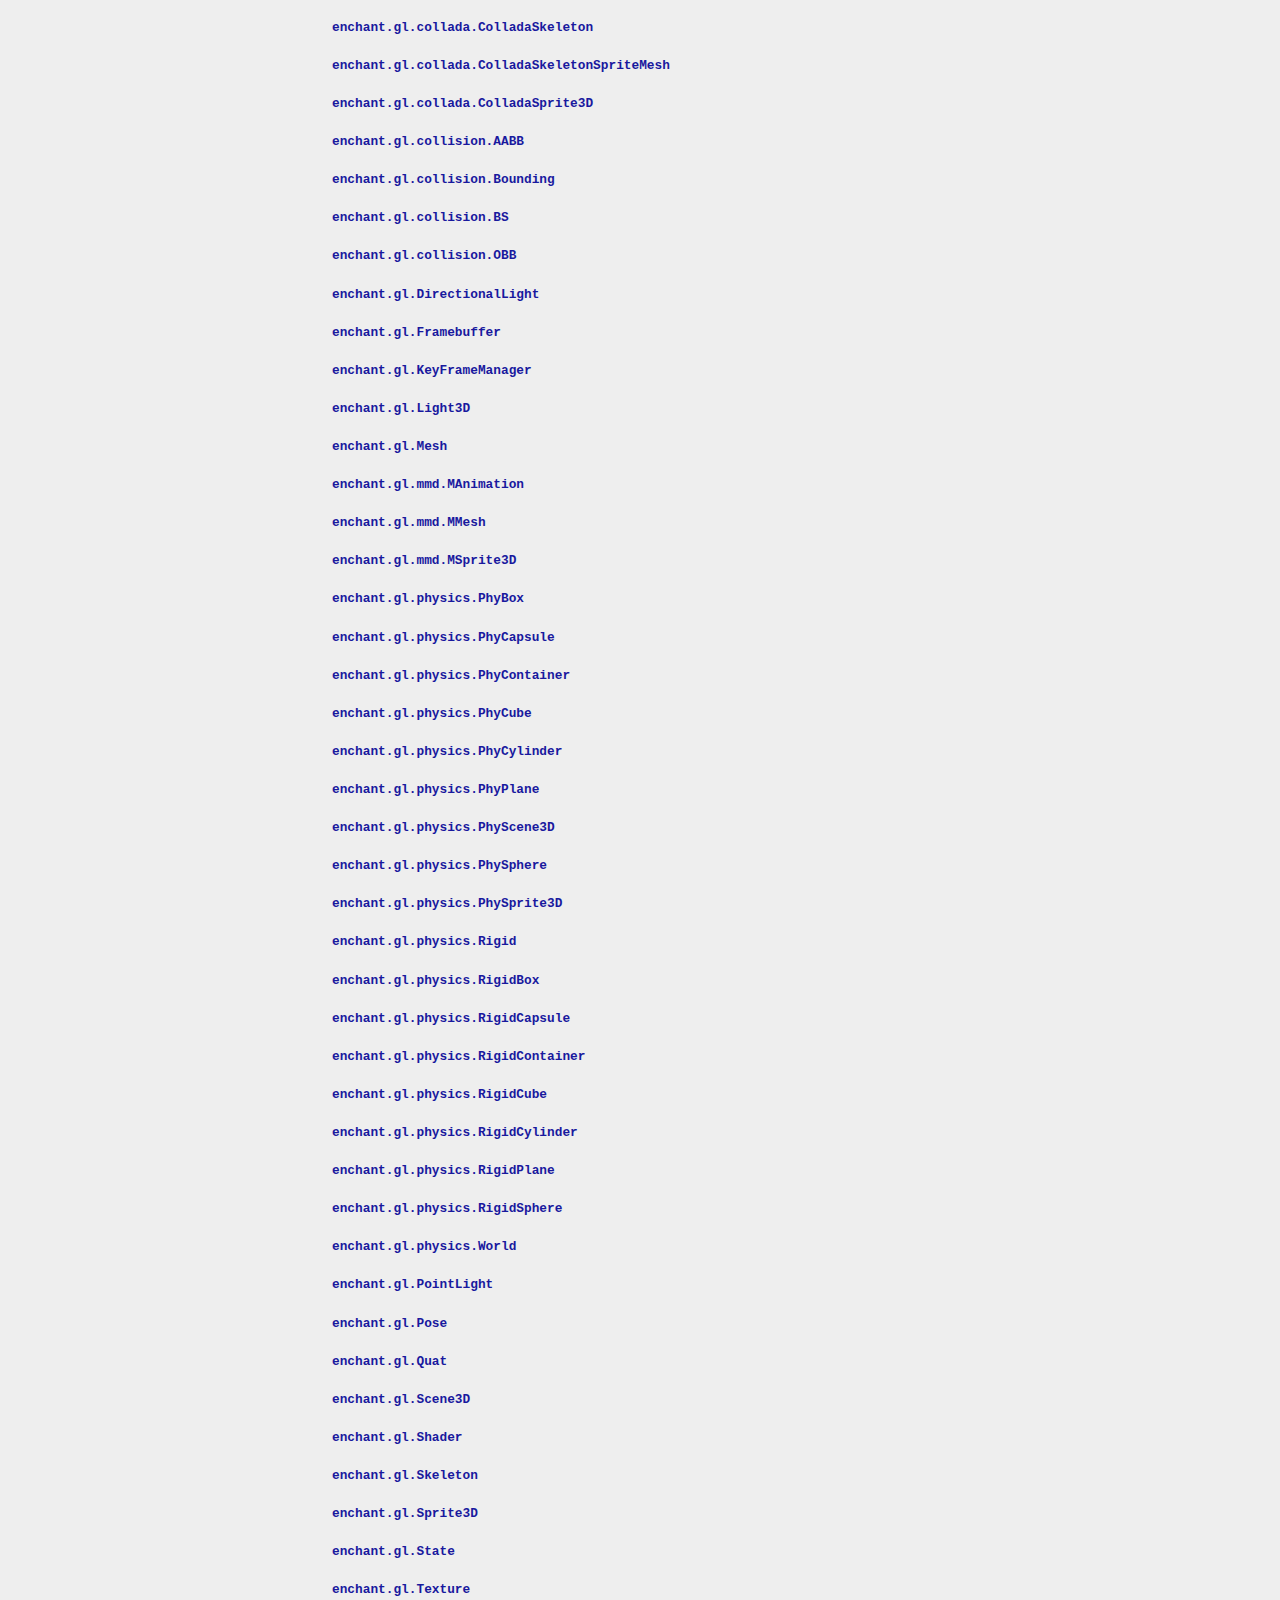
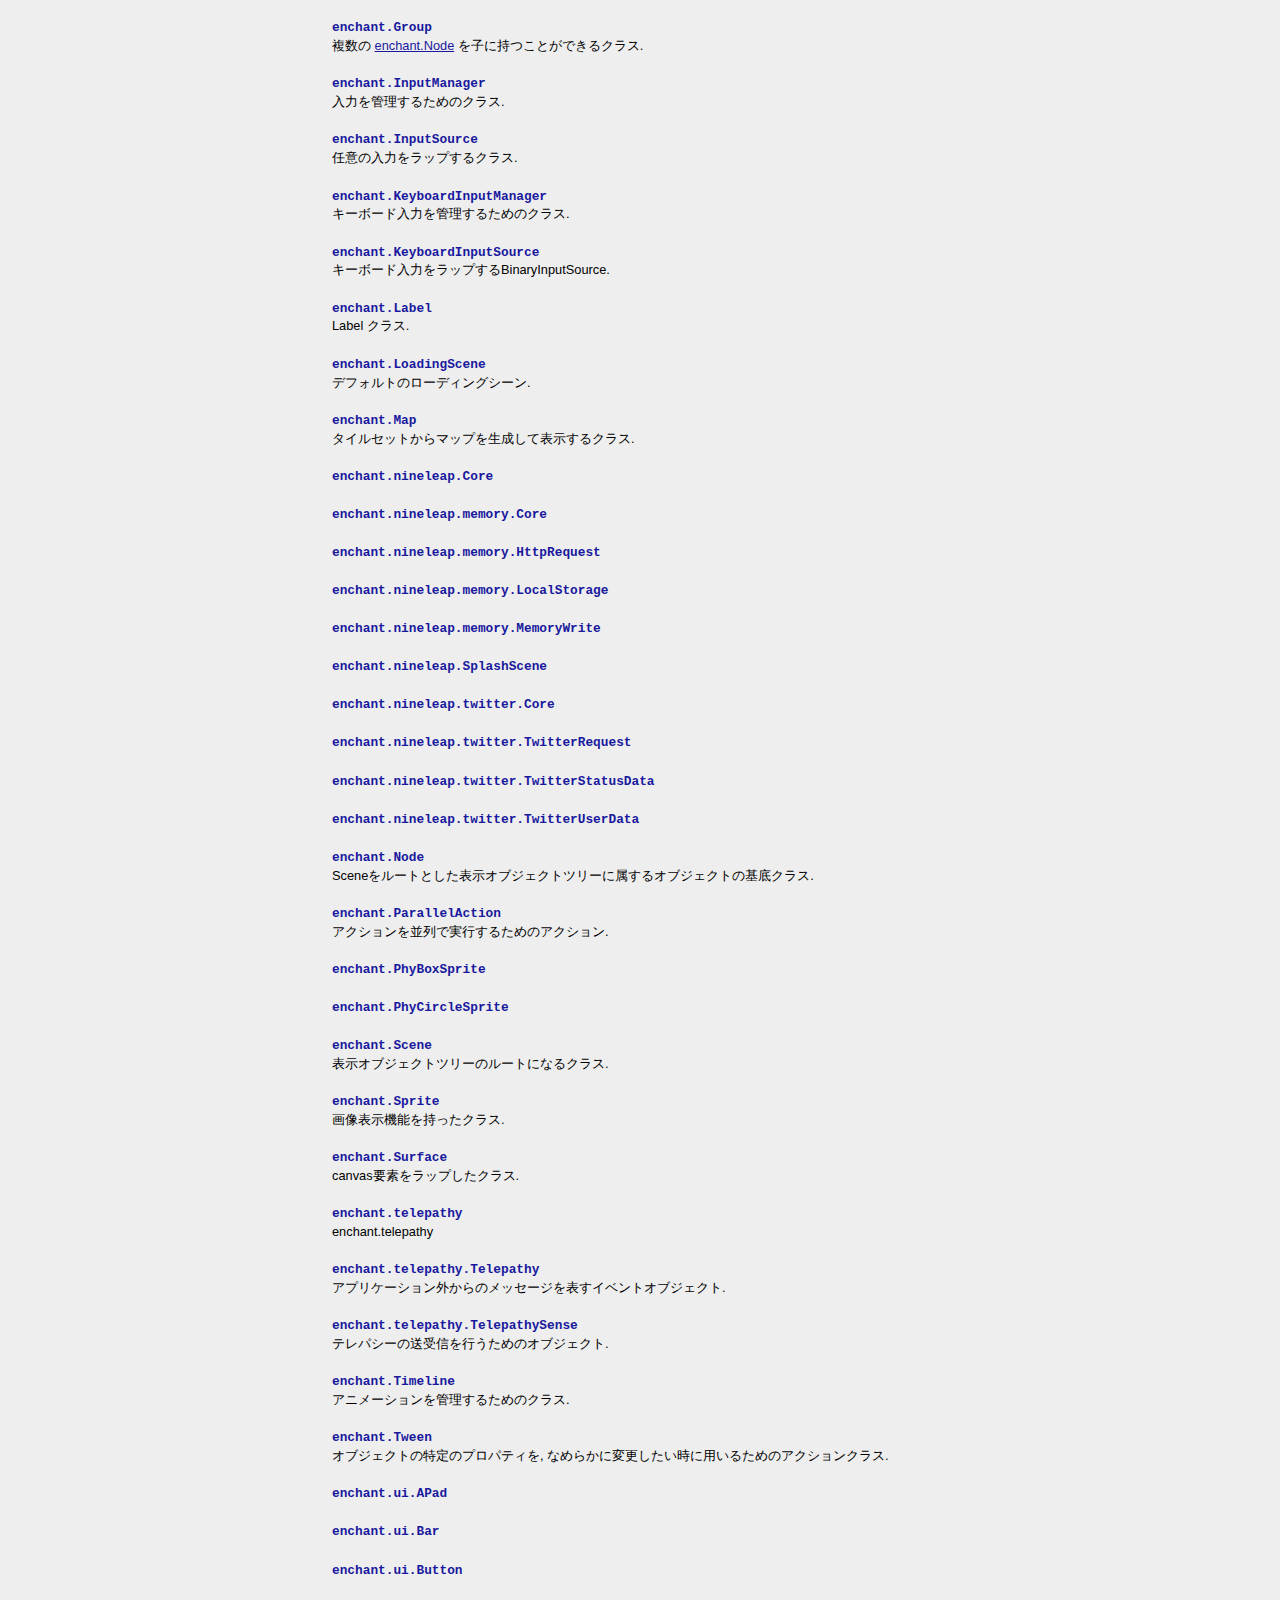
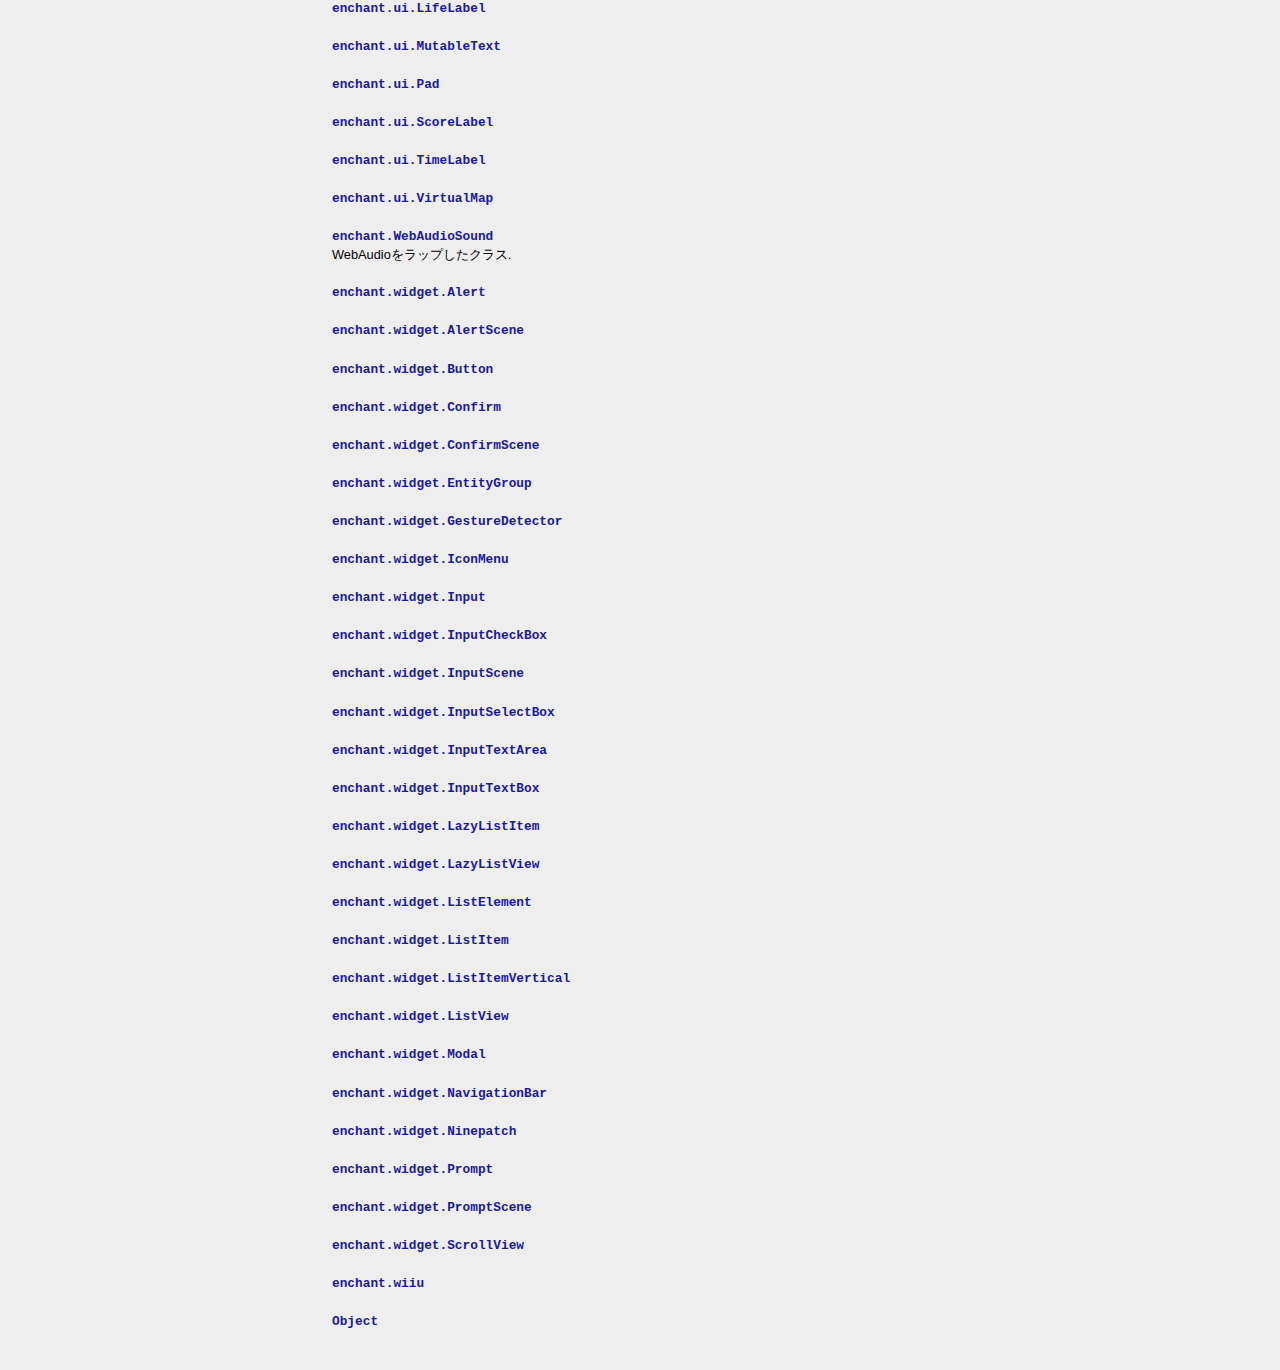
<file: www/enchant.js-builds-0.8.3-b/doc/plugins/ja/index.html>
<!DOCTYPE html>
<html xmlns="http://www.w3.org/1999/xhtml" xml:lang="en" lang="en">
	<head>
		<meta charset="utf-8"></meta>
		<meta name="generator" content="JsDoc Toolkit"></meta>
		<title>Class Index | JsDoc Reference</title>

		<meta name="viewport" content="width=device-width; initial-scale=1.0; maximum-scale=1.0;"></meta>
		<meta name="mobileoptimized" content="0"></meta>
	
		<link rel="stylesheet" href="css/all.css" media="all"></link>
		<link rel="stylesheet" href="css/handheld.css" media="only screen and (max-width: 660px)"></link>
		<link rel="stylesheet" href="css/handheld.css" media="handheld"></link>
		<link rel="stylesheet" href="css/screen.css" media="screen and (min-width: 661px)"></link>

		<script src="javascript/all.js"></script>
		<!--[if lt IE 9]>
			<script src="javascript/html5.js"></script>
		<![endif]-->
	</head>

	<body>

<div class="index">
	<div class="menu">
		<div class="indexLinks">
			<a href="index.html">Classes</a>
			<a href="files.html">Files</a>
		</div>
	
		<h2 class="heading1">Classes</h2>
		
		<input type="text" name="classFilter" class="classFilter" id="ClassFilter" placeholder="Filter"></input>
		
		<nav>
			<ul class="classList" id="ClassList">
				
					<li><a href="symbols/_global_.html">_global_</a></li>
				
					<li><a href="symbols/enchant.Action.html">enchant<span class='break'> </span>.<span class='break'> </span>Action</a></li>
				
					<li><a href="symbols/enchant.ActionEventTarget.html">enchant<span class='break'> </span>.<span class='break'> </span>ActionEventTarget</a></li>
				
					<li><a href="symbols/enchant.Avatar.html">enchant<span class='break'> </span>.<span class='break'> </span>Avatar</a></li>
				
					<li><a href="symbols/enchant.avatar.AvatarCharacter.html">enchant<span class='break'> </span>.<span class='break'> </span>avatar<span class='break'> </span>.<span class='break'> </span>AvatarCharacter</a></li>
				
					<li><a href="symbols/enchant.avatar.AvatarMonster.html">enchant<span class='break'> </span>.<span class='break'> </span>avatar<span class='break'> </span>.<span class='break'> </span>AvatarMonster</a></li>
				
					<li><a href="symbols/enchant.AvatarBG.html">enchant<span class='break'> </span>.<span class='break'> </span>AvatarBG</a></li>
				
					<li><a href="symbols/enchant.BinaryInputManager.html">enchant<span class='break'> </span>.<span class='break'> </span>BinaryInputManager</a></li>
				
					<li><a href="symbols/enchant.BinaryInputSource.html">enchant<span class='break'> </span>.<span class='break'> </span>BinaryInputSource</a></li>
				
					<li><a href="symbols/enchant.box2d.PhysicsWorld.html">enchant<span class='break'> </span>.<span class='break'> </span>box2d<span class='break'> </span>.<span class='break'> </span>PhysicsWorld</a></li>
				
					<li><a href="symbols/enchant.box2d.PhySprite.html">enchant<span class='break'> </span>.<span class='break'> </span>box2d<span class='break'> </span>.<span class='break'> </span>PhySprite</a></li>
				
					<li><a href="symbols/enchant.CanvasLayer.html">enchant<span class='break'> </span>.<span class='break'> </span>CanvasLayer</a></li>
				
					<li><a href="symbols/enchant.CanvasScene.html">enchant<span class='break'> </span>.<span class='break'> </span>CanvasScene</a></li>
				
					<li><a href="symbols/enchant.Class.html">enchant<span class='break'> </span>.<span class='break'> </span>Class</a></li>
				
					<li><a href="symbols/enchant.Class.MixingRecipe.html">enchant<span class='break'> </span>.<span class='break'> </span>Class<span class='break'> </span>.<span class='break'> </span>MixingRecipe</a></li>
				
					<li><a href="symbols/enchant.Core.html">enchant<span class='break'> </span>.<span class='break'> </span>Core</a></li>
				
					<li><a href="symbols/enchant.Deferred.html">enchant<span class='break'> </span>.<span class='break'> </span>Deferred</a></li>
				
					<li><a href="symbols/enchant.DOMScene.html">enchant<span class='break'> </span>.<span class='break'> </span>DOMScene</a></li>
				
					<li><a href="symbols/enchant.DOMSound.html">enchant<span class='break'> </span>.<span class='break'> </span>DOMSound</a></li>
				
					<li><a href="symbols/enchant.Easing.html">enchant<span class='break'> </span>.<span class='break'> </span>Easing</a></li>
				
					<li><a href="symbols/enchant.Entity.html">enchant<span class='break'> </span>.<span class='break'> </span>Entity</a></li>
				
					<li><a href="symbols/enchant.ENV.html">enchant<span class='break'> </span>.<span class='break'> </span>ENV</a></li>
				
					<li><a href="symbols/enchant.Event.html">enchant<span class='break'> </span>.<span class='break'> </span>Event</a></li>
				
					<li><a href="symbols/enchant.EventTarget.html">enchant<span class='break'> </span>.<span class='break'> </span>EventTarget</a></li>
				
					<li><a href="symbols/enchant.Game.html">enchant<span class='break'> </span>.<span class='break'> </span>Game</a></li>
				
					<li><a href="symbols/enchant.gl.AmbientLight.html">enchant<span class='break'> </span>.<span class='break'> </span>gl<span class='break'> </span>.<span class='break'> </span>AmbientLight</a></li>
				
					<li><a href="symbols/enchant.gl.Bone.html">enchant<span class='break'> </span>.<span class='break'> </span>gl<span class='break'> </span>.<span class='break'> </span>Bone</a></li>
				
					<li><a href="symbols/enchant.gl.Buffer.html">enchant<span class='break'> </span>.<span class='break'> </span>gl<span class='break'> </span>.<span class='break'> </span>Buffer</a></li>
				
					<li><a href="symbols/enchant.gl.Camera3D.html">enchant<span class='break'> </span>.<span class='break'> </span>gl<span class='break'> </span>.<span class='break'> </span>Camera3D</a></li>
				
					<li><a href="symbols/enchant.gl.collada.AbstractColladaSprite3D.html">enchant<span class='break'> </span>.<span class='break'> </span>gl<span class='break'> </span>.<span class='break'> </span>collada<span class='break'> </span>.<span class='break'> </span>AbstractColladaSprite3D</a></li>
				
					<li><a href="symbols/enchant.gl.collada.ColladaBone.html">enchant<span class='break'> </span>.<span class='break'> </span>gl<span class='break'> </span>.<span class='break'> </span>collada<span class='break'> </span>.<span class='break'> </span>ColladaBone</a></li>
				
					<li><a href="symbols/enchant.gl.collada.ColladaMesh.html">enchant<span class='break'> </span>.<span class='break'> </span>gl<span class='break'> </span>.<span class='break'> </span>collada<span class='break'> </span>.<span class='break'> </span>ColladaMesh</a></li>
				
					<li><a href="symbols/enchant.gl.collada.ColladaSkeleton.html">enchant<span class='break'> </span>.<span class='break'> </span>gl<span class='break'> </span>.<span class='break'> </span>collada<span class='break'> </span>.<span class='break'> </span>ColladaSkeleton</a></li>
				
					<li><a href="symbols/enchant.gl.collada.ColladaSkeletonSpriteMesh.html">enchant<span class='break'> </span>.<span class='break'> </span>gl<span class='break'> </span>.<span class='break'> </span>collada<span class='break'> </span>.<span class='break'> </span>ColladaSkeletonSpriteMesh</a></li>
				
					<li><a href="symbols/enchant.gl.collada.ColladaSprite3D.html">enchant<span class='break'> </span>.<span class='break'> </span>gl<span class='break'> </span>.<span class='break'> </span>collada<span class='break'> </span>.<span class='break'> </span>ColladaSprite3D</a></li>
				
					<li><a href="symbols/enchant.gl.collision.AABB.html">enchant<span class='break'> </span>.<span class='break'> </span>gl<span class='break'> </span>.<span class='break'> </span>collision<span class='break'> </span>.<span class='break'> </span>AABB</a></li>
				
					<li><a href="symbols/enchant.gl.collision.Bounding.html">enchant<span class='break'> </span>.<span class='break'> </span>gl<span class='break'> </span>.<span class='break'> </span>collision<span class='break'> </span>.<span class='break'> </span>Bounding</a></li>
				
					<li><a href="symbols/enchant.gl.collision.BS.html">enchant<span class='break'> </span>.<span class='break'> </span>gl<span class='break'> </span>.<span class='break'> </span>collision<span class='break'> </span>.<span class='break'> </span>BS</a></li>
				
					<li><a href="symbols/enchant.gl.collision.OBB.html">enchant<span class='break'> </span>.<span class='break'> </span>gl<span class='break'> </span>.<span class='break'> </span>collision<span class='break'> </span>.<span class='break'> </span>OBB</a></li>
				
					<li><a href="symbols/enchant.gl.DirectionalLight.html">enchant<span class='break'> </span>.<span class='break'> </span>gl<span class='break'> </span>.<span class='break'> </span>DirectionalLight</a></li>
				
					<li><a href="symbols/enchant.gl.Framebuffer.html">enchant<span class='break'> </span>.<span class='break'> </span>gl<span class='break'> </span>.<span class='break'> </span>Framebuffer</a></li>
				
					<li><a href="symbols/enchant.gl.KeyFrameManager.html">enchant<span class='break'> </span>.<span class='break'> </span>gl<span class='break'> </span>.<span class='break'> </span>KeyFrameManager</a></li>
				
					<li><a href="symbols/enchant.gl.Light3D.html">enchant<span class='break'> </span>.<span class='break'> </span>gl<span class='break'> </span>.<span class='break'> </span>Light3D</a></li>
				
					<li><a href="symbols/enchant.gl.Mesh.html">enchant<span class='break'> </span>.<span class='break'> </span>gl<span class='break'> </span>.<span class='break'> </span>Mesh</a></li>
				
					<li><a href="symbols/enchant.gl.mmd.MAnimation.html">enchant<span class='break'> </span>.<span class='break'> </span>gl<span class='break'> </span>.<span class='break'> </span>mmd<span class='break'> </span>.<span class='break'> </span>MAnimation</a></li>
				
					<li><a href="symbols/enchant.gl.mmd.MMesh.html">enchant<span class='break'> </span>.<span class='break'> </span>gl<span class='break'> </span>.<span class='break'> </span>mmd<span class='break'> </span>.<span class='break'> </span>MMesh</a></li>
				
					<li><a href="symbols/enchant.gl.mmd.MSprite3D.html">enchant<span class='break'> </span>.<span class='break'> </span>gl<span class='break'> </span>.<span class='break'> </span>mmd<span class='break'> </span>.<span class='break'> </span>MSprite3D</a></li>
				
					<li><a href="symbols/enchant.gl.physics.PhyBox.html">enchant<span class='break'> </span>.<span class='break'> </span>gl<span class='break'> </span>.<span class='break'> </span>physics<span class='break'> </span>.<span class='break'> </span>PhyBox</a></li>
				
					<li><a href="symbols/enchant.gl.physics.PhyCapsule.html">enchant<span class='break'> </span>.<span class='break'> </span>gl<span class='break'> </span>.<span class='break'> </span>physics<span class='break'> </span>.<span class='break'> </span>PhyCapsule</a></li>
				
					<li><a href="symbols/enchant.gl.physics.PhyContainer.html">enchant<span class='break'> </span>.<span class='break'> </span>gl<span class='break'> </span>.<span class='break'> </span>physics<span class='break'> </span>.<span class='break'> </span>PhyContainer</a></li>
				
					<li><a href="symbols/enchant.gl.physics.PhyCube.html">enchant<span class='break'> </span>.<span class='break'> </span>gl<span class='break'> </span>.<span class='break'> </span>physics<span class='break'> </span>.<span class='break'> </span>PhyCube</a></li>
				
					<li><a href="symbols/enchant.gl.physics.PhyCylinder.html">enchant<span class='break'> </span>.<span class='break'> </span>gl<span class='break'> </span>.<span class='break'> </span>physics<span class='break'> </span>.<span class='break'> </span>PhyCylinder</a></li>
				
					<li><a href="symbols/enchant.gl.physics.PhyPlane.html">enchant<span class='break'> </span>.<span class='break'> </span>gl<span class='break'> </span>.<span class='break'> </span>physics<span class='break'> </span>.<span class='break'> </span>PhyPlane</a></li>
				
					<li><a href="symbols/enchant.gl.physics.PhyScene3D.html">enchant<span class='break'> </span>.<span class='break'> </span>gl<span class='break'> </span>.<span class='break'> </span>physics<span class='break'> </span>.<span class='break'> </span>PhyScene3D</a></li>
				
					<li><a href="symbols/enchant.gl.physics.PhySphere.html">enchant<span class='break'> </span>.<span class='break'> </span>gl<span class='break'> </span>.<span class='break'> </span>physics<span class='break'> </span>.<span class='break'> </span>PhySphere</a></li>
				
					<li><a href="symbols/enchant.gl.physics.PhySprite3D.html">enchant<span class='break'> </span>.<span class='break'> </span>gl<span class='break'> </span>.<span class='break'> </span>physics<span class='break'> </span>.<span class='break'> </span>PhySprite3D</a></li>
				
					<li><a href="symbols/enchant.gl.physics.Rigid.html">enchant<span class='break'> </span>.<span class='break'> </span>gl<span class='break'> </span>.<span class='break'> </span>physics<span class='break'> </span>.<span class='break'> </span>Rigid</a></li>
				
					<li><a href="symbols/enchant.gl.physics.RigidBox.html">enchant<span class='break'> </span>.<span class='break'> </span>gl<span class='break'> </span>.<span class='break'> </span>physics<span class='break'> </span>.<span class='break'> </span>RigidBox</a></li>
				
					<li><a href="symbols/enchant.gl.physics.RigidCapsule.html">enchant<span class='break'> </span>.<span class='break'> </span>gl<span class='break'> </span>.<span class='break'> </span>physics<span class='break'> </span>.<span class='break'> </span>RigidCapsule</a></li>
				
					<li><a href="symbols/enchant.gl.physics.RigidContainer.html">enchant<span class='break'> </span>.<span class='break'> </span>gl<span class='break'> </span>.<span class='break'> </span>physics<span class='break'> </span>.<span class='break'> </span>RigidContainer</a></li>
				
					<li><a href="symbols/enchant.gl.physics.RigidCube.html">enchant<span class='break'> </span>.<span class='break'> </span>gl<span class='break'> </span>.<span class='break'> </span>physics<span class='break'> </span>.<span class='break'> </span>RigidCube</a></li>
				
					<li><a href="symbols/enchant.gl.physics.RigidCylinder.html">enchant<span class='break'> </span>.<span class='break'> </span>gl<span class='break'> </span>.<span class='break'> </span>physics<span class='break'> </span>.<span class='break'> </span>RigidCylinder</a></li>
				
					<li><a href="symbols/enchant.gl.physics.RigidPlane.html">enchant<span class='break'> </span>.<span class='break'> </span>gl<span class='break'> </span>.<span class='break'> </span>physics<span class='break'> </span>.<span class='break'> </span>RigidPlane</a></li>
				
					<li><a href="symbols/enchant.gl.physics.RigidSphere.html">enchant<span class='break'> </span>.<span class='break'> </span>gl<span class='break'> </span>.<span class='break'> </span>physics<span class='break'> </span>.<span class='break'> </span>RigidSphere</a></li>
				
					<li><a href="symbols/enchant.gl.physics.World.html">enchant<span class='break'> </span>.<span class='break'> </span>gl<span class='break'> </span>.<span class='break'> </span>physics<span class='break'> </span>.<span class='break'> </span>World</a></li>
				
					<li><a href="symbols/enchant.gl.PointLight.html">enchant<span class='break'> </span>.<span class='break'> </span>gl<span class='break'> </span>.<span class='break'> </span>PointLight</a></li>
				
					<li><a href="symbols/enchant.gl.Pose.html">enchant<span class='break'> </span>.<span class='break'> </span>gl<span class='break'> </span>.<span class='break'> </span>Pose</a></li>
				
					<li><a href="symbols/enchant.gl.Quat.html">enchant<span class='break'> </span>.<span class='break'> </span>gl<span class='break'> </span>.<span class='break'> </span>Quat</a></li>
				
					<li><a href="symbols/enchant.gl.Scene3D.html">enchant<span class='break'> </span>.<span class='break'> </span>gl<span class='break'> </span>.<span class='break'> </span>Scene3D</a></li>
				
					<li><a href="symbols/enchant.gl.Shader.html">enchant<span class='break'> </span>.<span class='break'> </span>gl<span class='break'> </span>.<span class='break'> </span>Shader</a></li>
				
					<li><a href="symbols/enchant.gl.Skeleton.html">enchant<span class='break'> </span>.<span class='break'> </span>gl<span class='break'> </span>.<span class='break'> </span>Skeleton</a></li>
				
					<li><a href="symbols/enchant.gl.Sprite3D.html">enchant<span class='break'> </span>.<span class='break'> </span>gl<span class='break'> </span>.<span class='break'> </span>Sprite3D</a></li>
				
					<li><a href="symbols/enchant.gl.State.html">enchant<span class='break'> </span>.<span class='break'> </span>gl<span class='break'> </span>.<span class='break'> </span>State</a></li>
				
					<li><a href="symbols/enchant.gl.Texture.html">enchant<span class='break'> </span>.<span class='break'> </span>gl<span class='break'> </span>.<span class='break'> </span>Texture</a></li>
				
					<li><a href="symbols/enchant.Group.html">enchant<span class='break'> </span>.<span class='break'> </span>Group</a></li>
				
					<li><a href="symbols/enchant.InputManager.html">enchant<span class='break'> </span>.<span class='break'> </span>InputManager</a></li>
				
					<li><a href="symbols/enchant.InputSource.html">enchant<span class='break'> </span>.<span class='break'> </span>InputSource</a></li>
				
					<li><a href="symbols/enchant.KeyboardInputManager.html">enchant<span class='break'> </span>.<span class='break'> </span>KeyboardInputManager</a></li>
				
					<li><a href="symbols/enchant.KeyboardInputSource.html">enchant<span class='break'> </span>.<span class='break'> </span>KeyboardInputSource</a></li>
				
					<li><a href="symbols/enchant.Label.html">enchant<span class='break'> </span>.<span class='break'> </span>Label</a></li>
				
					<li><a href="symbols/enchant.LoadingScene.html">enchant<span class='break'> </span>.<span class='break'> </span>LoadingScene</a></li>
				
					<li><a href="symbols/enchant.Map.html">enchant<span class='break'> </span>.<span class='break'> </span>Map</a></li>
				
					<li><a href="symbols/enchant.nineleap.Core.html">enchant<span class='break'> </span>.<span class='break'> </span>nineleap<span class='break'> </span>.<span class='break'> </span>Core</a></li>
				
					<li><a href="symbols/enchant.nineleap.memory.Core.html">enchant<span class='break'> </span>.<span class='break'> </span>nineleap<span class='break'> </span>.<span class='break'> </span>memory<span class='break'> </span>.<span class='break'> </span>Core</a></li>
				
					<li><a href="symbols/enchant.nineleap.memory.HttpRequest.html">enchant<span class='break'> </span>.<span class='break'> </span>nineleap<span class='break'> </span>.<span class='break'> </span>memory<span class='break'> </span>.<span class='break'> </span>HttpRequest</a></li>
				
					<li><a href="symbols/enchant.nineleap.memory.LocalStorage.html">enchant<span class='break'> </span>.<span class='break'> </span>nineleap<span class='break'> </span>.<span class='break'> </span>memory<span class='break'> </span>.<span class='break'> </span>LocalStorage</a></li>
				
					<li><a href="symbols/enchant.nineleap.memory.MemoryWrite.html">enchant<span class='break'> </span>.<span class='break'> </span>nineleap<span class='break'> </span>.<span class='break'> </span>memory<span class='break'> </span>.<span class='break'> </span>MemoryWrite</a></li>
				
					<li><a href="symbols/enchant.nineleap.SplashScene.html">enchant<span class='break'> </span>.<span class='break'> </span>nineleap<span class='break'> </span>.<span class='break'> </span>SplashScene</a></li>
				
					<li><a href="symbols/enchant.nineleap.twitter.Core.html">enchant<span class='break'> </span>.<span class='break'> </span>nineleap<span class='break'> </span>.<span class='break'> </span>twitter<span class='break'> </span>.<span class='break'> </span>Core</a></li>
				
					<li><a href="symbols/enchant.nineleap.twitter.TwitterRequest.html">enchant<span class='break'> </span>.<span class='break'> </span>nineleap<span class='break'> </span>.<span class='break'> </span>twitter<span class='break'> </span>.<span class='break'> </span>TwitterRequest</a></li>
				
					<li><a href="symbols/enchant.nineleap.twitter.TwitterStatusData.html">enchant<span class='break'> </span>.<span class='break'> </span>nineleap<span class='break'> </span>.<span class='break'> </span>twitter<span class='break'> </span>.<span class='break'> </span>TwitterStatusData</a></li>
				
					<li><a href="symbols/enchant.nineleap.twitter.TwitterUserData.html">enchant<span class='break'> </span>.<span class='break'> </span>nineleap<span class='break'> </span>.<span class='break'> </span>twitter<span class='break'> </span>.<span class='break'> </span>TwitterUserData</a></li>
				
					<li><a href="symbols/enchant.Node.html">enchant<span class='break'> </span>.<span class='break'> </span>Node</a></li>
				
					<li><a href="symbols/enchant.ParallelAction.html">enchant<span class='break'> </span>.<span class='break'> </span>ParallelAction</a></li>
				
					<li><a href="symbols/enchant.PhyBoxSprite.html">enchant<span class='break'> </span>.<span class='break'> </span>PhyBoxSprite</a></li>
				
					<li><a href="symbols/enchant.PhyCircleSprite.html">enchant<span class='break'> </span>.<span class='break'> </span>PhyCircleSprite</a></li>
				
					<li><a href="symbols/enchant.Scene.html">enchant<span class='break'> </span>.<span class='break'> </span>Scene</a></li>
				
					<li><a href="symbols/enchant.Sprite.html">enchant<span class='break'> </span>.<span class='break'> </span>Sprite</a></li>
				
					<li><a href="symbols/enchant.Surface.html">enchant<span class='break'> </span>.<span class='break'> </span>Surface</a></li>
				
					<li><a href="symbols/enchant.telepathy.html">enchant<span class='break'> </span>.<span class='break'> </span>telepathy</a></li>
				
					<li><a href="symbols/enchant.telepathy.Telepathy.html">enchant<span class='break'> </span>.<span class='break'> </span>telepathy<span class='break'> </span>.<span class='break'> </span>Telepathy</a></li>
				
					<li><a href="symbols/enchant.telepathy.TelepathySense.html">enchant<span class='break'> </span>.<span class='break'> </span>telepathy<span class='break'> </span>.<span class='break'> </span>TelepathySense</a></li>
				
					<li><a href="symbols/enchant.Timeline.html">enchant<span class='break'> </span>.<span class='break'> </span>Timeline</a></li>
				
					<li><a href="symbols/enchant.Tween.html">enchant<span class='break'> </span>.<span class='break'> </span>Tween</a></li>
				
					<li><a href="symbols/enchant.ui.APad.html">enchant<span class='break'> </span>.<span class='break'> </span>ui<span class='break'> </span>.<span class='break'> </span>APad</a></li>
				
					<li><a href="symbols/enchant.ui.Bar.html">enchant<span class='break'> </span>.<span class='break'> </span>ui<span class='break'> </span>.<span class='break'> </span>Bar</a></li>
				
					<li><a href="symbols/enchant.ui.Button.html">enchant<span class='break'> </span>.<span class='break'> </span>ui<span class='break'> </span>.<span class='break'> </span>Button</a></li>
				
					<li><a href="symbols/enchant.ui.LifeLabel.html">enchant<span class='break'> </span>.<span class='break'> </span>ui<span class='break'> </span>.<span class='break'> </span>LifeLabel</a></li>
				
					<li><a href="symbols/enchant.ui.MutableText.html">enchant<span class='break'> </span>.<span class='break'> </span>ui<span class='break'> </span>.<span class='break'> </span>MutableText</a></li>
				
					<li><a href="symbols/enchant.ui.Pad.html">enchant<span class='break'> </span>.<span class='break'> </span>ui<span class='break'> </span>.<span class='break'> </span>Pad</a></li>
				
					<li><a href="symbols/enchant.ui.ScoreLabel.html">enchant<span class='break'> </span>.<span class='break'> </span>ui<span class='break'> </span>.<span class='break'> </span>ScoreLabel</a></li>
				
					<li><a href="symbols/enchant.ui.TimeLabel.html">enchant<span class='break'> </span>.<span class='break'> </span>ui<span class='break'> </span>.<span class='break'> </span>TimeLabel</a></li>
				
					<li><a href="symbols/enchant.ui.VirtualMap.html">enchant<span class='break'> </span>.<span class='break'> </span>ui<span class='break'> </span>.<span class='break'> </span>VirtualMap</a></li>
				
					<li><a href="symbols/enchant.WebAudioSound.html">enchant<span class='break'> </span>.<span class='break'> </span>WebAudioSound</a></li>
				
					<li><a href="symbols/enchant.widget.Alert.html">enchant<span class='break'> </span>.<span class='break'> </span>widget<span class='break'> </span>.<span class='break'> </span>Alert</a></li>
				
					<li><a href="symbols/enchant.widget.AlertScene.html">enchant<span class='break'> </span>.<span class='break'> </span>widget<span class='break'> </span>.<span class='break'> </span>AlertScene</a></li>
				
					<li><a href="symbols/enchant.widget.Button.html">enchant<span class='break'> </span>.<span class='break'> </span>widget<span class='break'> </span>.<span class='break'> </span>Button</a></li>
				
					<li><a href="symbols/enchant.widget.Confirm.html">enchant<span class='break'> </span>.<span class='break'> </span>widget<span class='break'> </span>.<span class='break'> </span>Confirm</a></li>
				
					<li><a href="symbols/enchant.widget.ConfirmScene.html">enchant<span class='break'> </span>.<span class='break'> </span>widget<span class='break'> </span>.<span class='break'> </span>ConfirmScene</a></li>
				
					<li><a href="symbols/enchant.widget.EntityGroup.html">enchant<span class='break'> </span>.<span class='break'> </span>widget<span class='break'> </span>.<span class='break'> </span>EntityGroup</a></li>
				
					<li><a href="symbols/enchant.widget.GestureDetector.html">enchant<span class='break'> </span>.<span class='break'> </span>widget<span class='break'> </span>.<span class='break'> </span>GestureDetector</a></li>
				
					<li><a href="symbols/enchant.widget.IconMenu.html">enchant<span class='break'> </span>.<span class='break'> </span>widget<span class='break'> </span>.<span class='break'> </span>IconMenu</a></li>
				
					<li><a href="symbols/enchant.widget.Input.html">enchant<span class='break'> </span>.<span class='break'> </span>widget<span class='break'> </span>.<span class='break'> </span>Input</a></li>
				
					<li><a href="symbols/enchant.widget.InputCheckBox.html">enchant<span class='break'> </span>.<span class='break'> </span>widget<span class='break'> </span>.<span class='break'> </span>InputCheckBox</a></li>
				
					<li><a href="symbols/enchant.widget.InputScene.html">enchant<span class='break'> </span>.<span class='break'> </span>widget<span class='break'> </span>.<span class='break'> </span>InputScene</a></li>
				
					<li><a href="symbols/enchant.widget.InputSelectBox.html">enchant<span class='break'> </span>.<span class='break'> </span>widget<span class='break'> </span>.<span class='break'> </span>InputSelectBox</a></li>
				
					<li><a href="symbols/enchant.widget.InputTextArea.html">enchant<span class='break'> </span>.<span class='break'> </span>widget<span class='break'> </span>.<span class='break'> </span>InputTextArea</a></li>
				
					<li><a href="symbols/enchant.widget.InputTextBox.html">enchant<span class='break'> </span>.<span class='break'> </span>widget<span class='break'> </span>.<span class='break'> </span>InputTextBox</a></li>
				
					<li><a href="symbols/enchant.widget.LazyListItem.html">enchant<span class='break'> </span>.<span class='break'> </span>widget<span class='break'> </span>.<span class='break'> </span>LazyListItem</a></li>
				
					<li><a href="symbols/enchant.widget.LazyListView.html">enchant<span class='break'> </span>.<span class='break'> </span>widget<span class='break'> </span>.<span class='break'> </span>LazyListView</a></li>
				
					<li><a href="symbols/enchant.widget.ListElement.html">enchant<span class='break'> </span>.<span class='break'> </span>widget<span class='break'> </span>.<span class='break'> </span>ListElement</a></li>
				
					<li><a href="symbols/enchant.widget.ListItem.html">enchant<span class='break'> </span>.<span class='break'> </span>widget<span class='break'> </span>.<span class='break'> </span>ListItem</a></li>
				
					<li><a href="symbols/enchant.widget.ListItemVertical.html">enchant<span class='break'> </span>.<span class='break'> </span>widget<span class='break'> </span>.<span class='break'> </span>ListItemVertical</a></li>
				
					<li><a href="symbols/enchant.widget.ListView.html">enchant<span class='break'> </span>.<span class='break'> </span>widget<span class='break'> </span>.<span class='break'> </span>ListView</a></li>
				
					<li><a href="symbols/enchant.widget.Modal.html">enchant<span class='break'> </span>.<span class='break'> </span>widget<span class='break'> </span>.<span class='break'> </span>Modal</a></li>
				
					<li><a href="symbols/enchant.widget.NavigationBar.html">enchant<span class='break'> </span>.<span class='break'> </span>widget<span class='break'> </span>.<span class='break'> </span>NavigationBar</a></li>
				
					<li><a href="symbols/enchant.widget.Ninepatch.html">enchant<span class='break'> </span>.<span class='break'> </span>widget<span class='break'> </span>.<span class='break'> </span>Ninepatch</a></li>
				
					<li><a href="symbols/enchant.widget.Prompt.html">enchant<span class='break'> </span>.<span class='break'> </span>widget<span class='break'> </span>.<span class='break'> </span>Prompt</a></li>
				
					<li><a href="symbols/enchant.widget.PromptScene.html">enchant<span class='break'> </span>.<span class='break'> </span>widget<span class='break'> </span>.<span class='break'> </span>PromptScene</a></li>
				
					<li><a href="symbols/enchant.widget.ScrollView.html">enchant<span class='break'> </span>.<span class='break'> </span>widget<span class='break'> </span>.<span class='break'> </span>ScrollView</a></li>
				
					<li><a href="symbols/enchant.wiiu.html">enchant<span class='break'> </span>.<span class='break'> </span>wiiu</a></li>
				
					<li><a href="symbols/Object.html">Object</a></li>
				
			</ul>
		</nav>
	</div>
	<div class="fineprint" style="clear:both">
		
		Documentation generator: <a href="http://code.google.com/p/jsdoc-toolkit/" target="_blank">JsDoc Toolkit</a> 2.4.0<br />
		Template: <a href="http://www.thebrightlines.com/2010/05/06/new-template-for-jsdoctoolkit-codeview/" target="_blank">Codeview</a> 1.2<br />
		Generated on: 2016-0-4 21:08
	</div>
</div>

<div class="index indexStatic"></div>

<div class="content">
	<div class="innerContent">
		<h1 class="classTitle"><span>Class Index</span></h1>
		
		<ul id="ClassList2">
			
				<li>
					<h2 class="classname"><a href="symbols/_global_.html">_global_</a></h2>
					<p></p>
				</li>
			
				<li>
					<h2 class="classname"><a href="symbols/enchant.Action.html">enchant.Action</a></h2>
					<p>アニメーションタイムラインを構成する, 実行したい処理を指定するためのクラス.</p>
				</li>
			
				<li>
					<h2 class="classname"><a href="symbols/enchant.ActionEventTarget.html">enchant.ActionEventTarget</a></h2>
					<p>timelineの <a href="symbols/enchant.Action.html">enchant.Action</a> クラス向けに拡張された <a href="symbols/enchant.EventTarget.html">enchant.EventTarget</a> クラス.</p>
				</li>
			
				<li>
					<h2 class="classname"><a href="symbols/enchant.Avatar.html">enchant.Avatar</a></h2>
					<p></p>
				</li>
			
				<li>
					<h2 class="classname"><a href="symbols/enchant.avatar.AvatarCharacter.html">enchant.avatar.AvatarCharacter</a></h2>
					<p></p>
				</li>
			
				<li>
					<h2 class="classname"><a href="symbols/enchant.avatar.AvatarMonster.html">enchant.avatar.AvatarMonster</a></h2>
					<p></p>
				</li>
			
				<li>
					<h2 class="classname"><a href="symbols/enchant.AvatarBG.html">enchant.AvatarBG</a></h2>
					<p></p>
				</li>
			
				<li>
					<h2 class="classname"><a href="symbols/enchant.BinaryInputManager.html">enchant.BinaryInputManager</a></h2>
					<p>入力を管理するためのクラス.</p>
				</li>
			
				<li>
					<h2 class="classname"><a href="symbols/enchant.BinaryInputSource.html">enchant.BinaryInputSource</a></h2>
					<p>任意の2値入力をラップするクラス.</p>
				</li>
			
				<li>
					<h2 class="classname"><a href="symbols/enchant.box2d.PhysicsWorld.html">enchant.box2d.PhysicsWorld</a></h2>
					<p></p>
				</li>
			
				<li>
					<h2 class="classname"><a href="symbols/enchant.box2d.PhySprite.html">enchant.box2d.PhySprite</a></h2>
					<p></p>
				</li>
			
				<li>
					<h2 class="classname"><a href="symbols/enchant.CanvasLayer.html">enchant.CanvasLayer</a></h2>
					<p>Canvas を用いた描画を行うクラス.</p>
				</li>
			
				<li>
					<h2 class="classname"><a href="symbols/enchant.CanvasScene.html">enchant.CanvasScene</a></h2>
					<p>すべての子をCanvasに描画するScene.</p>
				</li>
			
				<li>
					<h2 class="classname"><a href="symbols/enchant.Class.html">enchant.Class</a></h2>
					<p>クラスのクラス.</p>
				</li>
			
				<li>
					<h2 class="classname"><a href="symbols/enchant.Class.MixingRecipe.html">enchant.Class.MixingRecipe</a></h2>
					<p>混ぜる先にどういう風に混ぜる処理を行うか設定する.</p>
				</li>
			
				<li>
					<h2 class="classname"><a href="symbols/enchant.Core.html">enchant.Core</a></h2>
					<p>アプリケーションのメインループ, シーンを管理するクラス.</p>
				</li>
			
				<li>
					<h2 class="classname"><a href="symbols/enchant.Deferred.html">enchant.Deferred</a></h2>
					<p>非同期処理を扱うためのクラス.</p>
				</li>
			
				<li>
					<h2 class="classname"><a href="symbols/enchant.DOMScene.html">enchant.DOMScene</a></h2>
					<p>すべての子をDOMで描画するScene.</p>
				</li>
			
				<li>
					<h2 class="classname"><a href="symbols/enchant.DOMSound.html">enchant.DOMSound</a></h2>
					<p>audio要素をラップしたクラス.</p>
				</li>
			
				<li>
					<h2 class="classname"><a href="symbols/enchant.Easing.html">enchant.Easing</a></h2>
					<p>イージング関数ライブラリ.</p>
				</li>
			
				<li>
					<h2 class="classname"><a href="symbols/enchant.Entity.html">enchant.Entity</a></h2>
					<p>DOM上で表示する実体を持ったクラス.</p>
				</li>
			
				<li>
					<h2 class="classname"><a href="symbols/enchant.ENV.html">enchant.ENV</a></h2>
					<p>enchant.js の環境変数.</p>
				</li>
			
				<li>
					<h2 class="classname"><a href="symbols/enchant.Event.html">enchant.Event</a></h2>
					<p>DOM Event風味の独自イベント実装を行ったクラス.</p>
				</li>
			
				<li>
					<h2 class="classname"><a href="symbols/enchant.EventTarget.html">enchant.EventTarget</a></h2>
					<p>DOM Event風味の独自イベント実装を行ったクラス.</p>
				</li>
			
				<li>
					<h2 class="classname"><a href="symbols/enchant.Game.html">enchant.Game</a></h2>
					<p>enchant.Game is moved to <a href="symbols/enchant.Core.html">enchant.Core</a> from v0.6</p>
				</li>
			
				<li>
					<h2 class="classname"><a href="symbols/enchant.gl.AmbientLight.html">enchant.gl.AmbientLight</a></h2>
					<p></p>
				</li>
			
				<li>
					<h2 class="classname"><a href="symbols/enchant.gl.Bone.html">enchant.gl.Bone</a></h2>
					<p></p>
				</li>
			
				<li>
					<h2 class="classname"><a href="symbols/enchant.gl.Buffer.html">enchant.gl.Buffer</a></h2>
					<p></p>
				</li>
			
				<li>
					<h2 class="classname"><a href="symbols/enchant.gl.Camera3D.html">enchant.gl.Camera3D</a></h2>
					<p></p>
				</li>
			
				<li>
					<h2 class="classname"><a href="symbols/enchant.gl.collada.AbstractColladaSprite3D.html">enchant.gl.collada.AbstractColladaSprite3D</a></h2>
					<p></p>
				</li>
			
				<li>
					<h2 class="classname"><a href="symbols/enchant.gl.collada.ColladaBone.html">enchant.gl.collada.ColladaBone</a></h2>
					<p></p>
				</li>
			
				<li>
					<h2 class="classname"><a href="symbols/enchant.gl.collada.ColladaMesh.html">enchant.gl.collada.ColladaMesh</a></h2>
					<p></p>
				</li>
			
				<li>
					<h2 class="classname"><a href="symbols/enchant.gl.collada.ColladaSkeleton.html">enchant.gl.collada.ColladaSkeleton</a></h2>
					<p></p>
				</li>
			
				<li>
					<h2 class="classname"><a href="symbols/enchant.gl.collada.ColladaSkeletonSpriteMesh.html">enchant.gl.collada.ColladaSkeletonSpriteMesh</a></h2>
					<p></p>
				</li>
			
				<li>
					<h2 class="classname"><a href="symbols/enchant.gl.collada.ColladaSprite3D.html">enchant.gl.collada.ColladaSprite3D</a></h2>
					<p></p>
				</li>
			
				<li>
					<h2 class="classname"><a href="symbols/enchant.gl.collision.AABB.html">enchant.gl.collision.AABB</a></h2>
					<p></p>
				</li>
			
				<li>
					<h2 class="classname"><a href="symbols/enchant.gl.collision.Bounding.html">enchant.gl.collision.Bounding</a></h2>
					<p></p>
				</li>
			
				<li>
					<h2 class="classname"><a href="symbols/enchant.gl.collision.BS.html">enchant.gl.collision.BS</a></h2>
					<p></p>
				</li>
			
				<li>
					<h2 class="classname"><a href="symbols/enchant.gl.collision.OBB.html">enchant.gl.collision.OBB</a></h2>
					<p></p>
				</li>
			
				<li>
					<h2 class="classname"><a href="symbols/enchant.gl.DirectionalLight.html">enchant.gl.DirectionalLight</a></h2>
					<p></p>
				</li>
			
				<li>
					<h2 class="classname"><a href="symbols/enchant.gl.Framebuffer.html">enchant.gl.Framebuffer</a></h2>
					<p></p>
				</li>
			
				<li>
					<h2 class="classname"><a href="symbols/enchant.gl.KeyFrameManager.html">enchant.gl.KeyFrameManager</a></h2>
					<p></p>
				</li>
			
				<li>
					<h2 class="classname"><a href="symbols/enchant.gl.Light3D.html">enchant.gl.Light3D</a></h2>
					<p></p>
				</li>
			
				<li>
					<h2 class="classname"><a href="symbols/enchant.gl.Mesh.html">enchant.gl.Mesh</a></h2>
					<p></p>
				</li>
			
				<li>
					<h2 class="classname"><a href="symbols/enchant.gl.mmd.MAnimation.html">enchant.gl.mmd.MAnimation</a></h2>
					<p></p>
				</li>
			
				<li>
					<h2 class="classname"><a href="symbols/enchant.gl.mmd.MMesh.html">enchant.gl.mmd.MMesh</a></h2>
					<p></p>
				</li>
			
				<li>
					<h2 class="classname"><a href="symbols/enchant.gl.mmd.MSprite3D.html">enchant.gl.mmd.MSprite3D</a></h2>
					<p></p>
				</li>
			
				<li>
					<h2 class="classname"><a href="symbols/enchant.gl.physics.PhyBox.html">enchant.gl.physics.PhyBox</a></h2>
					<p></p>
				</li>
			
				<li>
					<h2 class="classname"><a href="symbols/enchant.gl.physics.PhyCapsule.html">enchant.gl.physics.PhyCapsule</a></h2>
					<p></p>
				</li>
			
				<li>
					<h2 class="classname"><a href="symbols/enchant.gl.physics.PhyContainer.html">enchant.gl.physics.PhyContainer</a></h2>
					<p></p>
				</li>
			
				<li>
					<h2 class="classname"><a href="symbols/enchant.gl.physics.PhyCube.html">enchant.gl.physics.PhyCube</a></h2>
					<p></p>
				</li>
			
				<li>
					<h2 class="classname"><a href="symbols/enchant.gl.physics.PhyCylinder.html">enchant.gl.physics.PhyCylinder</a></h2>
					<p></p>
				</li>
			
				<li>
					<h2 class="classname"><a href="symbols/enchant.gl.physics.PhyPlane.html">enchant.gl.physics.PhyPlane</a></h2>
					<p></p>
				</li>
			
				<li>
					<h2 class="classname"><a href="symbols/enchant.gl.physics.PhyScene3D.html">enchant.gl.physics.PhyScene3D</a></h2>
					<p></p>
				</li>
			
				<li>
					<h2 class="classname"><a href="symbols/enchant.gl.physics.PhySphere.html">enchant.gl.physics.PhySphere</a></h2>
					<p></p>
				</li>
			
				<li>
					<h2 class="classname"><a href="symbols/enchant.gl.physics.PhySprite3D.html">enchant.gl.physics.PhySprite3D</a></h2>
					<p></p>
				</li>
			
				<li>
					<h2 class="classname"><a href="symbols/enchant.gl.physics.Rigid.html">enchant.gl.physics.Rigid</a></h2>
					<p></p>
				</li>
			
				<li>
					<h2 class="classname"><a href="symbols/enchant.gl.physics.RigidBox.html">enchant.gl.physics.RigidBox</a></h2>
					<p></p>
				</li>
			
				<li>
					<h2 class="classname"><a href="symbols/enchant.gl.physics.RigidCapsule.html">enchant.gl.physics.RigidCapsule</a></h2>
					<p></p>
				</li>
			
				<li>
					<h2 class="classname"><a href="symbols/enchant.gl.physics.RigidContainer.html">enchant.gl.physics.RigidContainer</a></h2>
					<p></p>
				</li>
			
				<li>
					<h2 class="classname"><a href="symbols/enchant.gl.physics.RigidCube.html">enchant.gl.physics.RigidCube</a></h2>
					<p></p>
				</li>
			
				<li>
					<h2 class="classname"><a href="symbols/enchant.gl.physics.RigidCylinder.html">enchant.gl.physics.RigidCylinder</a></h2>
					<p></p>
				</li>
			
				<li>
					<h2 class="classname"><a href="symbols/enchant.gl.physics.RigidPlane.html">enchant.gl.physics.RigidPlane</a></h2>
					<p></p>
				</li>
			
				<li>
					<h2 class="classname"><a href="symbols/enchant.gl.physics.RigidSphere.html">enchant.gl.physics.RigidSphere</a></h2>
					<p></p>
				</li>
			
				<li>
					<h2 class="classname"><a href="symbols/enchant.gl.physics.World.html">enchant.gl.physics.World</a></h2>
					<p></p>
				</li>
			
				<li>
					<h2 class="classname"><a href="symbols/enchant.gl.PointLight.html">enchant.gl.PointLight</a></h2>
					<p></p>
				</li>
			
				<li>
					<h2 class="classname"><a href="symbols/enchant.gl.Pose.html">enchant.gl.Pose</a></h2>
					<p></p>
				</li>
			
				<li>
					<h2 class="classname"><a href="symbols/enchant.gl.Quat.html">enchant.gl.Quat</a></h2>
					<p></p>
				</li>
			
				<li>
					<h2 class="classname"><a href="symbols/enchant.gl.Scene3D.html">enchant.gl.Scene3D</a></h2>
					<p></p>
				</li>
			
				<li>
					<h2 class="classname"><a href="symbols/enchant.gl.Shader.html">enchant.gl.Shader</a></h2>
					<p></p>
				</li>
			
				<li>
					<h2 class="classname"><a href="symbols/enchant.gl.Skeleton.html">enchant.gl.Skeleton</a></h2>
					<p></p>
				</li>
			
				<li>
					<h2 class="classname"><a href="symbols/enchant.gl.Sprite3D.html">enchant.gl.Sprite3D</a></h2>
					<p></p>
				</li>
			
				<li>
					<h2 class="classname"><a href="symbols/enchant.gl.State.html">enchant.gl.State</a></h2>
					<p></p>
				</li>
			
				<li>
					<h2 class="classname"><a href="symbols/enchant.gl.Texture.html">enchant.gl.Texture</a></h2>
					<p></p>
				</li>
			
				<li>
					<h2 class="classname"><a href="symbols/enchant.Group.html">enchant.Group</a></h2>
					<p>複数の <a href="symbols/enchant.Node.html">enchant.Node</a> を子に持つことができるクラス.</p>
				</li>
			
				<li>
					<h2 class="classname"><a href="symbols/enchant.InputManager.html">enchant.InputManager</a></h2>
					<p>入力を管理するためのクラス.</p>
				</li>
			
				<li>
					<h2 class="classname"><a href="symbols/enchant.InputSource.html">enchant.InputSource</a></h2>
					<p>任意の入力をラップするクラス.</p>
				</li>
			
				<li>
					<h2 class="classname"><a href="symbols/enchant.KeyboardInputManager.html">enchant.KeyboardInputManager</a></h2>
					<p>キーボード入力を管理するためのクラス.</p>
				</li>
			
				<li>
					<h2 class="classname"><a href="symbols/enchant.KeyboardInputSource.html">enchant.KeyboardInputSource</a></h2>
					<p>キーボード入力をラップするBinaryInputSource.</p>
				</li>
			
				<li>
					<h2 class="classname"><a href="symbols/enchant.Label.html">enchant.Label</a></h2>
					<p>Label クラス.</p>
				</li>
			
				<li>
					<h2 class="classname"><a href="symbols/enchant.LoadingScene.html">enchant.LoadingScene</a></h2>
					<p>デフォルトのローディングシーン.</p>
				</li>
			
				<li>
					<h2 class="classname"><a href="symbols/enchant.Map.html">enchant.Map</a></h2>
					<p>タイルセットからマップを生成して表示するクラス.</p>
				</li>
			
				<li>
					<h2 class="classname"><a href="symbols/enchant.nineleap.Core.html">enchant.nineleap.Core</a></h2>
					<p></p>
				</li>
			
				<li>
					<h2 class="classname"><a href="symbols/enchant.nineleap.memory.Core.html">enchant.nineleap.memory.Core</a></h2>
					<p></p>
				</li>
			
				<li>
					<h2 class="classname"><a href="symbols/enchant.nineleap.memory.HttpRequest.html">enchant.nineleap.memory.HttpRequest</a></h2>
					<p></p>
				</li>
			
				<li>
					<h2 class="classname"><a href="symbols/enchant.nineleap.memory.LocalStorage.html">enchant.nineleap.memory.LocalStorage</a></h2>
					<p></p>
				</li>
			
				<li>
					<h2 class="classname"><a href="symbols/enchant.nineleap.memory.MemoryWrite.html">enchant.nineleap.memory.MemoryWrite</a></h2>
					<p></p>
				</li>
			
				<li>
					<h2 class="classname"><a href="symbols/enchant.nineleap.SplashScene.html">enchant.nineleap.SplashScene</a></h2>
					<p></p>
				</li>
			
				<li>
					<h2 class="classname"><a href="symbols/enchant.nineleap.twitter.Core.html">enchant.nineleap.twitter.Core</a></h2>
					<p></p>
				</li>
			
				<li>
					<h2 class="classname"><a href="symbols/enchant.nineleap.twitter.TwitterRequest.html">enchant.nineleap.twitter.TwitterRequest</a></h2>
					<p></p>
				</li>
			
				<li>
					<h2 class="classname"><a href="symbols/enchant.nineleap.twitter.TwitterStatusData.html">enchant.nineleap.twitter.TwitterStatusData</a></h2>
					<p></p>
				</li>
			
				<li>
					<h2 class="classname"><a href="symbols/enchant.nineleap.twitter.TwitterUserData.html">enchant.nineleap.twitter.TwitterUserData</a></h2>
					<p></p>
				</li>
			
				<li>
					<h2 class="classname"><a href="symbols/enchant.Node.html">enchant.Node</a></h2>
					<p>Sceneをルートとした表示オブジェクトツリーに属するオブジェクトの基底クラス.</p>
				</li>
			
				<li>
					<h2 class="classname"><a href="symbols/enchant.ParallelAction.html">enchant.ParallelAction</a></h2>
					<p>アクションを並列で実行するためのアクション.</p>
				</li>
			
				<li>
					<h2 class="classname"><a href="symbols/enchant.PhyBoxSprite.html">enchant.PhyBoxSprite</a></h2>
					<p></p>
				</li>
			
				<li>
					<h2 class="classname"><a href="symbols/enchant.PhyCircleSprite.html">enchant.PhyCircleSprite</a></h2>
					<p></p>
				</li>
			
				<li>
					<h2 class="classname"><a href="symbols/enchant.Scene.html">enchant.Scene</a></h2>
					<p>表示オブジェクトツリーのルートになるクラス.</p>
				</li>
			
				<li>
					<h2 class="classname"><a href="symbols/enchant.Sprite.html">enchant.Sprite</a></h2>
					<p>画像表示機能を持ったクラス.</p>
				</li>
			
				<li>
					<h2 class="classname"><a href="symbols/enchant.Surface.html">enchant.Surface</a></h2>
					<p>canvas要素をラップしたクラス.</p>
				</li>
			
				<li>
					<h2 class="classname"><a href="symbols/enchant.telepathy.html">enchant.telepathy</a></h2>
					<p>enchant.telepathy</p>
				</li>
			
				<li>
					<h2 class="classname"><a href="symbols/enchant.telepathy.Telepathy.html">enchant.telepathy.Telepathy</a></h2>
					<p>アプリケーション外からのメッセージを表すイベントオブジェクト.</p>
				</li>
			
				<li>
					<h2 class="classname"><a href="symbols/enchant.telepathy.TelepathySense.html">enchant.telepathy.TelepathySense</a></h2>
					<p>テレパシーの送受信を行うためのオブジェクト.</p>
				</li>
			
				<li>
					<h2 class="classname"><a href="symbols/enchant.Timeline.html">enchant.Timeline</a></h2>
					<p>アニメーションを管理するためのクラス.</p>
				</li>
			
				<li>
					<h2 class="classname"><a href="symbols/enchant.Tween.html">enchant.Tween</a></h2>
					<p>オブジェクトの特定のプロパティを, なめらかに変更したい時に用いるためのアクションクラス.</p>
				</li>
			
				<li>
					<h2 class="classname"><a href="symbols/enchant.ui.APad.html">enchant.ui.APad</a></h2>
					<p></p>
				</li>
			
				<li>
					<h2 class="classname"><a href="symbols/enchant.ui.Bar.html">enchant.ui.Bar</a></h2>
					<p></p>
				</li>
			
				<li>
					<h2 class="classname"><a href="symbols/enchant.ui.Button.html">enchant.ui.Button</a></h2>
					<p></p>
				</li>
			
				<li>
					<h2 class="classname"><a href="symbols/enchant.ui.LifeLabel.html">enchant.ui.LifeLabel</a></h2>
					<p></p>
				</li>
			
				<li>
					<h2 class="classname"><a href="symbols/enchant.ui.MutableText.html">enchant.ui.MutableText</a></h2>
					<p></p>
				</li>
			
				<li>
					<h2 class="classname"><a href="symbols/enchant.ui.Pad.html">enchant.ui.Pad</a></h2>
					<p></p>
				</li>
			
				<li>
					<h2 class="classname"><a href="symbols/enchant.ui.ScoreLabel.html">enchant.ui.ScoreLabel</a></h2>
					<p></p>
				</li>
			
				<li>
					<h2 class="classname"><a href="symbols/enchant.ui.TimeLabel.html">enchant.ui.TimeLabel</a></h2>
					<p></p>
				</li>
			
				<li>
					<h2 class="classname"><a href="symbols/enchant.ui.VirtualMap.html">enchant.ui.VirtualMap</a></h2>
					<p></p>
				</li>
			
				<li>
					<h2 class="classname"><a href="symbols/enchant.WebAudioSound.html">enchant.WebAudioSound</a></h2>
					<p>WebAudioをラップしたクラス.</p>
				</li>
			
				<li>
					<h2 class="classname"><a href="symbols/enchant.widget.Alert.html">enchant.widget.Alert</a></h2>
					<p></p>
				</li>
			
				<li>
					<h2 class="classname"><a href="symbols/enchant.widget.AlertScene.html">enchant.widget.AlertScene</a></h2>
					<p></p>
				</li>
			
				<li>
					<h2 class="classname"><a href="symbols/enchant.widget.Button.html">enchant.widget.Button</a></h2>
					<p></p>
				</li>
			
				<li>
					<h2 class="classname"><a href="symbols/enchant.widget.Confirm.html">enchant.widget.Confirm</a></h2>
					<p></p>
				</li>
			
				<li>
					<h2 class="classname"><a href="symbols/enchant.widget.ConfirmScene.html">enchant.widget.ConfirmScene</a></h2>
					<p></p>
				</li>
			
				<li>
					<h2 class="classname"><a href="symbols/enchant.widget.EntityGroup.html">enchant.widget.EntityGroup</a></h2>
					<p></p>
				</li>
			
				<li>
					<h2 class="classname"><a href="symbols/enchant.widget.GestureDetector.html">enchant.widget.GestureDetector</a></h2>
					<p></p>
				</li>
			
				<li>
					<h2 class="classname"><a href="symbols/enchant.widget.IconMenu.html">enchant.widget.IconMenu</a></h2>
					<p></p>
				</li>
			
				<li>
					<h2 class="classname"><a href="symbols/enchant.widget.Input.html">enchant.widget.Input</a></h2>
					<p></p>
				</li>
			
				<li>
					<h2 class="classname"><a href="symbols/enchant.widget.InputCheckBox.html">enchant.widget.InputCheckBox</a></h2>
					<p></p>
				</li>
			
				<li>
					<h2 class="classname"><a href="symbols/enchant.widget.InputScene.html">enchant.widget.InputScene</a></h2>
					<p></p>
				</li>
			
				<li>
					<h2 class="classname"><a href="symbols/enchant.widget.InputSelectBox.html">enchant.widget.InputSelectBox</a></h2>
					<p></p>
				</li>
			
				<li>
					<h2 class="classname"><a href="symbols/enchant.widget.InputTextArea.html">enchant.widget.InputTextArea</a></h2>
					<p></p>
				</li>
			
				<li>
					<h2 class="classname"><a href="symbols/enchant.widget.InputTextBox.html">enchant.widget.InputTextBox</a></h2>
					<p></p>
				</li>
			
				<li>
					<h2 class="classname"><a href="symbols/enchant.widget.LazyListItem.html">enchant.widget.LazyListItem</a></h2>
					<p></p>
				</li>
			
				<li>
					<h2 class="classname"><a href="symbols/enchant.widget.LazyListView.html">enchant.widget.LazyListView</a></h2>
					<p></p>
				</li>
			
				<li>
					<h2 class="classname"><a href="symbols/enchant.widget.ListElement.html">enchant.widget.ListElement</a></h2>
					<p></p>
				</li>
			
				<li>
					<h2 class="classname"><a href="symbols/enchant.widget.ListItem.html">enchant.widget.ListItem</a></h2>
					<p></p>
				</li>
			
				<li>
					<h2 class="classname"><a href="symbols/enchant.widget.ListItemVertical.html">enchant.widget.ListItemVertical</a></h2>
					<p></p>
				</li>
			
				<li>
					<h2 class="classname"><a href="symbols/enchant.widget.ListView.html">enchant.widget.ListView</a></h2>
					<p></p>
				</li>
			
				<li>
					<h2 class="classname"><a href="symbols/enchant.widget.Modal.html">enchant.widget.Modal</a></h2>
					<p></p>
				</li>
			
				<li>
					<h2 class="classname"><a href="symbols/enchant.widget.NavigationBar.html">enchant.widget.NavigationBar</a></h2>
					<p></p>
				</li>
			
				<li>
					<h2 class="classname"><a href="symbols/enchant.widget.Ninepatch.html">enchant.widget.Ninepatch</a></h2>
					<p></p>
				</li>
			
				<li>
					<h2 class="classname"><a href="symbols/enchant.widget.Prompt.html">enchant.widget.Prompt</a></h2>
					<p></p>
				</li>
			
				<li>
					<h2 class="classname"><a href="symbols/enchant.widget.PromptScene.html">enchant.widget.PromptScene</a></h2>
					<p></p>
				</li>
			
				<li>
					<h2 class="classname"><a href="symbols/enchant.widget.ScrollView.html">enchant.widget.ScrollView</a></h2>
					<p></p>
				</li>
			
				<li>
					<h2 class="classname"><a href="symbols/enchant.wiiu.html">enchant.wiiu</a></h2>
					<p></p>
				</li>
			
				<li>
					<h2 class="classname"><a href="symbols/Object.html">Object</a></h2>
					<p></p>
				</li>
			
		</ul>
	</div>
</div>
		<script type="text/javascript">
			wbos.CssTools.MediaQueryFallBack.LoadCss('css/screen.css', 'css/handheld.css', 660)
			codeview.classFilter.Init()
		</script>
	</body>
</html>
</file>
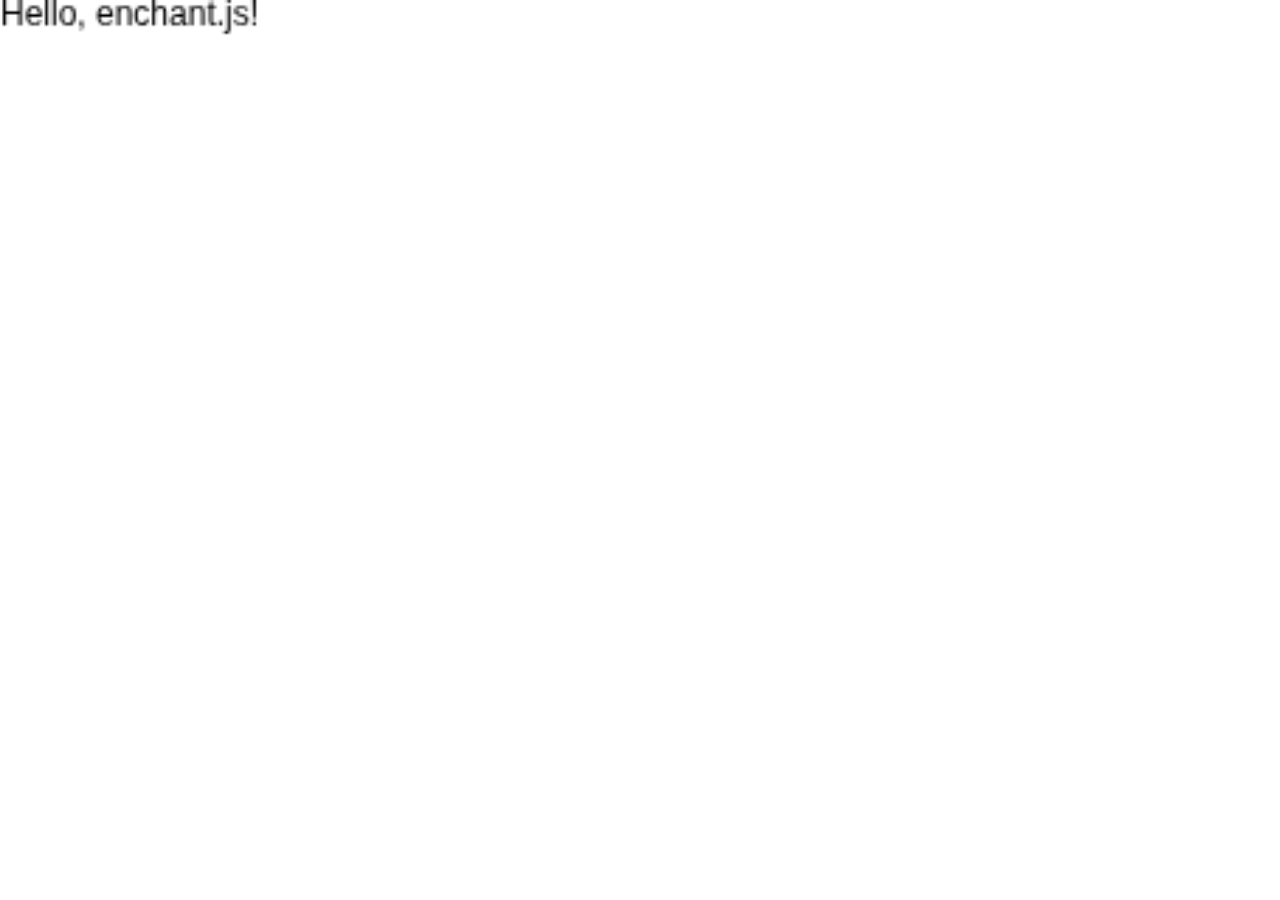
<file: www/enchant.js-builds-0.8.3-b/examples/beginner/label/index.html>
<!DOCTYPE html>
<html>
<head>
    <meta charset="UTF-8">
    <meta http-equiv="x-ua-compatible" content="IE=Edge">
    <meta name="viewport" content="width=device-width, user-scalable=no">
    <meta name="apple-mobile-web-app-capable" content="yes">
    <script type="text/javascript" src="../../../build/enchant.js"></script>
    <script type="text/javascript" src="../../../build/plugins/tl.enchant.js"></script>
    <script type="text/javascript" src="main.js"></script>
    <style type="text/css">
        body {
            margin: 0;
            padding: 0;
        }
    </style>
</head>
<body>
</body>
</html>
</file>
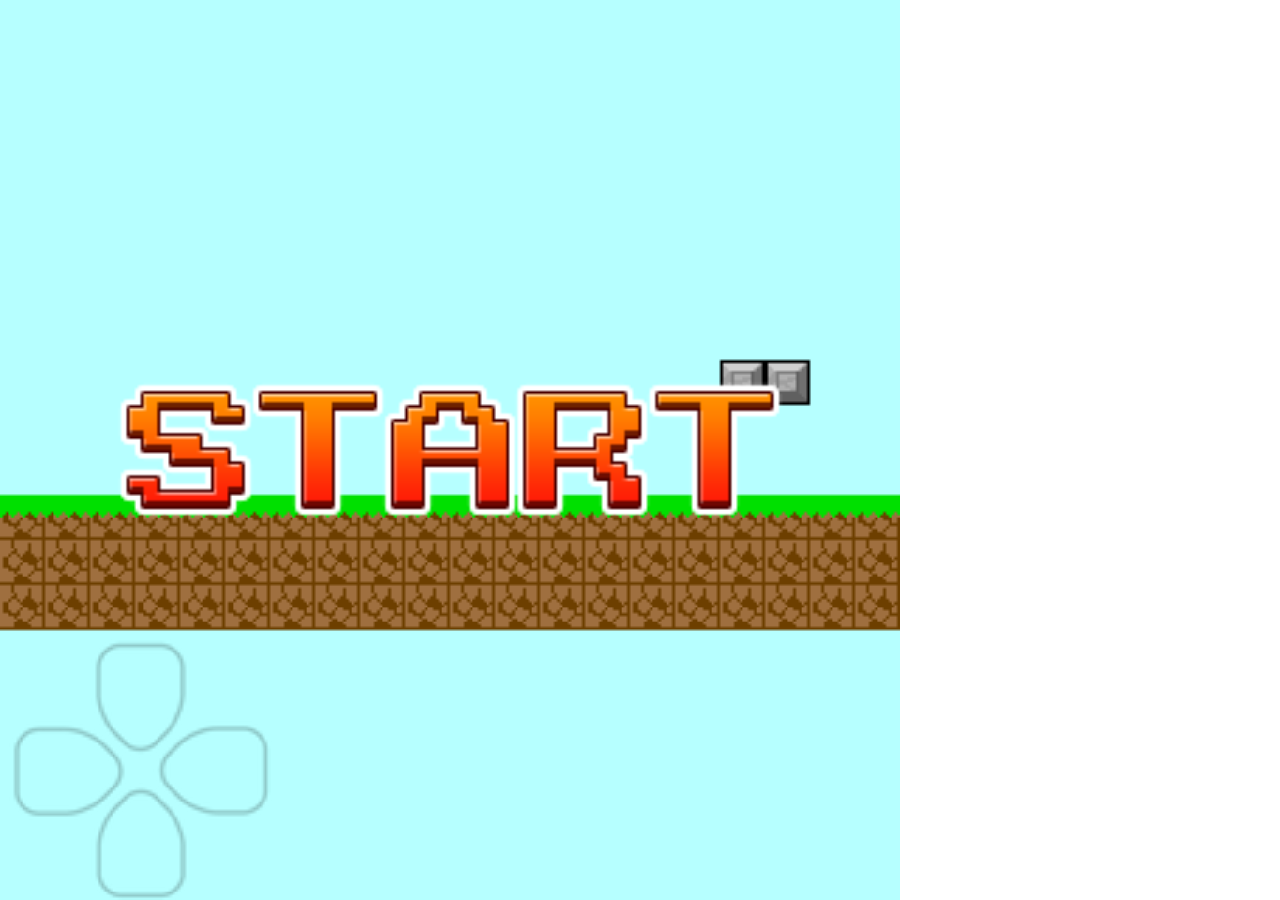
<file: www/enchant.js-builds-0.8.3-b/examples/expert/action/index.html>
<!DOCTYPE html>
<html>
    <head>
        <meta charset="utf-8">
        <meta http-equiv="x-ua-compatible" content="IE=Edge">
        <meta name="viewport" content="width=device-width, user-scalable=no">
        <meta name="apple-mobile-web-app-capable" content="yes"> 
        <meta name="apple-mobile-web-app-status-bar-style" content="black-translucent">
        <title>enchant</title>
        <script type="text/javascript" src="../../../build/enchant.js"></script>
        <script type="text/javascript" src="../../../build/plugins/nineleap.enchant.js"></script>
        <script type="text/javascript" src="../../../build/plugins/ui.enchant.js"></script>
        <script type="text/javascript" src="game.js"></script>
        <style type="text/css">
            body {
                margin: 0;
            }
        </style>
    </head>
    <body>
    </body>
</html>
</file>
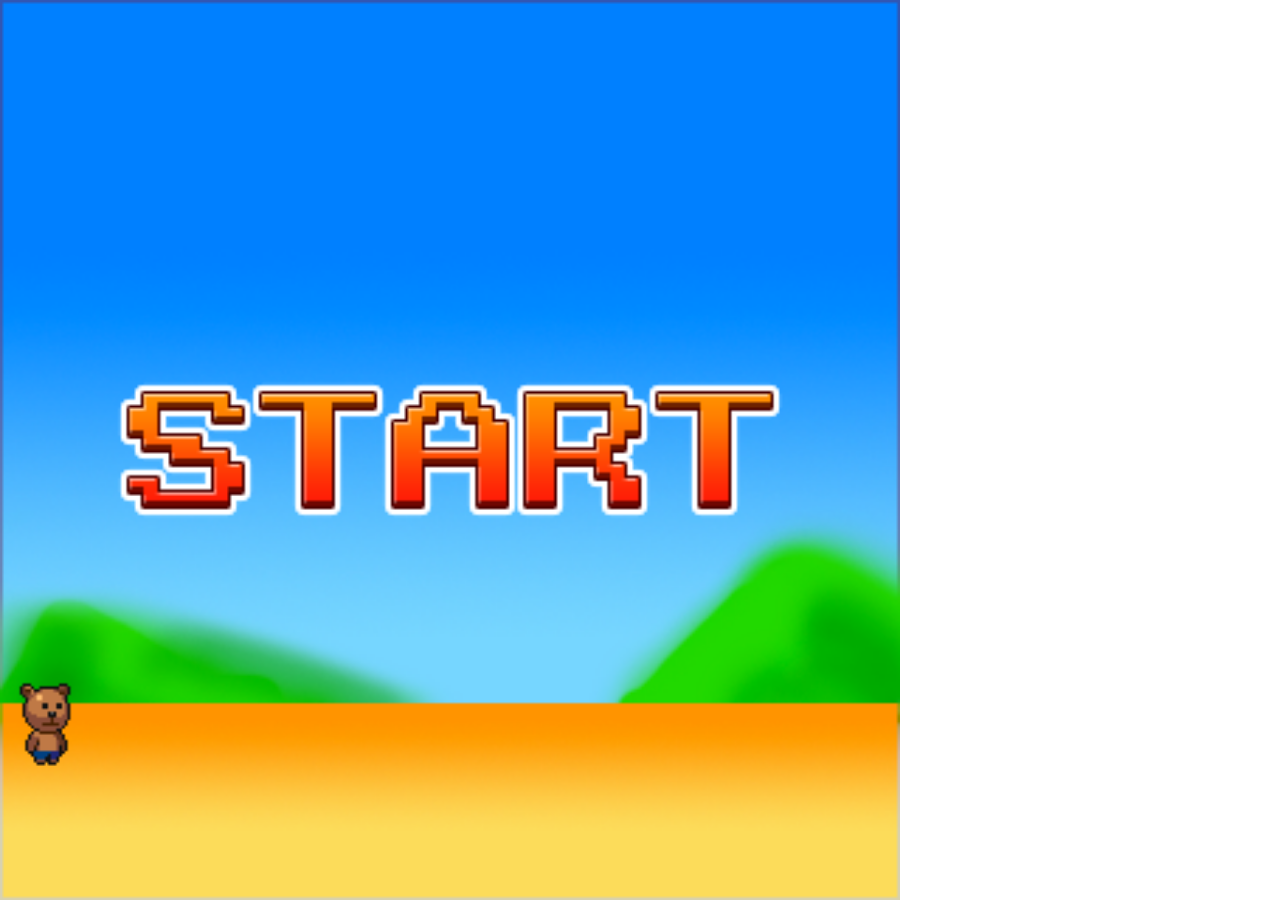
<file: www/enchant.js-builds-0.8.3-b/examples/expert/getbanana/index.html>
<!DOCTYPE html>
<html>
<head>
    <meta http-equiv="x-ua-compatible" content="IE=Edge">
    <meta charset="UTF-8">
    <meta name="viewport" content="width=device-width, user-scalable=no">
    <meta name="apple-mobile-web-app-capable" content="yes">
    <script type="text/javascript" src="../../../build/enchant.js"></script>
    <script type="text/javascript" src="../../../build/plugins/nineleap.enchant.js"></script>
    <script type="text/javascript" src="main.js"></script>
    <style type="text/css">
        body {
            margin: 0;
        }
    </style>
</head>
<body>
</body>
</html>
</file>
<file: www/enchant.js-builds-0.8.3-b/doc/core/de/css/screen.css>
/*
 * TABLE OF CONTENTS:
 * - JsDoc styling
 * - Media query check
 */






/*
 * BEGIN JSDOC
 */

/* Start menu */
div.index {
	position: fixed;
	top: 0;
	bottom: 0;
	float: left;
	width: 30%;
	min-width: 100px;
	max-width: 300px;
	padding: 0 0 10px 0;
	overflow: auto;
}

div.index *.heading1 {
	padding: 8px 0 0 0;
}

div.index div.menu {
	margin: 0 15px 0 -15px;
	-moz-border-radius-bottomright: 15px;
	-webkit-border-bottom-right-radius: 15px;
	-border-bottom-right-radius: 15px;
  	padding: 15px 15px 15px 30px;
	-moz-box-shadow: 0px 0px 10px #c4c4c4;
	-webkit-box-shadow: 0px 0px 10px #c4c4c4;
	box-shadow: 0px 0px 10px #c4c4c4;
	background-color: rgba(255, 255, 255, 0.5);
}

div.index div.indexLinks {
	margin-top: 13px;
	position: absolute;
	right: 30px;
}

div.index div.indexLinks a {
	color: #999999;
	text-transform: lowercase;
}

div.index div.indexLinks a:first-child {
	margin-right: 3px;
	border-right: 1px solid #999999;
	padding-right: 5px;
}

div.index input.classFilter {
	margin-bottom: 4px;
	width: 100%;
	border-width: 1px;
	border-style: solid;
	border-color: #CCCCCC #999999 #999999 #CCCCCC;
	-moz-border-radius: 3px;
	-webkit-border-radius: 3px;
	-border-radius: 3px;
}

div.index ul.classList a {
	line-height: 1.3em;
}

div.index ul.classList a + a {
	margin-left: 0.5em;
}

div.index div.fineprint {
	margin: 1em 0 0 15px;
	color: #777;
	font-size: 0.9em;
}

div.index div.fineprint a {
	color: #777;
}

div.indexStatic {
	position: static;
	min-height: 1em;
}
/* End menu */


/* Start content */
div.content {
	float: left;
	width: 70%;
	min-width: 300px;
	/* max-width: 600px; */
}
div.innerContent {
	padding: 0 0 0 2.5em;
}

div.content ul,
div.content ol {
	margin-bottom: 3em;
}

div.content ul.methodDetail {
	margin-bottom: 0;
}

div.content *.classTitle {
	position: relative;
	left: -10px;
	margin: -30px 0 15px 0;
	-moz-border-radius: 15px;
	-webkit-border-radius: 15px;
	border-radius: 15px;
  	padding: 25px 15px 15px 15px;
	background-color: #FFFFFF;
	background-color: rgba(255, 255, 255, 0.5);
	-moz-box-shadow: 0px 0px 10px #c4c4c4;
	-webkit-box-shadow: 0px 0px 10px #c4c4c4;
	box-shadow: 0px 0px 10px #c4c4c4;
}

div.content div.intro {
	margin: 15px 0 45px
}

div.content p.summary {
	margin-bottom: 0.5em;
}

div.content ul.summary {
	margin-bottom: 1.5em;
}

div.content ul *.classname a,
div.content ul *.filename a {
	font-family: Consolas, "Courier New", Courier, monospace;
	text-decoration: none;
	font-weight: bold;
}
div.content ul *.classname a:hover,
div.content ul *.filename a:hover {
	text-decoration: underline;
}

div.content div.props {
	position: relative;
	left: -10px;
	margin-bottom: 2.5em;
	padding: 10px 15px 15px 15px;
	overflow: hidden;
}

div.content div.hr {
	margin: 0 10px 0 0;
	height: 4em;
}



table.summaryTable {
	position: relative;
	left: -10px;
	width: 100%;
	border-collapse: collapse;
	box-sizing: content-box;
	-moz-box-sizing: content-box;
	-webkit-box-sizing: content-box;
	-ms-box-sizing: content-box;
	-o-box-sizing: content-box;
	-icab-box-sizing: content-box;
	-khtml-box-sizing: content-box; 
}

*.sectionTitle {
	padding: 0 10px 10px 0;
}
caption.sectionTitle {
	padding-left: 10px;
}

table.summaryTable td,
table.summaryTable th {
	padding: 0px 10px 10px 10px;
}
table.summaryTable tr:last-child td {
	padding-bottom: 0;
}

table.summaryTable td.attributes {
	width: 35%;
}

table.summaryTable td.nameDescription {
	width: 65%
}



dl.detailList {
	margin-top: 0.5em;
}

dl.detailList.nomargin + dl.detailList.nomargin {
	margin-top: 0;
}

dl.detailList dt {
	display: inline;
	margin-right: 5px;
}

dl.detailList dt:before {
	display: block;
	content: "";
}

dl.detailList dd {
	display: inline;
}

dl.detailList.params dt {
	display: block;
}
dl.detailList.params dd {
	display: block;
	padding-left: 2em;
	padding-bottom: 0.4em;
}




ul.fileList li {
	margin-bottom: 1.5em;
}



.fixedFont.heading {
	margin-bottom: 0.5em;
}

pre.code {
	margin: 10px 0 10px 0;
	padding: 10px;
	border: 1px solid #ccc;
	-moz-border-radius: 2px;
	-webkit-border-radius: 2px;
	border-radius: 2px;
}
/* End content */

.clear {
	clear: both;
	width: 100%;
	min-height: 0;
}

/*
 * END JSDOC
 */







/*
 * START MEDIA QUERY CHECK
 */

.cssLoadCheck {
	position: absolute;
	top: -99999px;
	left: -99999px;
	border: 0;
	width: 100px;
	padding: 0;
	overflow: hidden;
}

/*
 * END MEDIA QUERY CHECK
 */
</file>
<file: www/enchant.js-builds-0.8.3-b/doc/core/en/css/screen.css>
/*
 * TABLE OF CONTENTS:
 * - JsDoc styling
 * - Media query check
 */






/*
 * BEGIN JSDOC
 */

/* Start menu */
div.index {
	position: fixed;
	top: 0;
	bottom: 0;
	float: left;
	width: 30%;
	min-width: 100px;
	max-width: 300px;
	padding: 0 0 10px 0;
	overflow: auto;
}

div.index *.heading1 {
	padding: 8px 0 0 0;
}

div.index div.menu {
	margin: 0 15px 0 -15px;
	-moz-border-radius-bottomright: 15px;
	-webkit-border-bottom-right-radius: 15px;
	-border-bottom-right-radius: 15px;
  	padding: 15px 15px 15px 30px;
	-moz-box-shadow: 0px 0px 10px #c4c4c4;
	-webkit-box-shadow: 0px 0px 10px #c4c4c4;
	box-shadow: 0px 0px 10px #c4c4c4;
	background-color: rgba(255, 255, 255, 0.5);
}

div.index div.indexLinks {
	margin-top: 13px;
	position: absolute;
	right: 30px;
}

div.index div.indexLinks a {
	color: #999999;
	text-transform: lowercase;
}

div.index div.indexLinks a:first-child {
	margin-right: 3px;
	border-right: 1px solid #999999;
	padding-right: 5px;
}

div.index input.classFilter {
	margin-bottom: 4px;
	width: 100%;
	border-width: 1px;
	border-style: solid;
	border-color: #CCCCCC #999999 #999999 #CCCCCC;
	-moz-border-radius: 3px;
	-webkit-border-radius: 3px;
	-border-radius: 3px;
}

div.index ul.classList a {
	line-height: 1.3em;
}

div.index ul.classList a + a {
	margin-left: 0.5em;
}

div.index div.fineprint {
	margin: 1em 0 0 15px;
	color: #777;
	font-size: 0.9em;
}

div.index div.fineprint a {
	color: #777;
}

div.indexStatic {
	position: static;
	min-height: 1em;
}
/* End menu */


/* Start content */
div.content {
	float: left;
	width: 70%;
	min-width: 300px;
	/* max-width: 600px; */
}
div.innerContent {
	padding: 0 0 0 2.5em;
}

div.content ul,
div.content ol {
	margin-bottom: 3em;
}

div.content ul.methodDetail {
	margin-bottom: 0;
}

div.content *.classTitle {
	position: relative;
	left: -10px;
	margin: -30px 0 15px 0;
	-moz-border-radius: 15px;
	-webkit-border-radius: 15px;
	border-radius: 15px;
  	padding: 25px 15px 15px 15px;
	background-color: #FFFFFF;
	background-color: rgba(255, 255, 255, 0.5);
	-moz-box-shadow: 0px 0px 10px #c4c4c4;
	-webkit-box-shadow: 0px 0px 10px #c4c4c4;
	box-shadow: 0px 0px 10px #c4c4c4;
}

div.content div.intro {
	margin: 15px 0 45px
}

div.content p.summary {
	margin-bottom: 0.5em;
}

div.content ul.summary {
	margin-bottom: 1.5em;
}

div.content ul *.classname a,
div.content ul *.filename a {
	font-family: Consolas, "Courier New", Courier, monospace;
	text-decoration: none;
	font-weight: bold;
}
div.content ul *.classname a:hover,
div.content ul *.filename a:hover {
	text-decoration: underline;
}

div.content div.props {
	position: relative;
	left: -10px;
	margin-bottom: 2.5em;
	padding: 10px 15px 15px 15px;
	overflow: hidden;
}

div.content div.hr {
	margin: 0 10px 0 0;
	height: 4em;
}



table.summaryTable {
	position: relative;
	left: -10px;
	width: 100%;
	border-collapse: collapse;
	box-sizing: content-box;
	-moz-box-sizing: content-box;
	-webkit-box-sizing: content-box;
	-ms-box-sizing: content-box;
	-o-box-sizing: content-box;
	-icab-box-sizing: content-box;
	-khtml-box-sizing: content-box; 
}

*.sectionTitle {
	padding: 0 10px 10px 0;
}
caption.sectionTitle {
	padding-left: 10px;
}

table.summaryTable td,
table.summaryTable th {
	padding: 0px 10px 10px 10px;
}
table.summaryTable tr:last-child td {
	padding-bottom: 0;
}

table.summaryTable td.attributes {
	width: 35%;
}

table.summaryTable td.nameDescription {
	width: 65%
}



dl.detailList {
	margin-top: 0.5em;
}

dl.detailList.nomargin + dl.detailList.nomargin {
	margin-top: 0;
}

dl.detailList dt {
	display: inline;
	margin-right: 5px;
}

dl.detailList dt:before {
	display: block;
	content: "";
}

dl.detailList dd {
	display: inline;
}

dl.detailList.params dt {
	display: block;
}
dl.detailList.params dd {
	display: block;
	padding-left: 2em;
	padding-bottom: 0.4em;
}




ul.fileList li {
	margin-bottom: 1.5em;
}



.fixedFont.heading {
	margin-bottom: 0.5em;
}

pre.code {
	margin: 10px 0 10px 0;
	padding: 10px;
	border: 1px solid #ccc;
	-moz-border-radius: 2px;
	-webkit-border-radius: 2px;
	border-radius: 2px;
}
/* End content */

.clear {
	clear: both;
	width: 100%;
	min-height: 0;
}

/*
 * END JSDOC
 */







/*
 * START MEDIA QUERY CHECK
 */

.cssLoadCheck {
	position: absolute;
	top: -99999px;
	left: -99999px;
	border: 0;
	width: 100px;
	padding: 0;
	overflow: hidden;
}

/*
 * END MEDIA QUERY CHECK
 */
</file>
<file: www/enchant.js-builds-0.8.3-b/doc/core/ja/css/screen.css>
/*
 * TABLE OF CONTENTS:
 * - JsDoc styling
 * - Media query check
 */






/*
 * BEGIN JSDOC
 */

/* Start menu */
div.index {
	position: fixed;
	top: 0;
	bottom: 0;
	float: left;
	width: 30%;
	min-width: 100px;
	max-width: 300px;
	padding: 0 0 10px 0;
	overflow: auto;
}

div.index *.heading1 {
	padding: 8px 0 0 0;
}

div.index div.menu {
	margin: 0 15px 0 -15px;
	-moz-border-radius-bottomright: 15px;
	-webkit-border-bottom-right-radius: 15px;
	-border-bottom-right-radius: 15px;
  	padding: 15px 15px 15px 30px;
	-moz-box-shadow: 0px 0px 10px #c4c4c4;
	-webkit-box-shadow: 0px 0px 10px #c4c4c4;
	box-shadow: 0px 0px 10px #c4c4c4;
	background-color: rgba(255, 255, 255, 0.5);
}

div.index div.indexLinks {
	margin-top: 13px;
	position: absolute;
	right: 30px;
}

div.index div.indexLinks a {
	color: #999999;
	text-transform: lowercase;
}

div.index div.indexLinks a:first-child {
	margin-right: 3px;
	border-right: 1px solid #999999;
	padding-right: 5px;
}

div.index input.classFilter {
	margin-bottom: 4px;
	width: 100%;
	border-width: 1px;
	border-style: solid;
	border-color: #CCCCCC #999999 #999999 #CCCCCC;
	-moz-border-radius: 3px;
	-webkit-border-radius: 3px;
	-border-radius: 3px;
}

div.index ul.classList a {
	line-height: 1.3em;
}

div.index ul.classList a + a {
	margin-left: 0.5em;
}

div.index div.fineprint {
	margin: 1em 0 0 15px;
	color: #777;
	font-size: 0.9em;
}

div.index div.fineprint a {
	color: #777;
}

div.indexStatic {
	position: static;
	min-height: 1em;
}
/* End menu */


/* Start content */
div.content {
	float: left;
	width: 70%;
	min-width: 300px;
	/* max-width: 600px; */
}
div.innerContent {
	padding: 0 0 0 2.5em;
}

div.content ul,
div.content ol {
	margin-bottom: 3em;
}

div.content ul.methodDetail {
	margin-bottom: 0;
}

div.content *.classTitle {
	position: relative;
	left: -10px;
	margin: -30px 0 15px 0;
	-moz-border-radius: 15px;
	-webkit-border-radius: 15px;
	border-radius: 15px;
  	padding: 25px 15px 15px 15px;
	background-color: #FFFFFF;
	background-color: rgba(255, 255, 255, 0.5);
	-moz-box-shadow: 0px 0px 10px #c4c4c4;
	-webkit-box-shadow: 0px 0px 10px #c4c4c4;
	box-shadow: 0px 0px 10px #c4c4c4;
}

div.content div.intro {
	margin: 15px 0 45px
}

div.content p.summary {
	margin-bottom: 0.5em;
}

div.content ul.summary {
	margin-bottom: 1.5em;
}

div.content ul *.classname a,
div.content ul *.filename a {
	font-family: Consolas, "Courier New", Courier, monospace;
	text-decoration: none;
	font-weight: bold;
}
div.content ul *.classname a:hover,
div.content ul *.filename a:hover {
	text-decoration: underline;
}

div.content div.props {
	position: relative;
	left: -10px;
	margin-bottom: 2.5em;
	padding: 10px 15px 15px 15px;
	overflow: hidden;
}

div.content div.hr {
	margin: 0 10px 0 0;
	height: 4em;
}



table.summaryTable {
	position: relative;
	left: -10px;
	width: 100%;
	border-collapse: collapse;
	box-sizing: content-box;
	-moz-box-sizing: content-box;
	-webkit-box-sizing: content-box;
	-ms-box-sizing: content-box;
	-o-box-sizing: content-box;
	-icab-box-sizing: content-box;
	-khtml-box-sizing: content-box; 
}

*.sectionTitle {
	padding: 0 10px 10px 0;
}
caption.sectionTitle {
	padding-left: 10px;
}

table.summaryTable td,
table.summaryTable th {
	padding: 0px 10px 10px 10px;
}
table.summaryTable tr:last-child td {
	padding-bottom: 0;
}

table.summaryTable td.attributes {
	width: 35%;
}

table.summaryTable td.nameDescription {
	width: 65%
}



dl.detailList {
	margin-top: 0.5em;
}

dl.detailList.nomargin + dl.detailList.nomargin {
	margin-top: 0;
}

dl.detailList dt {
	display: inline;
	margin-right: 5px;
}

dl.detailList dt:before {
	display: block;
	content: "";
}

dl.detailList dd {
	display: inline;
}

dl.detailList.params dt {
	display: block;
}
dl.detailList.params dd {
	display: block;
	padding-left: 2em;
	padding-bottom: 0.4em;
}




ul.fileList li {
	margin-bottom: 1.5em;
}



.fixedFont.heading {
	margin-bottom: 0.5em;
}

pre.code {
	margin: 10px 0 10px 0;
	padding: 10px;
	border: 1px solid #ccc;
	-moz-border-radius: 2px;
	-webkit-border-radius: 2px;
	border-radius: 2px;
}
/* End content */

.clear {
	clear: both;
	width: 100%;
	min-height: 0;
}

/*
 * END JSDOC
 */







/*
 * START MEDIA QUERY CHECK
 */

.cssLoadCheck {
	position: absolute;
	top: -99999px;
	left: -99999px;
	border: 0;
	width: 100px;
	padding: 0;
	overflow: hidden;
}

/*
 * END MEDIA QUERY CHECK
 */
</file>
<file: www/enchant.js-builds-0.8.3-b/doc/plugins/de/css/screen.css>
/*
 * TABLE OF CONTENTS:
 * - JsDoc styling
 * - Media query check
 */






/*
 * BEGIN JSDOC
 */

/* Start menu */
div.index {
	position: fixed;
	top: 0;
	bottom: 0;
	float: left;
	width: 30%;
	min-width: 100px;
	max-width: 300px;
	padding: 0 0 10px 0;
	overflow: auto;
}

div.index *.heading1 {
	padding: 8px 0 0 0;
}

div.index div.menu {
	margin: 0 15px 0 -15px;
	-moz-border-radius-bottomright: 15px;
	-webkit-border-bottom-right-radius: 15px;
	-border-bottom-right-radius: 15px;
  	padding: 15px 15px 15px 30px;
	-moz-box-shadow: 0px 0px 10px #c4c4c4;
	-webkit-box-shadow: 0px 0px 10px #c4c4c4;
	box-shadow: 0px 0px 10px #c4c4c4;
	background-color: rgba(255, 255, 255, 0.5);
}

div.index div.indexLinks {
	margin-top: 13px;
	position: absolute;
	right: 30px;
}

div.index div.indexLinks a {
	color: #999999;
	text-transform: lowercase;
}

div.index div.indexLinks a:first-child {
	margin-right: 3px;
	border-right: 1px solid #999999;
	padding-right: 5px;
}

div.index input.classFilter {
	margin-bottom: 4px;
	width: 100%;
	border-width: 1px;
	border-style: solid;
	border-color: #CCCCCC #999999 #999999 #CCCCCC;
	-moz-border-radius: 3px;
	-webkit-border-radius: 3px;
	-border-radius: 3px;
}

div.index ul.classList a {
	line-height: 1.3em;
}

div.index ul.classList a + a {
	margin-left: 0.5em;
}

div.index div.fineprint {
	margin: 1em 0 0 15px;
	color: #777;
	font-size: 0.9em;
}

div.index div.fineprint a {
	color: #777;
}

div.indexStatic {
	position: static;
	min-height: 1em;
}
/* End menu */


/* Start content */
div.content {
	float: left;
	width: 70%;
	min-width: 300px;
	/* max-width: 600px; */
}
div.innerContent {
	padding: 0 0 0 2.5em;
}

div.content ul,
div.content ol {
	margin-bottom: 3em;
}

div.content ul.methodDetail {
	margin-bottom: 0;
}

div.content *.classTitle {
	position: relative;
	left: -10px;
	margin: -30px 0 15px 0;
	-moz-border-radius: 15px;
	-webkit-border-radius: 15px;
	border-radius: 15px;
  	padding: 25px 15px 15px 15px;
	background-color: #FFFFFF;
	background-color: rgba(255, 255, 255, 0.5);
	-moz-box-shadow: 0px 0px 10px #c4c4c4;
	-webkit-box-shadow: 0px 0px 10px #c4c4c4;
	box-shadow: 0px 0px 10px #c4c4c4;
}

div.content div.intro {
	margin: 15px 0 45px
}

div.content p.summary {
	margin-bottom: 0.5em;
}

div.content ul.summary {
	margin-bottom: 1.5em;
}

div.content ul *.classname a,
div.content ul *.filename a {
	font-family: Consolas, "Courier New", Courier, monospace;
	text-decoration: none;
	font-weight: bold;
}
div.content ul *.classname a:hover,
div.content ul *.filename a:hover {
	text-decoration: underline;
}

div.content div.props {
	position: relative;
	left: -10px;
	margin-bottom: 2.5em;
	padding: 10px 15px 15px 15px;
	overflow: hidden;
}

div.content div.hr {
	margin: 0 10px 0 0;
	height: 4em;
}



table.summaryTable {
	position: relative;
	left: -10px;
	width: 100%;
	border-collapse: collapse;
	box-sizing: content-box;
	-moz-box-sizing: content-box;
	-webkit-box-sizing: content-box;
	-ms-box-sizing: content-box;
	-o-box-sizing: content-box;
	-icab-box-sizing: content-box;
	-khtml-box-sizing: content-box; 
}

*.sectionTitle {
	padding: 0 10px 10px 0;
}
caption.sectionTitle {
	padding-left: 10px;
}

table.summaryTable td,
table.summaryTable th {
	padding: 0px 10px 10px 10px;
}
table.summaryTable tr:last-child td {
	padding-bottom: 0;
}

table.summaryTable td.attributes {
	width: 35%;
}

table.summaryTable td.nameDescription {
	width: 65%
}



dl.detailList {
	margin-top: 0.5em;
}

dl.detailList.nomargin + dl.detailList.nomargin {
	margin-top: 0;
}

dl.detailList dt {
	display: inline;
	margin-right: 5px;
}

dl.detailList dt:before {
	display: block;
	content: "";
}

dl.detailList dd {
	display: inline;
}

dl.detailList.params dt {
	display: block;
}
dl.detailList.params dd {
	display: block;
	padding-left: 2em;
	padding-bottom: 0.4em;
}




ul.fileList li {
	margin-bottom: 1.5em;
}



.fixedFont.heading {
	margin-bottom: 0.5em;
}

pre.code {
	margin: 10px 0 10px 0;
	padding: 10px;
	border: 1px solid #ccc;
	-moz-border-radius: 2px;
	-webkit-border-radius: 2px;
	border-radius: 2px;
}
/* End content */

.clear {
	clear: both;
	width: 100%;
	min-height: 0;
}

/*
 * END JSDOC
 */







/*
 * START MEDIA QUERY CHECK
 */

.cssLoadCheck {
	position: absolute;
	top: -99999px;
	left: -99999px;
	border: 0;
	width: 100px;
	padding: 0;
	overflow: hidden;
}

/*
 * END MEDIA QUERY CHECK
 */
</file>
<file: www/enchant.js-builds-0.8.3-b/doc/plugins/en/css/screen.css>
/*
 * TABLE OF CONTENTS:
 * - JsDoc styling
 * - Media query check
 */






/*
 * BEGIN JSDOC
 */

/* Start menu */
div.index {
	position: fixed;
	top: 0;
	bottom: 0;
	float: left;
	width: 30%;
	min-width: 100px;
	max-width: 300px;
	padding: 0 0 10px 0;
	overflow: auto;
}

div.index *.heading1 {
	padding: 8px 0 0 0;
}

div.index div.menu {
	margin: 0 15px 0 -15px;
	-moz-border-radius-bottomright: 15px;
	-webkit-border-bottom-right-radius: 15px;
	-border-bottom-right-radius: 15px;
  	padding: 15px 15px 15px 30px;
	-moz-box-shadow: 0px 0px 10px #c4c4c4;
	-webkit-box-shadow: 0px 0px 10px #c4c4c4;
	box-shadow: 0px 0px 10px #c4c4c4;
	background-color: rgba(255, 255, 255, 0.5);
}

div.index div.indexLinks {
	margin-top: 13px;
	position: absolute;
	right: 30px;
}

div.index div.indexLinks a {
	color: #999999;
	text-transform: lowercase;
}

div.index div.indexLinks a:first-child {
	margin-right: 3px;
	border-right: 1px solid #999999;
	padding-right: 5px;
}

div.index input.classFilter {
	margin-bottom: 4px;
	width: 100%;
	border-width: 1px;
	border-style: solid;
	border-color: #CCCCCC #999999 #999999 #CCCCCC;
	-moz-border-radius: 3px;
	-webkit-border-radius: 3px;
	-border-radius: 3px;
}

div.index ul.classList a {
	line-height: 1.3em;
}

div.index ul.classList a + a {
	margin-left: 0.5em;
}

div.index div.fineprint {
	margin: 1em 0 0 15px;
	color: #777;
	font-size: 0.9em;
}

div.index div.fineprint a {
	color: #777;
}

div.indexStatic {
	position: static;
	min-height: 1em;
}
/* End menu */


/* Start content */
div.content {
	float: left;
	width: 70%;
	min-width: 300px;
	/* max-width: 600px; */
}
div.innerContent {
	padding: 0 0 0 2.5em;
}

div.content ul,
div.content ol {
	margin-bottom: 3em;
}

div.content ul.methodDetail {
	margin-bottom: 0;
}

div.content *.classTitle {
	position: relative;
	left: -10px;
	margin: -30px 0 15px 0;
	-moz-border-radius: 15px;
	-webkit-border-radius: 15px;
	border-radius: 15px;
  	padding: 25px 15px 15px 15px;
	background-color: #FFFFFF;
	background-color: rgba(255, 255, 255, 0.5);
	-moz-box-shadow: 0px 0px 10px #c4c4c4;
	-webkit-box-shadow: 0px 0px 10px #c4c4c4;
	box-shadow: 0px 0px 10px #c4c4c4;
}

div.content div.intro {
	margin: 15px 0 45px
}

div.content p.summary {
	margin-bottom: 0.5em;
}

div.content ul.summary {
	margin-bottom: 1.5em;
}

div.content ul *.classname a,
div.content ul *.filename a {
	font-family: Consolas, "Courier New", Courier, monospace;
	text-decoration: none;
	font-weight: bold;
}
div.content ul *.classname a:hover,
div.content ul *.filename a:hover {
	text-decoration: underline;
}

div.content div.props {
	position: relative;
	left: -10px;
	margin-bottom: 2.5em;
	padding: 10px 15px 15px 15px;
	overflow: hidden;
}

div.content div.hr {
	margin: 0 10px 0 0;
	height: 4em;
}



table.summaryTable {
	position: relative;
	left: -10px;
	width: 100%;
	border-collapse: collapse;
	box-sizing: content-box;
	-moz-box-sizing: content-box;
	-webkit-box-sizing: content-box;
	-ms-box-sizing: content-box;
	-o-box-sizing: content-box;
	-icab-box-sizing: content-box;
	-khtml-box-sizing: content-box; 
}

*.sectionTitle {
	padding: 0 10px 10px 0;
}
caption.sectionTitle {
	padding-left: 10px;
}

table.summaryTable td,
table.summaryTable th {
	padding: 0px 10px 10px 10px;
}
table.summaryTable tr:last-child td {
	padding-bottom: 0;
}

table.summaryTable td.attributes {
	width: 35%;
}

table.summaryTable td.nameDescription {
	width: 65%
}



dl.detailList {
	margin-top: 0.5em;
}

dl.detailList.nomargin + dl.detailList.nomargin {
	margin-top: 0;
}

dl.detailList dt {
	display: inline;
	margin-right: 5px;
}

dl.detailList dt:before {
	display: block;
	content: "";
}

dl.detailList dd {
	display: inline;
}

dl.detailList.params dt {
	display: block;
}
dl.detailList.params dd {
	display: block;
	padding-left: 2em;
	padding-bottom: 0.4em;
}




ul.fileList li {
	margin-bottom: 1.5em;
}



.fixedFont.heading {
	margin-bottom: 0.5em;
}

pre.code {
	margin: 10px 0 10px 0;
	padding: 10px;
	border: 1px solid #ccc;
	-moz-border-radius: 2px;
	-webkit-border-radius: 2px;
	border-radius: 2px;
}
/* End content */

.clear {
	clear: both;
	width: 100%;
	min-height: 0;
}

/*
 * END JSDOC
 */







/*
 * START MEDIA QUERY CHECK
 */

.cssLoadCheck {
	position: absolute;
	top: -99999px;
	left: -99999px;
	border: 0;
	width: 100px;
	padding: 0;
	overflow: hidden;
}

/*
 * END MEDIA QUERY CHECK
 */
</file>
<file: www/enchant.js-builds-0.8.3-b/doc/plugins/ja/css/screen.css>
/*
 * TABLE OF CONTENTS:
 * - JsDoc styling
 * - Media query check
 */






/*
 * BEGIN JSDOC
 */

/* Start menu */
div.index {
	position: fixed;
	top: 0;
	bottom: 0;
	float: left;
	width: 30%;
	min-width: 100px;
	max-width: 300px;
	padding: 0 0 10px 0;
	overflow: auto;
}

div.index *.heading1 {
	padding: 8px 0 0 0;
}

div.index div.menu {
	margin: 0 15px 0 -15px;
	-moz-border-radius-bottomright: 15px;
	-webkit-border-bottom-right-radius: 15px;
	-border-bottom-right-radius: 15px;
  	padding: 15px 15px 15px 30px;
	-moz-box-shadow: 0px 0px 10px #c4c4c4;
	-webkit-box-shadow: 0px 0px 10px #c4c4c4;
	box-shadow: 0px 0px 10px #c4c4c4;
	background-color: rgba(255, 255, 255, 0.5);
}

div.index div.indexLinks {
	margin-top: 13px;
	position: absolute;
	right: 30px;
}

div.index div.indexLinks a {
	color: #999999;
	text-transform: lowercase;
}

div.index div.indexLinks a:first-child {
	margin-right: 3px;
	border-right: 1px solid #999999;
	padding-right: 5px;
}

div.index input.classFilter {
	margin-bottom: 4px;
	width: 100%;
	border-width: 1px;
	border-style: solid;
	border-color: #CCCCCC #999999 #999999 #CCCCCC;
	-moz-border-radius: 3px;
	-webkit-border-radius: 3px;
	-border-radius: 3px;
}

div.index ul.classList a {
	line-height: 1.3em;
}

div.index ul.classList a + a {
	margin-left: 0.5em;
}

div.index div.fineprint {
	margin: 1em 0 0 15px;
	color: #777;
	font-size: 0.9em;
}

div.index div.fineprint a {
	color: #777;
}

div.indexStatic {
	position: static;
	min-height: 1em;
}
/* End menu */


/* Start content */
div.content {
	float: left;
	width: 70%;
	min-width: 300px;
	/* max-width: 600px; */
}
div.innerContent {
	padding: 0 0 0 2.5em;
}

div.content ul,
div.content ol {
	margin-bottom: 3em;
}

div.content ul.methodDetail {
	margin-bottom: 0;
}

div.content *.classTitle {
	position: relative;
	left: -10px;
	margin: -30px 0 15px 0;
	-moz-border-radius: 15px;
	-webkit-border-radius: 15px;
	border-radius: 15px;
  	padding: 25px 15px 15px 15px;
	background-color: #FFFFFF;
	background-color: rgba(255, 255, 255, 0.5);
	-moz-box-shadow: 0px 0px 10px #c4c4c4;
	-webkit-box-shadow: 0px 0px 10px #c4c4c4;
	box-shadow: 0px 0px 10px #c4c4c4;
}

div.content div.intro {
	margin: 15px 0 45px
}

div.content p.summary {
	margin-bottom: 0.5em;
}

div.content ul.summary {
	margin-bottom: 1.5em;
}

div.content ul *.classname a,
div.content ul *.filename a {
	font-family: Consolas, "Courier New", Courier, monospace;
	text-decoration: none;
	font-weight: bold;
}
div.content ul *.classname a:hover,
div.content ul *.filename a:hover {
	text-decoration: underline;
}

div.content div.props {
	position: relative;
	left: -10px;
	margin-bottom: 2.5em;
	padding: 10px 15px 15px 15px;
	overflow: hidden;
}

div.content div.hr {
	margin: 0 10px 0 0;
	height: 4em;
}



table.summaryTable {
	position: relative;
	left: -10px;
	width: 100%;
	border-collapse: collapse;
	box-sizing: content-box;
	-moz-box-sizing: content-box;
	-webkit-box-sizing: content-box;
	-ms-box-sizing: content-box;
	-o-box-sizing: content-box;
	-icab-box-sizing: content-box;
	-khtml-box-sizing: content-box; 
}

*.sectionTitle {
	padding: 0 10px 10px 0;
}
caption.sectionTitle {
	padding-left: 10px;
}

table.summaryTable td,
table.summaryTable th {
	padding: 0px 10px 10px 10px;
}
table.summaryTable tr:last-child td {
	padding-bottom: 0;
}

table.summaryTable td.attributes {
	width: 35%;
}

table.summaryTable td.nameDescription {
	width: 65%
}



dl.detailList {
	margin-top: 0.5em;
}

dl.detailList.nomargin + dl.detailList.nomargin {
	margin-top: 0;
}

dl.detailList dt {
	display: inline;
	margin-right: 5px;
}

dl.detailList dt:before {
	display: block;
	content: "";
}

dl.detailList dd {
	display: inline;
}

dl.detailList.params dt {
	display: block;
}
dl.detailList.params dd {
	display: block;
	padding-left: 2em;
	padding-bottom: 0.4em;
}




ul.fileList li {
	margin-bottom: 1.5em;
}



.fixedFont.heading {
	margin-bottom: 0.5em;
}

pre.code {
	margin: 10px 0 10px 0;
	padding: 10px;
	border: 1px solid #ccc;
	-moz-border-radius: 2px;
	-webkit-border-radius: 2px;
	border-radius: 2px;
}
/* End content */

.clear {
	clear: both;
	width: 100%;
	min-height: 0;
}

/*
 * END JSDOC
 */







/*
 * START MEDIA QUERY CHECK
 */

.cssLoadCheck {
	position: absolute;
	top: -99999px;
	left: -99999px;
	border: 0;
	width: 100px;
	padding: 0;
	overflow: hidden;
}

/*
 * END MEDIA QUERY CHECK
 */
</file>
<file: www/enchant.js-builds-0.8.3-b/doc/core/de/css/all.css>
﻿/* TABLE OF CONTENTS:
 * - Browser reset
 * - HTML elements
 * - JsDoc styling
 */






/*
 * BEGIN BROWSER RESET
 */

body,div,dl,dt,dd,ul,ol,li,h1,h2,h3,h4,h5,h6,p,pre,form,fieldset,input,textarea,p,blockquote,th,td {
	margin:0;
	padding:0
}
html {
	height:100%;
	overflow:-moz-scrollbars-vertical;
	overflow-x:auto
}
table {
	border:0;
	border-collapse:collapse;
	border-spacing:0
}
fieldset,img {
	border:0
}
address,caption,cite,code,dfn,em,strong,th,var {
	font-style:normal;
	font-weight:normal
}
em,cite {
	font-style:italic
}
strong {
	font-weight:bold
}
ol,ul {
	list-style:none
}
caption,th {
	text-align:left
}
h1,h2,h3,h4,h5,h6 {
	font-size:100%;
	font-weight:normal;
	margin:0;
	padding:0
}
q:before,q:after {
	content:''
}
abbr,acronym {
	border:0
}
section,article,header,footer,nav,aside,hgroup {
	display:block
}

/*
 * END BROWSER RESET
 */






/*
 * HTML ELEMENTS
 */

@font-face {
	font-family: 'M1m';
	src: url('fonts/mplus-1m-regular-webfont.eot');
	src: local('☺'), url('fonts/mplus-1m-regular-webfont.woff') format('woff'), url('fonts/mplus-1m-regular-webfont.ttf') format('truetype'), url('fonts/mplus-1m-regular-webfont.svg#webfontVd14f4NN') format('svg');
	font-weight: normal;
	font-style: normal;
}

@font-face {
	font-family: 'M1m';
	src: url('fonts/mplus-1m-bold-webfont.eot');
	src: local('☺'), url('fonts/mplus-1m-bold-webfont.woff') format('woff'), url('fonts/mplus-1m-bold-webfont.ttf') format('truetype'), url('fonts/mplus-1m-bold-webfont.svg#webfontIjI5mZqE') format('svg');
	font-weight: bold;
	font-style: normal;
}



* {
	line-height: 1.4em;
}

html {
	font-size: 100%;
}

body {
	font-size: 80%;
	padding: 15px 0;
	background: #eee;
	background-image: -moz-linear-gradient(left, #dddddd, #f9f9f9) fixed;
	background-image: -webkit-gradient(linear,left bottom,right bottom,color-stop(0, #dddddd),color-stop(1, #f9f9f9)) fixed;
  }

body,
input,
select,
textarea {
	color: #000;
	font-family: Arial, Geneva, sans-serif;
}

a:link,
a:hover,
a:active,
a:visited {
	color: #19199e;
}
a:hover,
a:focus {
	color: #00f;
	text-decoration: none;
}

p {
	margin: 0 0 1.5em 0;
}

/*
 * END HTML ELEMENTS
 */


 
/*
 * BEGIN HACK
 */

div.containerMain:after,
div.safeBox:after {
	content:"";
	display:block;
	height:0;
	clear:both;
}

/*
 * END HACK
 */



/*
 * BEGIN JSDOC
 */

/* Start menu */
div.index *.heading1 {
	margin-bottom: 0.5em;
	border-bottom: 1px solid #999999;
	font-family: M1m, Arial, sans-serif;
	font-size: 1.6em;
	letter-spacing: 1px;
	line-height: 1.3em;
}
 
div.index div.menu {
	background-color: #FFFFFF;
}
*+html div.index div.menu {
	background-color: #FFFFFF;
}
* html div.index div.menu {
	background-color: #FFFFFF;
}

div.index div.menu div {
	text-align: left;
}

div.index div.menu a {
	text-decoration: none;
}
div.index div.menu a:hover {
	text-decoration: underline;
}

div.index ul.classList {
	padding-left: 0;
}

div.index ul.classList a {
	display: block;
	margin: 1px 0;
	padding: 4px 0 2px 10px;
	text-indent: -10px;
}

div.index div.fineprint {
	color: #777;
	font-size: 0.9em;
}
div.index div.fineprint a {
	color: #777;
}
/* End menu */



/* Start content */
div.content ul {
	padding-left: 0;
}

div.content *.classTitle {
	font-size: 1.2em;
	font-weight: bold;
	line-height: 1em;
}

div.content *.classTitle span {
	display: block;
	font-size: 2em;
	letter-spacing: 2px;
	line-height: 1em;
	padding-top: 5px;
	text-shadow: 1px 1px 1px #999999;
	word-wrap: break-word;
}

div.content p.summary {
	font-size: 1.25em;
}

div.content ul *.classname a,
div.content ul *.filename a {
	font-family: Consolas, "Courier New", Courier, monospace;
	text-decoration: none;
	font-weight: bold;
}
div.content ul *.classname a:hover,
div.content ul *.filename a:hover {
	text-decoration: underline;
}

div.content div.props {
	-moz-border-radius: 5px;
	-webkit-border-radius: 5px;
	border-radius: 5px;
	background: #fff;
	background: -moz-linear-gradient(top, rgba(255, 255, 255, 0.7), rgba(255, 255, 255, 0.2)); /* FF3.6 */
	background: -webkit-gradient(linear,left top,left bottom,color-stop(0, rgba(255, 255, 255, 0.7)),color-stop(1, rgba(255, 255, 255, 0.2)));
	-moz-box-shadow: 0px 0px 10px #ccc;
	-webkit-box-shadow: 0px 0px 5px #bbb;
	box-shadow: 0px 0px 5px #bbb;
}



*.sectionTitle {
	font-family: M1m, sans-serif;
	font-size: 1.6em;
	letter-spacing: 1px;
}

table.summaryTable td,
table.summaryTable th {
	vertical-align: top;
}
table.summaryTable tr:last-child td {
	padding-bottom: 0;
}

table.summaryTable th {
	font-weight: bold;
}

table.summaryTable td.attributes {
	font-family: Consolas, "Courier New", Courier, monospace;
	color: #666;
}

table.summaryTable td.nameDescription div.fixedFont {
	font-weight: bold;
}

table.summaryTable div.description {
	color: #333;
}



dl.detailList dt {
	font-weight: bold;
}

dl.inheritsList dd + dt {
	margin-top: 10px;
}

dl.inheritsList dd {
	display: inline;
}



.fixedFont {
	font-family: Consolas, "Courier New", Courier, monospace;
}

.fixedFont.heading {
	font-size: 1.25em;
	line-height: 1.1em
}

.fixedFont.heading + .description {
	font-size: 1.2em;
}

.fixedFont.heading .light,
.fixedFont.heading .lighter {
	font-weight: bold;
}

pre.code {
	overflow: auto;
	font-family: Consolas, "Courier New", Courier, monospace;
	background: #eee;
}
/* Start content */



/* Start general styles */
.light {
	color: #666;
}

.lighter {
	color: #999;
}

span.break {
	font-size: 1px;
	line-height:  1px;
}
/* End general styles */

/*
 * END JSDOC
 */
</file>
<file: www/enchant.js-builds-0.8.3-b/doc/core/de/css/handheld.css>
/*
 * TABLE OF CONTENTS:
 * - Browser reset
 * - HTML elements
 * - JsDoc styling
 * - Media query check
 */






/*
 * HTML ELEMENTS
 */

body {
	padding: 1% 4% 1% 4%;
}

/*
 * HTML ELEMENTS
 */



 
 
/*
 * BEGIN JSDOC
 */

/* Start menu */
div.index div.menu {
	position: fixed;
	top: 0;
	right: 0;
	-moz-border-radius-bottomleft: 15px;
	-webkit-border-bottom-left-radius: 15px;
	-border-bottom-left-radius: 15px;
	padding: 4px 5px 8px 10px;
	-moz-box-shadow: 0px 0px 10px #c4c4c4;
	-webkit-box-shadow: 0px 0px 10px #c4c4c4;
	box-shadow: 0px 0px 10px #c4c4c4;
	background-color: rgba(255, 255, 255, 0.9);
}

div.index input.classFilter {
	display: none;
}

div.index div.indexLinks a {
	float: right;
	clear: both;
	font-size: 1.1em;
}

div.index *.heading1 {
	display:none;
}

div.index ul.classList {
	display:none;
}

div.index div.fineprint {
	display:none;
}

div.indexStatic {
	display: none;
}
/* End menu */



/* Start content */
div.content *.classTitle {
	margin-right: 60px;
	margin-bottom: 15px;
}

div.content div.intro {
	margin: 15px 0 35px;
}

div.content p.description.summary {
	margin-bottom: 0.2em;
}

div.content div.props {
	margin: 1.5em -2% 0 -2%;
	padding: 2%;
}

table.summaryTable {
	position: relative;
	left: -10px;
	width: 100%;
	border-collapse: collapse;
	box-sizing: content-box;
	-moz-box-sizing: content-box;
	-webkit-box-sizing: content-box;
	-ms-box-sizing: content-box;
	-o-box-sizing: content-box;
	-icab-box-sizing: content-box;
	-khtml-box-sizing: content-box; 
}

*.sectionTitle {
	padding: 0 10px 10px 0;
}
caption.sectionTitle {
	padding-left: 10px;
}

table.summaryTable td,
table.summaryTable th {
	padding: 0px 10px 10px 10px;
}
table.summaryTable tr:last-child td {
	padding-bottom: 0;
}

table.summaryTable td.attributes {
	width: 35%;
}

table.summaryTable td.nameDescription {
	width: 65%
}



dl.detailList {
	margin-top: 0.5em;
}

dl.detailList.nomargin + dl.detailList.nomargin {
	margin-top: 0;
}

dl.detailList dt {
	display: inline;
	margin-right: 5px;
}

dl.detailList dt:before {
	display: block;
	content: "";
}

dl.detailList dd {
	display: inline;
}

dl.detailList.params dt {
	display: block;
}
dl.detailList.params dd {
	display: block;
	padding-left: 2em;
	padding-bottom: 0.4em;
}




ul.fileList li {
	margin-bottom: 1.5em;
}



.fixedFont.heading {
	margin-bottom: 0.5em;
}

pre.code {
	margin: 10px 0 10px 0;
	padding: 10px;
	border: 1px solid #ccc;
	-moz-border-radius: 2px;
	-webkit-border-radius: 2px;
	border-radius: 2px;
}
/* End content */

/*
 * END JSDOC
 */







/*
 * START MEDIA QUERY CHECK
 */

.cssLoadCheck {
	position: absolute;
	top: -99999px;
	left: -99999px;
	border: 0;
	width: 100px;
	padding: 0;
	overflow: hidden;
}

/*
 * END MEDIA QUERY CHECK
 */
</file>
<file: www/enchant.js-builds-0.8.3-b/doc/core/en/css/all.css>
﻿/* TABLE OF CONTENTS:
 * - Browser reset
 * - HTML elements
 * - JsDoc styling
 */






/*
 * BEGIN BROWSER RESET
 */

body,div,dl,dt,dd,ul,ol,li,h1,h2,h3,h4,h5,h6,p,pre,form,fieldset,input,textarea,p,blockquote,th,td {
	margin:0;
	padding:0
}
html {
	height:100%;
	overflow:-moz-scrollbars-vertical;
	overflow-x:auto
}
table {
	border:0;
	border-collapse:collapse;
	border-spacing:0
}
fieldset,img {
	border:0
}
address,caption,cite,code,dfn,em,strong,th,var {
	font-style:normal;
	font-weight:normal
}
em,cite {
	font-style:italic
}
strong {
	font-weight:bold
}
ol,ul {
	list-style:none
}
caption,th {
	text-align:left
}
h1,h2,h3,h4,h5,h6 {
	font-size:100%;
	font-weight:normal;
	margin:0;
	padding:0
}
q:before,q:after {
	content:''
}
abbr,acronym {
	border:0
}
section,article,header,footer,nav,aside,hgroup {
	display:block
}

/*
 * END BROWSER RESET
 */






/*
 * HTML ELEMENTS
 */

@font-face {
	font-family: 'M1m';
	src: url('fonts/mplus-1m-regular-webfont.eot');
	src: local('☺'), url('fonts/mplus-1m-regular-webfont.woff') format('woff'), url('fonts/mplus-1m-regular-webfont.ttf') format('truetype'), url('fonts/mplus-1m-regular-webfont.svg#webfontVd14f4NN') format('svg');
	font-weight: normal;
	font-style: normal;
}

@font-face {
	font-family: 'M1m';
	src: url('fonts/mplus-1m-bold-webfont.eot');
	src: local('☺'), url('fonts/mplus-1m-bold-webfont.woff') format('woff'), url('fonts/mplus-1m-bold-webfont.ttf') format('truetype'), url('fonts/mplus-1m-bold-webfont.svg#webfontIjI5mZqE') format('svg');
	font-weight: bold;
	font-style: normal;
}



* {
	line-height: 1.4em;
}

html {
	font-size: 100%;
}

body {
	font-size: 80%;
	padding: 15px 0;
	background: #eee;
	background-image: -moz-linear-gradient(left, #dddddd, #f9f9f9) fixed;
	background-image: -webkit-gradient(linear,left bottom,right bottom,color-stop(0, #dddddd),color-stop(1, #f9f9f9)) fixed;
  }

body,
input,
select,
textarea {
	color: #000;
	font-family: Arial, Geneva, sans-serif;
}

a:link,
a:hover,
a:active,
a:visited {
	color: #19199e;
}
a:hover,
a:focus {
	color: #00f;
	text-decoration: none;
}

p {
	margin: 0 0 1.5em 0;
}

/*
 * END HTML ELEMENTS
 */


 
/*
 * BEGIN HACK
 */

div.containerMain:after,
div.safeBox:after {
	content:"";
	display:block;
	height:0;
	clear:both;
}

/*
 * END HACK
 */



/*
 * BEGIN JSDOC
 */

/* Start menu */
div.index *.heading1 {
	margin-bottom: 0.5em;
	border-bottom: 1px solid #999999;
	font-family: M1m, Arial, sans-serif;
	font-size: 1.6em;
	letter-spacing: 1px;
	line-height: 1.3em;
}
 
div.index div.menu {
	background-color: #FFFFFF;
}
*+html div.index div.menu {
	background-color: #FFFFFF;
}
* html div.index div.menu {
	background-color: #FFFFFF;
}

div.index div.menu div {
	text-align: left;
}

div.index div.menu a {
	text-decoration: none;
}
div.index div.menu a:hover {
	text-decoration: underline;
}

div.index ul.classList {
	padding-left: 0;
}

div.index ul.classList a {
	display: block;
	margin: 1px 0;
	padding: 4px 0 2px 10px;
	text-indent: -10px;
}

div.index div.fineprint {
	color: #777;
	font-size: 0.9em;
}
div.index div.fineprint a {
	color: #777;
}
/* End menu */



/* Start content */
div.content ul {
	padding-left: 0;
}

div.content *.classTitle {
	font-size: 1.2em;
	font-weight: bold;
	line-height: 1em;
}

div.content *.classTitle span {
	display: block;
	font-size: 2em;
	letter-spacing: 2px;
	line-height: 1em;
	padding-top: 5px;
	text-shadow: 1px 1px 1px #999999;
	word-wrap: break-word;
}

div.content p.summary {
	font-size: 1.25em;
}

div.content ul *.classname a,
div.content ul *.filename a {
	font-family: Consolas, "Courier New", Courier, monospace;
	text-decoration: none;
	font-weight: bold;
}
div.content ul *.classname a:hover,
div.content ul *.filename a:hover {
	text-decoration: underline;
}

div.content div.props {
	-moz-border-radius: 5px;
	-webkit-border-radius: 5px;
	border-radius: 5px;
	background: #fff;
	background: -moz-linear-gradient(top, rgba(255, 255, 255, 0.7), rgba(255, 255, 255, 0.2)); /* FF3.6 */
	background: -webkit-gradient(linear,left top,left bottom,color-stop(0, rgba(255, 255, 255, 0.7)),color-stop(1, rgba(255, 255, 255, 0.2)));
	-moz-box-shadow: 0px 0px 10px #ccc;
	-webkit-box-shadow: 0px 0px 5px #bbb;
	box-shadow: 0px 0px 5px #bbb;
}



*.sectionTitle {
	font-family: M1m, sans-serif;
	font-size: 1.6em;
	letter-spacing: 1px;
}

table.summaryTable td,
table.summaryTable th {
	vertical-align: top;
}
table.summaryTable tr:last-child td {
	padding-bottom: 0;
}

table.summaryTable th {
	font-weight: bold;
}

table.summaryTable td.attributes {
	font-family: Consolas, "Courier New", Courier, monospace;
	color: #666;
}

table.summaryTable td.nameDescription div.fixedFont {
	font-weight: bold;
}

table.summaryTable div.description {
	color: #333;
}



dl.detailList dt {
	font-weight: bold;
}

dl.inheritsList dd + dt {
	margin-top: 10px;
}

dl.inheritsList dd {
	display: inline;
}



.fixedFont {
	font-family: Consolas, "Courier New", Courier, monospace;
}

.fixedFont.heading {
	font-size: 1.25em;
	line-height: 1.1em
}

.fixedFont.heading + .description {
	font-size: 1.2em;
}

.fixedFont.heading .light,
.fixedFont.heading .lighter {
	font-weight: bold;
}

pre.code {
	overflow: auto;
	font-family: Consolas, "Courier New", Courier, monospace;
	background: #eee;
}
/* Start content */



/* Start general styles */
.light {
	color: #666;
}

.lighter {
	color: #999;
}

span.break {
	font-size: 1px;
	line-height:  1px;
}
/* End general styles */

/*
 * END JSDOC
 */
</file>
<file: www/enchant.js-builds-0.8.3-b/doc/core/en/css/handheld.css>
/*
 * TABLE OF CONTENTS:
 * - Browser reset
 * - HTML elements
 * - JsDoc styling
 * - Media query check
 */






/*
 * HTML ELEMENTS
 */

body {
	padding: 1% 4% 1% 4%;
}

/*
 * HTML ELEMENTS
 */



 
 
/*
 * BEGIN JSDOC
 */

/* Start menu */
div.index div.menu {
	position: fixed;
	top: 0;
	right: 0;
	-moz-border-radius-bottomleft: 15px;
	-webkit-border-bottom-left-radius: 15px;
	-border-bottom-left-radius: 15px;
	padding: 4px 5px 8px 10px;
	-moz-box-shadow: 0px 0px 10px #c4c4c4;
	-webkit-box-shadow: 0px 0px 10px #c4c4c4;
	box-shadow: 0px 0px 10px #c4c4c4;
	background-color: rgba(255, 255, 255, 0.9);
}

div.index input.classFilter {
	display: none;
}

div.index div.indexLinks a {
	float: right;
	clear: both;
	font-size: 1.1em;
}

div.index *.heading1 {
	display:none;
}

div.index ul.classList {
	display:none;
}

div.index div.fineprint {
	display:none;
}

div.indexStatic {
	display: none;
}
/* End menu */



/* Start content */
div.content *.classTitle {
	margin-right: 60px;
	margin-bottom: 15px;
}

div.content div.intro {
	margin: 15px 0 35px;
}

div.content p.description.summary {
	margin-bottom: 0.2em;
}

div.content div.props {
	margin: 1.5em -2% 0 -2%;
	padding: 2%;
}

table.summaryTable {
	position: relative;
	left: -10px;
	width: 100%;
	border-collapse: collapse;
	box-sizing: content-box;
	-moz-box-sizing: content-box;
	-webkit-box-sizing: content-box;
	-ms-box-sizing: content-box;
	-o-box-sizing: content-box;
	-icab-box-sizing: content-box;
	-khtml-box-sizing: content-box; 
}

*.sectionTitle {
	padding: 0 10px 10px 0;
}
caption.sectionTitle {
	padding-left: 10px;
}

table.summaryTable td,
table.summaryTable th {
	padding: 0px 10px 10px 10px;
}
table.summaryTable tr:last-child td {
	padding-bottom: 0;
}

table.summaryTable td.attributes {
	width: 35%;
}

table.summaryTable td.nameDescription {
	width: 65%
}



dl.detailList {
	margin-top: 0.5em;
}

dl.detailList.nomargin + dl.detailList.nomargin {
	margin-top: 0;
}

dl.detailList dt {
	display: inline;
	margin-right: 5px;
}

dl.detailList dt:before {
	display: block;
	content: "";
}

dl.detailList dd {
	display: inline;
}

dl.detailList.params dt {
	display: block;
}
dl.detailList.params dd {
	display: block;
	padding-left: 2em;
	padding-bottom: 0.4em;
}




ul.fileList li {
	margin-bottom: 1.5em;
}



.fixedFont.heading {
	margin-bottom: 0.5em;
}

pre.code {
	margin: 10px 0 10px 0;
	padding: 10px;
	border: 1px solid #ccc;
	-moz-border-radius: 2px;
	-webkit-border-radius: 2px;
	border-radius: 2px;
}
/* End content */

/*
 * END JSDOC
 */







/*
 * START MEDIA QUERY CHECK
 */

.cssLoadCheck {
	position: absolute;
	top: -99999px;
	left: -99999px;
	border: 0;
	width: 100px;
	padding: 0;
	overflow: hidden;
}

/*
 * END MEDIA QUERY CHECK
 */
</file>
<file: www/enchant.js-builds-0.8.3-b/doc/core/ja/css/all.css>
﻿/* TABLE OF CONTENTS:
 * - Browser reset
 * - HTML elements
 * - JsDoc styling
 */






/*
 * BEGIN BROWSER RESET
 */

body,div,dl,dt,dd,ul,ol,li,h1,h2,h3,h4,h5,h6,p,pre,form,fieldset,input,textarea,p,blockquote,th,td {
	margin:0;
	padding:0
}
html {
	height:100%;
	overflow:-moz-scrollbars-vertical;
	overflow-x:auto
}
table {
	border:0;
	border-collapse:collapse;
	border-spacing:0
}
fieldset,img {
	border:0
}
address,caption,cite,code,dfn,em,strong,th,var {
	font-style:normal;
	font-weight:normal
}
em,cite {
	font-style:italic
}
strong {
	font-weight:bold
}
ol,ul {
	list-style:none
}
caption,th {
	text-align:left
}
h1,h2,h3,h4,h5,h6 {
	font-size:100%;
	font-weight:normal;
	margin:0;
	padding:0
}
q:before,q:after {
	content:''
}
abbr,acronym {
	border:0
}
section,article,header,footer,nav,aside,hgroup {
	display:block
}

/*
 * END BROWSER RESET
 */






/*
 * HTML ELEMENTS
 */

@font-face {
	font-family: 'M1m';
	src: url('fonts/mplus-1m-regular-webfont.eot');
	src: local('☺'), url('fonts/mplus-1m-regular-webfont.woff') format('woff'), url('fonts/mplus-1m-regular-webfont.ttf') format('truetype'), url('fonts/mplus-1m-regular-webfont.svg#webfontVd14f4NN') format('svg');
	font-weight: normal;
	font-style: normal;
}

@font-face {
	font-family: 'M1m';
	src: url('fonts/mplus-1m-bold-webfont.eot');
	src: local('☺'), url('fonts/mplus-1m-bold-webfont.woff') format('woff'), url('fonts/mplus-1m-bold-webfont.ttf') format('truetype'), url('fonts/mplus-1m-bold-webfont.svg#webfontIjI5mZqE') format('svg');
	font-weight: bold;
	font-style: normal;
}



* {
	line-height: 1.4em;
}

html {
	font-size: 100%;
}

body {
	font-size: 80%;
	padding: 15px 0;
	background: #eee;
	background-image: -moz-linear-gradient(left, #dddddd, #f9f9f9) fixed;
	background-image: -webkit-gradient(linear,left bottom,right bottom,color-stop(0, #dddddd),color-stop(1, #f9f9f9)) fixed;
  }

body,
input,
select,
textarea {
	color: #000;
	font-family: Arial, Geneva, sans-serif;
}

a:link,
a:hover,
a:active,
a:visited {
	color: #19199e;
}
a:hover,
a:focus {
	color: #00f;
	text-decoration: none;
}

p {
	margin: 0 0 1.5em 0;
}

/*
 * END HTML ELEMENTS
 */


 
/*
 * BEGIN HACK
 */

div.containerMain:after,
div.safeBox:after {
	content:"";
	display:block;
	height:0;
	clear:both;
}

/*
 * END HACK
 */



/*
 * BEGIN JSDOC
 */

/* Start menu */
div.index *.heading1 {
	margin-bottom: 0.5em;
	border-bottom: 1px solid #999999;
	font-family: M1m, Arial, sans-serif;
	font-size: 1.6em;
	letter-spacing: 1px;
	line-height: 1.3em;
}
 
div.index div.menu {
	background-color: #FFFFFF;
}
*+html div.index div.menu {
	background-color: #FFFFFF;
}
* html div.index div.menu {
	background-color: #FFFFFF;
}

div.index div.menu div {
	text-align: left;
}

div.index div.menu a {
	text-decoration: none;
}
div.index div.menu a:hover {
	text-decoration: underline;
}

div.index ul.classList {
	padding-left: 0;
}

div.index ul.classList a {
	display: block;
	margin: 1px 0;
	padding: 4px 0 2px 10px;
	text-indent: -10px;
}

div.index div.fineprint {
	color: #777;
	font-size: 0.9em;
}
div.index div.fineprint a {
	color: #777;
}
/* End menu */



/* Start content */
div.content ul {
	padding-left: 0;
}

div.content *.classTitle {
	font-size: 1.2em;
	font-weight: bold;
	line-height: 1em;
}

div.content *.classTitle span {
	display: block;
	font-size: 2em;
	letter-spacing: 2px;
	line-height: 1em;
	padding-top: 5px;
	text-shadow: 1px 1px 1px #999999;
	word-wrap: break-word;
}

div.content p.summary {
	font-size: 1.25em;
}

div.content ul *.classname a,
div.content ul *.filename a {
	font-family: Consolas, "Courier New", Courier, monospace;
	text-decoration: none;
	font-weight: bold;
}
div.content ul *.classname a:hover,
div.content ul *.filename a:hover {
	text-decoration: underline;
}

div.content div.props {
	-moz-border-radius: 5px;
	-webkit-border-radius: 5px;
	border-radius: 5px;
	background: #fff;
	background: -moz-linear-gradient(top, rgba(255, 255, 255, 0.7), rgba(255, 255, 255, 0.2)); /* FF3.6 */
	background: -webkit-gradient(linear,left top,left bottom,color-stop(0, rgba(255, 255, 255, 0.7)),color-stop(1, rgba(255, 255, 255, 0.2)));
	-moz-box-shadow: 0px 0px 10px #ccc;
	-webkit-box-shadow: 0px 0px 5px #bbb;
	box-shadow: 0px 0px 5px #bbb;
}



*.sectionTitle {
	font-family: M1m, sans-serif;
	font-size: 1.6em;
	letter-spacing: 1px;
}

table.summaryTable td,
table.summaryTable th {
	vertical-align: top;
}
table.summaryTable tr:last-child td {
	padding-bottom: 0;
}

table.summaryTable th {
	font-weight: bold;
}

table.summaryTable td.attributes {
	font-family: Consolas, "Courier New", Courier, monospace;
	color: #666;
}

table.summaryTable td.nameDescription div.fixedFont {
	font-weight: bold;
}

table.summaryTable div.description {
	color: #333;
}



dl.detailList dt {
	font-weight: bold;
}

dl.inheritsList dd + dt {
	margin-top: 10px;
}

dl.inheritsList dd {
	display: inline;
}



.fixedFont {
	font-family: Consolas, "Courier New", Courier, monospace;
}

.fixedFont.heading {
	font-size: 1.25em;
	line-height: 1.1em
}

.fixedFont.heading + .description {
	font-size: 1.2em;
}

.fixedFont.heading .light,
.fixedFont.heading .lighter {
	font-weight: bold;
}

pre.code {
	overflow: auto;
	font-family: Consolas, "Courier New", Courier, monospace;
	background: #eee;
}
/* Start content */



/* Start general styles */
.light {
	color: #666;
}

.lighter {
	color: #999;
}

span.break {
	font-size: 1px;
	line-height:  1px;
}
/* End general styles */

/*
 * END JSDOC
 */
</file>
<file: www/enchant.js-builds-0.8.3-b/doc/core/ja/css/handheld.css>
/*
 * TABLE OF CONTENTS:
 * - Browser reset
 * - HTML elements
 * - JsDoc styling
 * - Media query check
 */






/*
 * HTML ELEMENTS
 */

body {
	padding: 1% 4% 1% 4%;
}

/*
 * HTML ELEMENTS
 */



 
 
/*
 * BEGIN JSDOC
 */

/* Start menu */
div.index div.menu {
	position: fixed;
	top: 0;
	right: 0;
	-moz-border-radius-bottomleft: 15px;
	-webkit-border-bottom-left-radius: 15px;
	-border-bottom-left-radius: 15px;
	padding: 4px 5px 8px 10px;
	-moz-box-shadow: 0px 0px 10px #c4c4c4;
	-webkit-box-shadow: 0px 0px 10px #c4c4c4;
	box-shadow: 0px 0px 10px #c4c4c4;
	background-color: rgba(255, 255, 255, 0.9);
}

div.index input.classFilter {
	display: none;
}

div.index div.indexLinks a {
	float: right;
	clear: both;
	font-size: 1.1em;
}

div.index *.heading1 {
	display:none;
}

div.index ul.classList {
	display:none;
}

div.index div.fineprint {
	display:none;
}

div.indexStatic {
	display: none;
}
/* End menu */



/* Start content */
div.content *.classTitle {
	margin-right: 60px;
	margin-bottom: 15px;
}

div.content div.intro {
	margin: 15px 0 35px;
}

div.content p.description.summary {
	margin-bottom: 0.2em;
}

div.content div.props {
	margin: 1.5em -2% 0 -2%;
	padding: 2%;
}

table.summaryTable {
	position: relative;
	left: -10px;
	width: 100%;
	border-collapse: collapse;
	box-sizing: content-box;
	-moz-box-sizing: content-box;
	-webkit-box-sizing: content-box;
	-ms-box-sizing: content-box;
	-o-box-sizing: content-box;
	-icab-box-sizing: content-box;
	-khtml-box-sizing: content-box; 
}

*.sectionTitle {
	padding: 0 10px 10px 0;
}
caption.sectionTitle {
	padding-left: 10px;
}

table.summaryTable td,
table.summaryTable th {
	padding: 0px 10px 10px 10px;
}
table.summaryTable tr:last-child td {
	padding-bottom: 0;
}

table.summaryTable td.attributes {
	width: 35%;
}

table.summaryTable td.nameDescription {
	width: 65%
}



dl.detailList {
	margin-top: 0.5em;
}

dl.detailList.nomargin + dl.detailList.nomargin {
	margin-top: 0;
}

dl.detailList dt {
	display: inline;
	margin-right: 5px;
}

dl.detailList dt:before {
	display: block;
	content: "";
}

dl.detailList dd {
	display: inline;
}

dl.detailList.params dt {
	display: block;
}
dl.detailList.params dd {
	display: block;
	padding-left: 2em;
	padding-bottom: 0.4em;
}




ul.fileList li {
	margin-bottom: 1.5em;
}



.fixedFont.heading {
	margin-bottom: 0.5em;
}

pre.code {
	margin: 10px 0 10px 0;
	padding: 10px;
	border: 1px solid #ccc;
	-moz-border-radius: 2px;
	-webkit-border-radius: 2px;
	border-radius: 2px;
}
/* End content */

/*
 * END JSDOC
 */







/*
 * START MEDIA QUERY CHECK
 */

.cssLoadCheck {
	position: absolute;
	top: -99999px;
	left: -99999px;
	border: 0;
	width: 100px;
	padding: 0;
	overflow: hidden;
}

/*
 * END MEDIA QUERY CHECK
 */
</file>
<file: www/enchant.js-builds-0.8.3-b/doc/plugins/de/css/all.css>
﻿/* TABLE OF CONTENTS:
 * - Browser reset
 * - HTML elements
 * - JsDoc styling
 */






/*
 * BEGIN BROWSER RESET
 */

body,div,dl,dt,dd,ul,ol,li,h1,h2,h3,h4,h5,h6,p,pre,form,fieldset,input,textarea,p,blockquote,th,td {
	margin:0;
	padding:0
}
html {
	height:100%;
	overflow:-moz-scrollbars-vertical;
	overflow-x:auto
}
table {
	border:0;
	border-collapse:collapse;
	border-spacing:0
}
fieldset,img {
	border:0
}
address,caption,cite,code,dfn,em,strong,th,var {
	font-style:normal;
	font-weight:normal
}
em,cite {
	font-style:italic
}
strong {
	font-weight:bold
}
ol,ul {
	list-style:none
}
caption,th {
	text-align:left
}
h1,h2,h3,h4,h5,h6 {
	font-size:100%;
	font-weight:normal;
	margin:0;
	padding:0
}
q:before,q:after {
	content:''
}
abbr,acronym {
	border:0
}
section,article,header,footer,nav,aside,hgroup {
	display:block
}

/*
 * END BROWSER RESET
 */






/*
 * HTML ELEMENTS
 */

@font-face {
	font-family: 'M1m';
	src: url('fonts/mplus-1m-regular-webfont.eot');
	src: local('☺'), url('fonts/mplus-1m-regular-webfont.woff') format('woff'), url('fonts/mplus-1m-regular-webfont.ttf') format('truetype'), url('fonts/mplus-1m-regular-webfont.svg#webfontVd14f4NN') format('svg');
	font-weight: normal;
	font-style: normal;
}

@font-face {
	font-family: 'M1m';
	src: url('fonts/mplus-1m-bold-webfont.eot');
	src: local('☺'), url('fonts/mplus-1m-bold-webfont.woff') format('woff'), url('fonts/mplus-1m-bold-webfont.ttf') format('truetype'), url('fonts/mplus-1m-bold-webfont.svg#webfontIjI5mZqE') format('svg');
	font-weight: bold;
	font-style: normal;
}



* {
	line-height: 1.4em;
}

html {
	font-size: 100%;
}

body {
	font-size: 80%;
	padding: 15px 0;
	background: #eee;
	background-image: -moz-linear-gradient(left, #dddddd, #f9f9f9) fixed;
	background-image: -webkit-gradient(linear,left bottom,right bottom,color-stop(0, #dddddd),color-stop(1, #f9f9f9)) fixed;
  }

body,
input,
select,
textarea {
	color: #000;
	font-family: Arial, Geneva, sans-serif;
}

a:link,
a:hover,
a:active,
a:visited {
	color: #19199e;
}
a:hover,
a:focus {
	color: #00f;
	text-decoration: none;
}

p {
	margin: 0 0 1.5em 0;
}

/*
 * END HTML ELEMENTS
 */


 
/*
 * BEGIN HACK
 */

div.containerMain:after,
div.safeBox:after {
	content:"";
	display:block;
	height:0;
	clear:both;
}

/*
 * END HACK
 */



/*
 * BEGIN JSDOC
 */

/* Start menu */
div.index *.heading1 {
	margin-bottom: 0.5em;
	border-bottom: 1px solid #999999;
	font-family: M1m, Arial, sans-serif;
	font-size: 1.6em;
	letter-spacing: 1px;
	line-height: 1.3em;
}
 
div.index div.menu {
	background-color: #FFFFFF;
}
*+html div.index div.menu {
	background-color: #FFFFFF;
}
* html div.index div.menu {
	background-color: #FFFFFF;
}

div.index div.menu div {
	text-align: left;
}

div.index div.menu a {
	text-decoration: none;
}
div.index div.menu a:hover {
	text-decoration: underline;
}

div.index ul.classList {
	padding-left: 0;
}

div.index ul.classList a {
	display: block;
	margin: 1px 0;
	padding: 4px 0 2px 10px;
	text-indent: -10px;
}

div.index div.fineprint {
	color: #777;
	font-size: 0.9em;
}
div.index div.fineprint a {
	color: #777;
}
/* End menu */



/* Start content */
div.content ul {
	padding-left: 0;
}

div.content *.classTitle {
	font-size: 1.2em;
	font-weight: bold;
	line-height: 1em;
}

div.content *.classTitle span {
	display: block;
	font-size: 2em;
	letter-spacing: 2px;
	line-height: 1em;
	padding-top: 5px;
	text-shadow: 1px 1px 1px #999999;
	word-wrap: break-word;
}

div.content p.summary {
	font-size: 1.25em;
}

div.content ul *.classname a,
div.content ul *.filename a {
	font-family: Consolas, "Courier New", Courier, monospace;
	text-decoration: none;
	font-weight: bold;
}
div.content ul *.classname a:hover,
div.content ul *.filename a:hover {
	text-decoration: underline;
}

div.content div.props {
	-moz-border-radius: 5px;
	-webkit-border-radius: 5px;
	border-radius: 5px;
	background: #fff;
	background: -moz-linear-gradient(top, rgba(255, 255, 255, 0.7), rgba(255, 255, 255, 0.2)); /* FF3.6 */
	background: -webkit-gradient(linear,left top,left bottom,color-stop(0, rgba(255, 255, 255, 0.7)),color-stop(1, rgba(255, 255, 255, 0.2)));
	-moz-box-shadow: 0px 0px 10px #ccc;
	-webkit-box-shadow: 0px 0px 5px #bbb;
	box-shadow: 0px 0px 5px #bbb;
}



*.sectionTitle {
	font-family: M1m, sans-serif;
	font-size: 1.6em;
	letter-spacing: 1px;
}

table.summaryTable td,
table.summaryTable th {
	vertical-align: top;
}
table.summaryTable tr:last-child td {
	padding-bottom: 0;
}

table.summaryTable th {
	font-weight: bold;
}

table.summaryTable td.attributes {
	font-family: Consolas, "Courier New", Courier, monospace;
	color: #666;
}

table.summaryTable td.nameDescription div.fixedFont {
	font-weight: bold;
}

table.summaryTable div.description {
	color: #333;
}



dl.detailList dt {
	font-weight: bold;
}

dl.inheritsList dd + dt {
	margin-top: 10px;
}

dl.inheritsList dd {
	display: inline;
}



.fixedFont {
	font-family: Consolas, "Courier New", Courier, monospace;
}

.fixedFont.heading {
	font-size: 1.25em;
	line-height: 1.1em
}

.fixedFont.heading + .description {
	font-size: 1.2em;
}

.fixedFont.heading .light,
.fixedFont.heading .lighter {
	font-weight: bold;
}

pre.code {
	overflow: auto;
	font-family: Consolas, "Courier New", Courier, monospace;
	background: #eee;
}
/* Start content */



/* Start general styles */
.light {
	color: #666;
}

.lighter {
	color: #999;
}

span.break {
	font-size: 1px;
	line-height:  1px;
}
/* End general styles */

/*
 * END JSDOC
 */
</file>
<file: www/enchant.js-builds-0.8.3-b/doc/plugins/de/css/handheld.css>
/*
 * TABLE OF CONTENTS:
 * - Browser reset
 * - HTML elements
 * - JsDoc styling
 * - Media query check
 */






/*
 * HTML ELEMENTS
 */

body {
	padding: 1% 4% 1% 4%;
}

/*
 * HTML ELEMENTS
 */



 
 
/*
 * BEGIN JSDOC
 */

/* Start menu */
div.index div.menu {
	position: fixed;
	top: 0;
	right: 0;
	-moz-border-radius-bottomleft: 15px;
	-webkit-border-bottom-left-radius: 15px;
	-border-bottom-left-radius: 15px;
	padding: 4px 5px 8px 10px;
	-moz-box-shadow: 0px 0px 10px #c4c4c4;
	-webkit-box-shadow: 0px 0px 10px #c4c4c4;
	box-shadow: 0px 0px 10px #c4c4c4;
	background-color: rgba(255, 255, 255, 0.9);
}

div.index input.classFilter {
	display: none;
}

div.index div.indexLinks a {
	float: right;
	clear: both;
	font-size: 1.1em;
}

div.index *.heading1 {
	display:none;
}

div.index ul.classList {
	display:none;
}

div.index div.fineprint {
	display:none;
}

div.indexStatic {
	display: none;
}
/* End menu */



/* Start content */
div.content *.classTitle {
	margin-right: 60px;
	margin-bottom: 15px;
}

div.content div.intro {
	margin: 15px 0 35px;
}

div.content p.description.summary {
	margin-bottom: 0.2em;
}

div.content div.props {
	margin: 1.5em -2% 0 -2%;
	padding: 2%;
}

table.summaryTable {
	position: relative;
	left: -10px;
	width: 100%;
	border-collapse: collapse;
	box-sizing: content-box;
	-moz-box-sizing: content-box;
	-webkit-box-sizing: content-box;
	-ms-box-sizing: content-box;
	-o-box-sizing: content-box;
	-icab-box-sizing: content-box;
	-khtml-box-sizing: content-box; 
}

*.sectionTitle {
	padding: 0 10px 10px 0;
}
caption.sectionTitle {
	padding-left: 10px;
}

table.summaryTable td,
table.summaryTable th {
	padding: 0px 10px 10px 10px;
}
table.summaryTable tr:last-child td {
	padding-bottom: 0;
}

table.summaryTable td.attributes {
	width: 35%;
}

table.summaryTable td.nameDescription {
	width: 65%
}



dl.detailList {
	margin-top: 0.5em;
}

dl.detailList.nomargin + dl.detailList.nomargin {
	margin-top: 0;
}

dl.detailList dt {
	display: inline;
	margin-right: 5px;
}

dl.detailList dt:before {
	display: block;
	content: "";
}

dl.detailList dd {
	display: inline;
}

dl.detailList.params dt {
	display: block;
}
dl.detailList.params dd {
	display: block;
	padding-left: 2em;
	padding-bottom: 0.4em;
}




ul.fileList li {
	margin-bottom: 1.5em;
}



.fixedFont.heading {
	margin-bottom: 0.5em;
}

pre.code {
	margin: 10px 0 10px 0;
	padding: 10px;
	border: 1px solid #ccc;
	-moz-border-radius: 2px;
	-webkit-border-radius: 2px;
	border-radius: 2px;
}
/* End content */

/*
 * END JSDOC
 */







/*
 * START MEDIA QUERY CHECK
 */

.cssLoadCheck {
	position: absolute;
	top: -99999px;
	left: -99999px;
	border: 0;
	width: 100px;
	padding: 0;
	overflow: hidden;
}

/*
 * END MEDIA QUERY CHECK
 */
</file>
<file: www/enchant.js-builds-0.8.3-b/doc/plugins/en/css/all.css>
﻿/* TABLE OF CONTENTS:
 * - Browser reset
 * - HTML elements
 * - JsDoc styling
 */






/*
 * BEGIN BROWSER RESET
 */

body,div,dl,dt,dd,ul,ol,li,h1,h2,h3,h4,h5,h6,p,pre,form,fieldset,input,textarea,p,blockquote,th,td {
	margin:0;
	padding:0
}
html {
	height:100%;
	overflow:-moz-scrollbars-vertical;
	overflow-x:auto
}
table {
	border:0;
	border-collapse:collapse;
	border-spacing:0
}
fieldset,img {
	border:0
}
address,caption,cite,code,dfn,em,strong,th,var {
	font-style:normal;
	font-weight:normal
}
em,cite {
	font-style:italic
}
strong {
	font-weight:bold
}
ol,ul {
	list-style:none
}
caption,th {
	text-align:left
}
h1,h2,h3,h4,h5,h6 {
	font-size:100%;
	font-weight:normal;
	margin:0;
	padding:0
}
q:before,q:after {
	content:''
}
abbr,acronym {
	border:0
}
section,article,header,footer,nav,aside,hgroup {
	display:block
}

/*
 * END BROWSER RESET
 */






/*
 * HTML ELEMENTS
 */

@font-face {
	font-family: 'M1m';
	src: url('fonts/mplus-1m-regular-webfont.eot');
	src: local('☺'), url('fonts/mplus-1m-regular-webfont.woff') format('woff'), url('fonts/mplus-1m-regular-webfont.ttf') format('truetype'), url('fonts/mplus-1m-regular-webfont.svg#webfontVd14f4NN') format('svg');
	font-weight: normal;
	font-style: normal;
}

@font-face {
	font-family: 'M1m';
	src: url('fonts/mplus-1m-bold-webfont.eot');
	src: local('☺'), url('fonts/mplus-1m-bold-webfont.woff') format('woff'), url('fonts/mplus-1m-bold-webfont.ttf') format('truetype'), url('fonts/mplus-1m-bold-webfont.svg#webfontIjI5mZqE') format('svg');
	font-weight: bold;
	font-style: normal;
}



* {
	line-height: 1.4em;
}

html {
	font-size: 100%;
}

body {
	font-size: 80%;
	padding: 15px 0;
	background: #eee;
	background-image: -moz-linear-gradient(left, #dddddd, #f9f9f9) fixed;
	background-image: -webkit-gradient(linear,left bottom,right bottom,color-stop(0, #dddddd),color-stop(1, #f9f9f9)) fixed;
  }

body,
input,
select,
textarea {
	color: #000;
	font-family: Arial, Geneva, sans-serif;
}

a:link,
a:hover,
a:active,
a:visited {
	color: #19199e;
}
a:hover,
a:focus {
	color: #00f;
	text-decoration: none;
}

p {
	margin: 0 0 1.5em 0;
}

/*
 * END HTML ELEMENTS
 */


 
/*
 * BEGIN HACK
 */

div.containerMain:after,
div.safeBox:after {
	content:"";
	display:block;
	height:0;
	clear:both;
}

/*
 * END HACK
 */



/*
 * BEGIN JSDOC
 */

/* Start menu */
div.index *.heading1 {
	margin-bottom: 0.5em;
	border-bottom: 1px solid #999999;
	font-family: M1m, Arial, sans-serif;
	font-size: 1.6em;
	letter-spacing: 1px;
	line-height: 1.3em;
}
 
div.index div.menu {
	background-color: #FFFFFF;
}
*+html div.index div.menu {
	background-color: #FFFFFF;
}
* html div.index div.menu {
	background-color: #FFFFFF;
}

div.index div.menu div {
	text-align: left;
}

div.index div.menu a {
	text-decoration: none;
}
div.index div.menu a:hover {
	text-decoration: underline;
}

div.index ul.classList {
	padding-left: 0;
}

div.index ul.classList a {
	display: block;
	margin: 1px 0;
	padding: 4px 0 2px 10px;
	text-indent: -10px;
}

div.index div.fineprint {
	color: #777;
	font-size: 0.9em;
}
div.index div.fineprint a {
	color: #777;
}
/* End menu */



/* Start content */
div.content ul {
	padding-left: 0;
}

div.content *.classTitle {
	font-size: 1.2em;
	font-weight: bold;
	line-height: 1em;
}

div.content *.classTitle span {
	display: block;
	font-size: 2em;
	letter-spacing: 2px;
	line-height: 1em;
	padding-top: 5px;
	text-shadow: 1px 1px 1px #999999;
	word-wrap: break-word;
}

div.content p.summary {
	font-size: 1.25em;
}

div.content ul *.classname a,
div.content ul *.filename a {
	font-family: Consolas, "Courier New", Courier, monospace;
	text-decoration: none;
	font-weight: bold;
}
div.content ul *.classname a:hover,
div.content ul *.filename a:hover {
	text-decoration: underline;
}

div.content div.props {
	-moz-border-radius: 5px;
	-webkit-border-radius: 5px;
	border-radius: 5px;
	background: #fff;
	background: -moz-linear-gradient(top, rgba(255, 255, 255, 0.7), rgba(255, 255, 255, 0.2)); /* FF3.6 */
	background: -webkit-gradient(linear,left top,left bottom,color-stop(0, rgba(255, 255, 255, 0.7)),color-stop(1, rgba(255, 255, 255, 0.2)));
	-moz-box-shadow: 0px 0px 10px #ccc;
	-webkit-box-shadow: 0px 0px 5px #bbb;
	box-shadow: 0px 0px 5px #bbb;
}



*.sectionTitle {
	font-family: M1m, sans-serif;
	font-size: 1.6em;
	letter-spacing: 1px;
}

table.summaryTable td,
table.summaryTable th {
	vertical-align: top;
}
table.summaryTable tr:last-child td {
	padding-bottom: 0;
}

table.summaryTable th {
	font-weight: bold;
}

table.summaryTable td.attributes {
	font-family: Consolas, "Courier New", Courier, monospace;
	color: #666;
}

table.summaryTable td.nameDescription div.fixedFont {
	font-weight: bold;
}

table.summaryTable div.description {
	color: #333;
}



dl.detailList dt {
	font-weight: bold;
}

dl.inheritsList dd + dt {
	margin-top: 10px;
}

dl.inheritsList dd {
	display: inline;
}



.fixedFont {
	font-family: Consolas, "Courier New", Courier, monospace;
}

.fixedFont.heading {
	font-size: 1.25em;
	line-height: 1.1em
}

.fixedFont.heading + .description {
	font-size: 1.2em;
}

.fixedFont.heading .light,
.fixedFont.heading .lighter {
	font-weight: bold;
}

pre.code {
	overflow: auto;
	font-family: Consolas, "Courier New", Courier, monospace;
	background: #eee;
}
/* Start content */



/* Start general styles */
.light {
	color: #666;
}

.lighter {
	color: #999;
}

span.break {
	font-size: 1px;
	line-height:  1px;
}
/* End general styles */

/*
 * END JSDOC
 */
</file>
<file: www/enchant.js-builds-0.8.3-b/doc/plugins/en/css/handheld.css>
/*
 * TABLE OF CONTENTS:
 * - Browser reset
 * - HTML elements
 * - JsDoc styling
 * - Media query check
 */






/*
 * HTML ELEMENTS
 */

body {
	padding: 1% 4% 1% 4%;
}

/*
 * HTML ELEMENTS
 */



 
 
/*
 * BEGIN JSDOC
 */

/* Start menu */
div.index div.menu {
	position: fixed;
	top: 0;
	right: 0;
	-moz-border-radius-bottomleft: 15px;
	-webkit-border-bottom-left-radius: 15px;
	-border-bottom-left-radius: 15px;
	padding: 4px 5px 8px 10px;
	-moz-box-shadow: 0px 0px 10px #c4c4c4;
	-webkit-box-shadow: 0px 0px 10px #c4c4c4;
	box-shadow: 0px 0px 10px #c4c4c4;
	background-color: rgba(255, 255, 255, 0.9);
}

div.index input.classFilter {
	display: none;
}

div.index div.indexLinks a {
	float: right;
	clear: both;
	font-size: 1.1em;
}

div.index *.heading1 {
	display:none;
}

div.index ul.classList {
	display:none;
}

div.index div.fineprint {
	display:none;
}

div.indexStatic {
	display: none;
}
/* End menu */



/* Start content */
div.content *.classTitle {
	margin-right: 60px;
	margin-bottom: 15px;
}

div.content div.intro {
	margin: 15px 0 35px;
}

div.content p.description.summary {
	margin-bottom: 0.2em;
}

div.content div.props {
	margin: 1.5em -2% 0 -2%;
	padding: 2%;
}

table.summaryTable {
	position: relative;
	left: -10px;
	width: 100%;
	border-collapse: collapse;
	box-sizing: content-box;
	-moz-box-sizing: content-box;
	-webkit-box-sizing: content-box;
	-ms-box-sizing: content-box;
	-o-box-sizing: content-box;
	-icab-box-sizing: content-box;
	-khtml-box-sizing: content-box; 
}

*.sectionTitle {
	padding: 0 10px 10px 0;
}
caption.sectionTitle {
	padding-left: 10px;
}

table.summaryTable td,
table.summaryTable th {
	padding: 0px 10px 10px 10px;
}
table.summaryTable tr:last-child td {
	padding-bottom: 0;
}

table.summaryTable td.attributes {
	width: 35%;
}

table.summaryTable td.nameDescription {
	width: 65%
}



dl.detailList {
	margin-top: 0.5em;
}

dl.detailList.nomargin + dl.detailList.nomargin {
	margin-top: 0;
}

dl.detailList dt {
	display: inline;
	margin-right: 5px;
}

dl.detailList dt:before {
	display: block;
	content: "";
}

dl.detailList dd {
	display: inline;
}

dl.detailList.params dt {
	display: block;
}
dl.detailList.params dd {
	display: block;
	padding-left: 2em;
	padding-bottom: 0.4em;
}




ul.fileList li {
	margin-bottom: 1.5em;
}



.fixedFont.heading {
	margin-bottom: 0.5em;
}

pre.code {
	margin: 10px 0 10px 0;
	padding: 10px;
	border: 1px solid #ccc;
	-moz-border-radius: 2px;
	-webkit-border-radius: 2px;
	border-radius: 2px;
}
/* End content */

/*
 * END JSDOC
 */







/*
 * START MEDIA QUERY CHECK
 */

.cssLoadCheck {
	position: absolute;
	top: -99999px;
	left: -99999px;
	border: 0;
	width: 100px;
	padding: 0;
	overflow: hidden;
}

/*
 * END MEDIA QUERY CHECK
 */
</file>
<file: www/enchant.js-builds-0.8.3-b/doc/plugins/ja/css/all.css>
﻿/* TABLE OF CONTENTS:
 * - Browser reset
 * - HTML elements
 * - JsDoc styling
 */






/*
 * BEGIN BROWSER RESET
 */

body,div,dl,dt,dd,ul,ol,li,h1,h2,h3,h4,h5,h6,p,pre,form,fieldset,input,textarea,p,blockquote,th,td {
	margin:0;
	padding:0
}
html {
	height:100%;
	overflow:-moz-scrollbars-vertical;
	overflow-x:auto
}
table {
	border:0;
	border-collapse:collapse;
	border-spacing:0
}
fieldset,img {
	border:0
}
address,caption,cite,code,dfn,em,strong,th,var {
	font-style:normal;
	font-weight:normal
}
em,cite {
	font-style:italic
}
strong {
	font-weight:bold
}
ol,ul {
	list-style:none
}
caption,th {
	text-align:left
}
h1,h2,h3,h4,h5,h6 {
	font-size:100%;
	font-weight:normal;
	margin:0;
	padding:0
}
q:before,q:after {
	content:''
}
abbr,acronym {
	border:0
}
section,article,header,footer,nav,aside,hgroup {
	display:block
}

/*
 * END BROWSER RESET
 */






/*
 * HTML ELEMENTS
 */

@font-face {
	font-family: 'M1m';
	src: url('fonts/mplus-1m-regular-webfont.eot');
	src: local('☺'), url('fonts/mplus-1m-regular-webfont.woff') format('woff'), url('fonts/mplus-1m-regular-webfont.ttf') format('truetype'), url('fonts/mplus-1m-regular-webfont.svg#webfontVd14f4NN') format('svg');
	font-weight: normal;
	font-style: normal;
}

@font-face {
	font-family: 'M1m';
	src: url('fonts/mplus-1m-bold-webfont.eot');
	src: local('☺'), url('fonts/mplus-1m-bold-webfont.woff') format('woff'), url('fonts/mplus-1m-bold-webfont.ttf') format('truetype'), url('fonts/mplus-1m-bold-webfont.svg#webfontIjI5mZqE') format('svg');
	font-weight: bold;
	font-style: normal;
}



* {
	line-height: 1.4em;
}

html {
	font-size: 100%;
}

body {
	font-size: 80%;
	padding: 15px 0;
	background: #eee;
	background-image: -moz-linear-gradient(left, #dddddd, #f9f9f9) fixed;
	background-image: -webkit-gradient(linear,left bottom,right bottom,color-stop(0, #dddddd),color-stop(1, #f9f9f9)) fixed;
  }

body,
input,
select,
textarea {
	color: #000;
	font-family: Arial, Geneva, sans-serif;
}

a:link,
a:hover,
a:active,
a:visited {
	color: #19199e;
}
a:hover,
a:focus {
	color: #00f;
	text-decoration: none;
}

p {
	margin: 0 0 1.5em 0;
}

/*
 * END HTML ELEMENTS
 */


 
/*
 * BEGIN HACK
 */

div.containerMain:after,
div.safeBox:after {
	content:"";
	display:block;
	height:0;
	clear:both;
}

/*
 * END HACK
 */



/*
 * BEGIN JSDOC
 */

/* Start menu */
div.index *.heading1 {
	margin-bottom: 0.5em;
	border-bottom: 1px solid #999999;
	font-family: M1m, Arial, sans-serif;
	font-size: 1.6em;
	letter-spacing: 1px;
	line-height: 1.3em;
}
 
div.index div.menu {
	background-color: #FFFFFF;
}
*+html div.index div.menu {
	background-color: #FFFFFF;
}
* html div.index div.menu {
	background-color: #FFFFFF;
}

div.index div.menu div {
	text-align: left;
}

div.index div.menu a {
	text-decoration: none;
}
div.index div.menu a:hover {
	text-decoration: underline;
}

div.index ul.classList {
	padding-left: 0;
}

div.index ul.classList a {
	display: block;
	margin: 1px 0;
	padding: 4px 0 2px 10px;
	text-indent: -10px;
}

div.index div.fineprint {
	color: #777;
	font-size: 0.9em;
}
div.index div.fineprint a {
	color: #777;
}
/* End menu */



/* Start content */
div.content ul {
	padding-left: 0;
}

div.content *.classTitle {
	font-size: 1.2em;
	font-weight: bold;
	line-height: 1em;
}

div.content *.classTitle span {
	display: block;
	font-size: 2em;
	letter-spacing: 2px;
	line-height: 1em;
	padding-top: 5px;
	text-shadow: 1px 1px 1px #999999;
	word-wrap: break-word;
}

div.content p.summary {
	font-size: 1.25em;
}

div.content ul *.classname a,
div.content ul *.filename a {
	font-family: Consolas, "Courier New", Courier, monospace;
	text-decoration: none;
	font-weight: bold;
}
div.content ul *.classname a:hover,
div.content ul *.filename a:hover {
	text-decoration: underline;
}

div.content div.props {
	-moz-border-radius: 5px;
	-webkit-border-radius: 5px;
	border-radius: 5px;
	background: #fff;
	background: -moz-linear-gradient(top, rgba(255, 255, 255, 0.7), rgba(255, 255, 255, 0.2)); /* FF3.6 */
	background: -webkit-gradient(linear,left top,left bottom,color-stop(0, rgba(255, 255, 255, 0.7)),color-stop(1, rgba(255, 255, 255, 0.2)));
	-moz-box-shadow: 0px 0px 10px #ccc;
	-webkit-box-shadow: 0px 0px 5px #bbb;
	box-shadow: 0px 0px 5px #bbb;
}



*.sectionTitle {
	font-family: M1m, sans-serif;
	font-size: 1.6em;
	letter-spacing: 1px;
}

table.summaryTable td,
table.summaryTable th {
	vertical-align: top;
}
table.summaryTable tr:last-child td {
	padding-bottom: 0;
}

table.summaryTable th {
	font-weight: bold;
}

table.summaryTable td.attributes {
	font-family: Consolas, "Courier New", Courier, monospace;
	color: #666;
}

table.summaryTable td.nameDescription div.fixedFont {
	font-weight: bold;
}

table.summaryTable div.description {
	color: #333;
}



dl.detailList dt {
	font-weight: bold;
}

dl.inheritsList dd + dt {
	margin-top: 10px;
}

dl.inheritsList dd {
	display: inline;
}



.fixedFont {
	font-family: Consolas, "Courier New", Courier, monospace;
}

.fixedFont.heading {
	font-size: 1.25em;
	line-height: 1.1em
}

.fixedFont.heading + .description {
	font-size: 1.2em;
}

.fixedFont.heading .light,
.fixedFont.heading .lighter {
	font-weight: bold;
}

pre.code {
	overflow: auto;
	font-family: Consolas, "Courier New", Courier, monospace;
	background: #eee;
}
/* Start content */



/* Start general styles */
.light {
	color: #666;
}

.lighter {
	color: #999;
}

span.break {
	font-size: 1px;
	line-height:  1px;
}
/* End general styles */

/*
 * END JSDOC
 */
</file>
<file: www/enchant.js-builds-0.8.3-b/doc/plugins/ja/css/handheld.css>
/*
 * TABLE OF CONTENTS:
 * - Browser reset
 * - HTML elements
 * - JsDoc styling
 * - Media query check
 */






/*
 * HTML ELEMENTS
 */

body {
	padding: 1% 4% 1% 4%;
}

/*
 * HTML ELEMENTS
 */



 
 
/*
 * BEGIN JSDOC
 */

/* Start menu */
div.index div.menu {
	position: fixed;
	top: 0;
	right: 0;
	-moz-border-radius-bottomleft: 15px;
	-webkit-border-bottom-left-radius: 15px;
	-border-bottom-left-radius: 15px;
	padding: 4px 5px 8px 10px;
	-moz-box-shadow: 0px 0px 10px #c4c4c4;
	-webkit-box-shadow: 0px 0px 10px #c4c4c4;
	box-shadow: 0px 0px 10px #c4c4c4;
	background-color: rgba(255, 255, 255, 0.9);
}

div.index input.classFilter {
	display: none;
}

div.index div.indexLinks a {
	float: right;
	clear: both;
	font-size: 1.1em;
}

div.index *.heading1 {
	display:none;
}

div.index ul.classList {
	display:none;
}

div.index div.fineprint {
	display:none;
}

div.indexStatic {
	display: none;
}
/* End menu */



/* Start content */
div.content *.classTitle {
	margin-right: 60px;
	margin-bottom: 15px;
}

div.content div.intro {
	margin: 15px 0 35px;
}

div.content p.description.summary {
	margin-bottom: 0.2em;
}

div.content div.props {
	margin: 1.5em -2% 0 -2%;
	padding: 2%;
}

table.summaryTable {
	position: relative;
	left: -10px;
	width: 100%;
	border-collapse: collapse;
	box-sizing: content-box;
	-moz-box-sizing: content-box;
	-webkit-box-sizing: content-box;
	-ms-box-sizing: content-box;
	-o-box-sizing: content-box;
	-icab-box-sizing: content-box;
	-khtml-box-sizing: content-box; 
}

*.sectionTitle {
	padding: 0 10px 10px 0;
}
caption.sectionTitle {
	padding-left: 10px;
}

table.summaryTable td,
table.summaryTable th {
	padding: 0px 10px 10px 10px;
}
table.summaryTable tr:last-child td {
	padding-bottom: 0;
}

table.summaryTable td.attributes {
	width: 35%;
}

table.summaryTable td.nameDescription {
	width: 65%
}



dl.detailList {
	margin-top: 0.5em;
}

dl.detailList.nomargin + dl.detailList.nomargin {
	margin-top: 0;
}

dl.detailList dt {
	display: inline;
	margin-right: 5px;
}

dl.detailList dt:before {
	display: block;
	content: "";
}

dl.detailList dd {
	display: inline;
}

dl.detailList.params dt {
	display: block;
}
dl.detailList.params dd {
	display: block;
	padding-left: 2em;
	padding-bottom: 0.4em;
}




ul.fileList li {
	margin-bottom: 1.5em;
}



.fixedFont.heading {
	margin-bottom: 0.5em;
}

pre.code {
	margin: 10px 0 10px 0;
	padding: 10px;
	border: 1px solid #ccc;
	-moz-border-radius: 2px;
	-webkit-border-radius: 2px;
	border-radius: 2px;
}
/* End content */

/*
 * END JSDOC
 */







/*
 * START MEDIA QUERY CHECK
 */

.cssLoadCheck {
	position: absolute;
	top: -99999px;
	left: -99999px;
	border: 0;
	width: 100px;
	padding: 0;
	overflow: hidden;
}

/*
 * END MEDIA QUERY CHECK
 */
</file>
